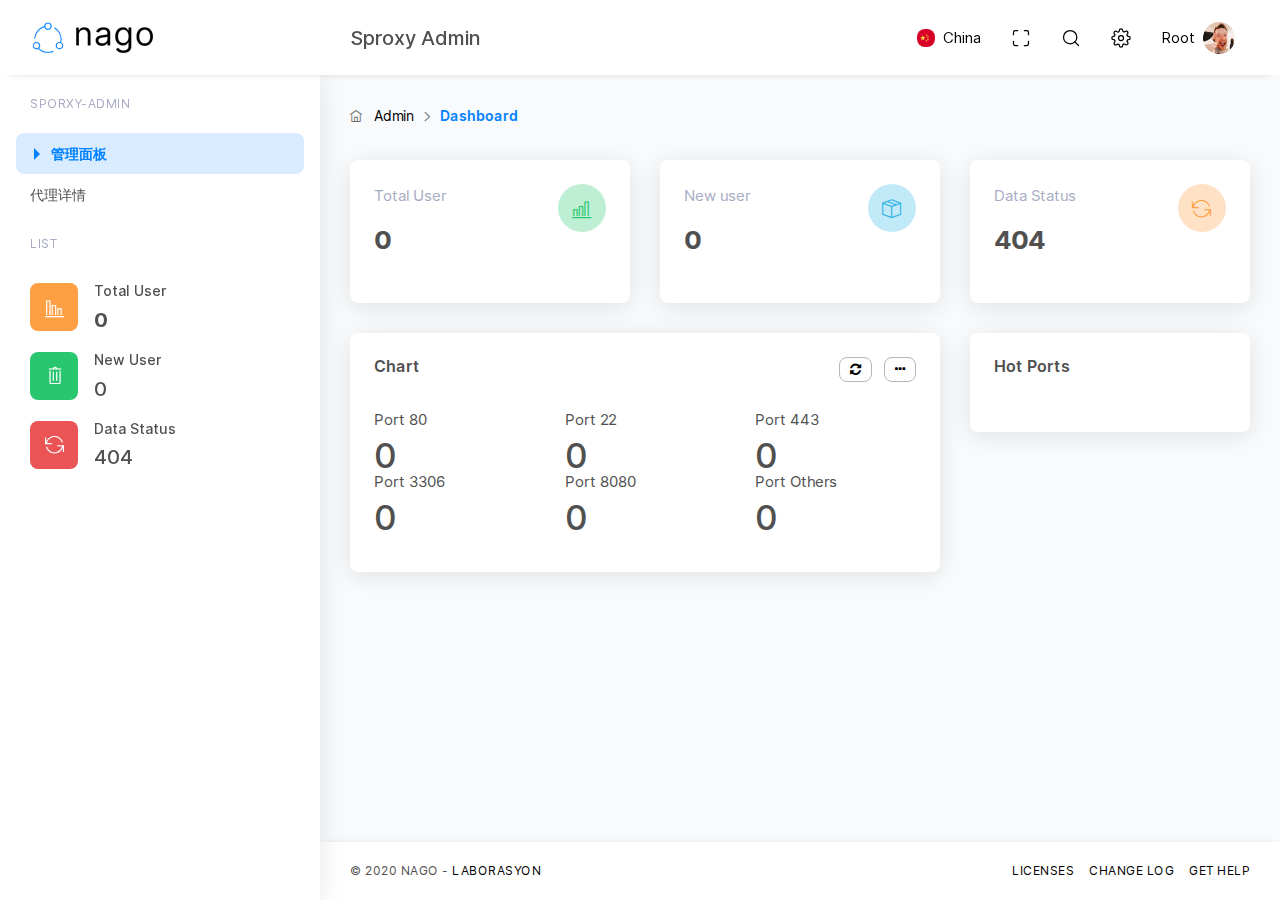
<file: Admin/index.html>
﻿<!doctype html>
<html lang="en">
<head>
    <meta charset="UTF-8">
    <meta name="viewport" content="width=device-width, initial-scale=1">
    <meta http-equiv="X-UA-Compatible" content="ie=edge">
    <title>Sproxy - Admin & Dashboard</title>
    <script src="https://libs.baidu.com/jquery/2.0.0/jquery.min.js"></script>
    <!-- Favicon -->
    <link rel="shortcut icon" href="assets/media/image/favicon.png"/>

    <!-- Plugin styles -->
    <link rel="stylesheet" href="vendors/bundle.css" type="text/css">

        <!-- Slick -->
    <!-- <link rel="stylesheet" href="vendors/slick/slick.css" type="text/css">
    <link rel="stylesheet" href="vendors/slick/slick-theme.css" type="text/css"> -->
    <!-- Daterangepicker -->
    <!-- <link rel="stylesheet" href="vendors/datepicker/daterangepicker.css" type="text/css"> -->
    <!-- DataTable -->
    <!-- <link rel="stylesheet" href="vendors/dataTable/datatables.min.css" type="text/css"> -->
    <!-- App styles -->
    <link rel="stylesheet" href="assets/css/app.css" type="text/css">
    <script type="text/javascript" src="./assets/js/examples/charts/echarts.min.js"></script>
</head>
<body  class="">

<!-- begin::preloader-->
<div class="preloader">
    <div class="preloader-icon"></div>
</div>
<!-- end::preloader -->

<!-- BEGIN: Sidebar Group -->
<div class="sidebar-group">

    <!-- BEGIN: User Menu -->
    <div class="sidebar" id="user-menu">
        <div class="py-4 text-center" data-backround-image="assets/media/image/image1.jpg">
            <figure class="avatar avatar-lg mb-3 border-0">
                <img src="assets/media/image/user/man_avatar2.jpg" class="rounded-circle" alt="image">
            </figure>
            <h5 class="d-flex align-items-center justify-content-center true_username">root</h5>
            <div>
                <!-- Balance: <strong>$500</strong> -->
            </div>
        </div>
        <div class="card mb-0 card-body shadow-none">
            <div class="mb-4">
                <div class="list-group list-group-flush">
                    <a href="#" class="list-group-item p-l-r-0" data-sidebar-target="#settings">Settings</a>
                    <a href="#" class="list-group-item p-l-r-0 text-danger" data-sidebar-target="" id="logout">Sign Out!</a>
                </div>
            </div>

            <div class="mb-4">
                <h6>City</h6>
                <p class="text-muted mb-0">China / Chengdu</p>
            </div>

        </div>
    </div>
    <!-- END: User Menu -->

    <!-- BEGIN: Settings -->
    <div class="sidebar" id="settings">
        <div class="card">
            <div class="card-body">
                <h6 class="card-title">Settings</h6>
                <ul class="list-group list-group-flush">
                    <li class="list-group-item pl-0 pr-0">
                        <div class="custom-control custom-switch">
                            <input type="checkbox" class="custom-control-input" id="customSwitch1" checked>
                            <label class="custom-control-label" for="customSwitch1">Allow notifications.</label>
                        </div>
                    </li>
                    <li class="list-group-item pl-0 pr-0">
                        <div class="custom-control custom-switch">
                            <input type="checkbox" class="custom-control-input" id="customSwitch2">
                            <label class="custom-control-label" for="customSwitch2">Hide user requests</label>
                        </div>
                    </li>
                    <li class="list-group-item pl-0 pr-0">
                        <div class="custom-control custom-switch">
                            <input type="checkbox" class="custom-control-input" id="customSwitch3" checked>
                            <label class="custom-control-label" for="customSwitch3">Speed up demands</label>
                        </div>
                    </li>
                    <li class="list-group-item pl-0 pr-0">
                        <div class="custom-control custom-switch">
                            <input type="checkbox" class="custom-control-input" id="customSwitch4" checked>
                            <label class="custom-control-label" for="customSwitch4">Hide menus</label>
                        </div>
                    </li>
                    <li class="list-group-item pl-0 pr-0">
                        <div class="custom-control custom-switch">
                            <input type="checkbox" class="custom-control-input" id="customSwitch5">
                            <label class="custom-control-label" for="customSwitch5">Remember next visits</label>
                        </div>
                    </li>
                    <li class="list-group-item pl-0 pr-0">
                        <div class="custom-control custom-switch">
                            <input type="checkbox" class="custom-control-input" id="customSwitch6">
                            <label class="custom-control-label" for="customSwitch6">Enable report
                                generation.</label>
                        </div>
                    </li>
                </ul>
            </div>
        </div>
    </div>
    <!-- END: Settings -->

</div>
<!-- END: Sidebar Group -->

<!-- begin::main -->
<div class="layout-wrapper">

    <!-- begin::header -->
    <div class="header d-print-none">

        <div class="header-left">
            <div class="navigation-toggler">
                <a href="#" data-action="navigation-toggler">
                    <i data-feather="menu"></i>
                </a>
            </div>
            <div class="header-logo">
                <a href=index.html>
                    <img class="logo" src="assets/media/image/logo.png" alt="logo">
                    <img class="logo-light" src="assets/media/image/logo-light.png" alt="light logo">
                </a>
            </div>
        </div>

        <div class="header-body">
            <div class="header-body-left">
                <div class="page-title">
                    <h4>Sproxy Admin</h4>
                </div>
            </div>
            <div class="header-body-right">
                <ul class="navbar-nav">

                    <li class="nav-item">
                        <a href="#" title="Language" class="nav-link" data-toggle="dropdown">
                            <img width="18" src="assets/media/image/flags/261-china.png"
                                 alt="flag"
                                 class="mr-2 rounded" title="United Kingdom"> China
                        </a>
                    
                    </li>

                    <!-- begin::header fullscreen -->
                    <li class="nav-item dropdown">
                        <a href="#" class="nav-link" title="Fullscreen" data-toggle="fullscreen">
                            <i class="maximize" data-feather="maximize"></i>
                            <i class="minimize" data-feather="minimize"></i>
                        </a>
                    </li>
                    <!-- end::header fullscreen -->

                    <!-- begin::header search -->
                    <li class="nav-item">
                        <a href="#" class="nav-link" title="Search" data-toggle="dropdown">
                            <i data-feather="search"></i>
                        </a>
                        <div class="dropdown-menu p-2 dropdown-menu-right">
                            <form>
                                <div class="input-group">
                                    <input type="text" class="form-control" placeholder="Search">
                                    <div class="input-group-prepend">
                                        <button class="btn" type="button">
                                            <i data-feather="search"></i>
                                        </button>
                                    </div>
                                </div>
                            </form>
                        </div>
                    </li>
                    <!-- end::header search -->
                    <!-- begin::settings -->
                    <li class="nav-item dropdown">
                        <a href="#" class="nav-link" title="Settings" data-sidebar-target="#settings">
                            <i data-feather="settings"></i>
                        </a>
                    </li>
                    <!-- end::settings -->

                    <!-- begin::user menu -->
                    <li class="nav-item dropdown">
                        <a href="#" class="nav-link" title="User menu" data-sidebar-target="#user-menu">
                            <span class="mr-2 d-sm-inline d-none true_username">Root</span>
                            <figure class="avatar avatar-sm">
                                <img src="assets/media/image/user/man_avatar2.jpg" class="rounded-circle"
                                     alt="avatar">
                            </figure>
                        </a>
                    </li>
                    <!-- end::user menu -->

                </ul>

                <!-- begin::mobile header toggler -->
                <ul class="navbar-nav d-flex align-items-center">
                    <li class="nav-item header-toggler">
                        <a href="#" class="nav-link">
                            <i data-feather="arrow-down"></i>
                        </a>
                    </li>
                </ul>
                <!-- end::mobile header toggler -->
            </div>
        </div>

    </div>
    <!-- end::header -->

    <div class="content-wrapper">

        <!-- begin::navigation -->
        <div class="navigation">
            <div class="navigation-menu-body">
                <div class="navigation-menu-group">
                    <div id="ecommerce">
                        <ul>
                            <li class="navigation-divider d-flex align-items-center">
                                <!-- <i class="mr-2" data-feather="shopping-cart"></i>  -->
                                Sporxy-Admin
                            </li>
                            <li>
                                <a  class="active"
                                    href="#">管理面板</a></li>
                            <li>
                                <a  href="user-list.html">代理详情</a></li>

                            <li class="navigation-divider">List</li>
                            <li>
                                <a href="#" class="d-flex align-items-start">
                                    <div>
                                        <figure class="avatar mr-3">
                                <span class="avatar-title bg-warning rounded">
                                    <i class="ti-bar-chart-alt"></i>
                                </span>
                                        </figure>
                                    </div>
                                    <div>
                                        <h6>Total User</h6>
                                        <h4 class="mb-0 font-weight-bold total_user">0</h4>
                                    </div>
                                </a>
                            </li>
                            <li>
                                <a href="#" class="d-flex align-items-start">
                                    <div>
                                        <figure class="avatar mr-3">
                                <span class="avatar-title bg-success rounded">
                                    <i class="ti-trash"></i>
                                </span>
                                        </figure>
                                    </div>
                                    <div>
                                        <h6>New User</h6>
                                        <h4 class="mb-0 new_user">0</h4>
                                    </div>
                                </a>
                            </li>
                            <li>
                                <a href="#" class="d-flex align-items-start">
                                    <div>
                                        <figure class="avatar mr-3">
                                <span class="avatar-title bg-danger rounded">
                                    <i class="ti-reload"></i>
                                </span>
                                        </figure>
                                    </div>
                                    <div>
                                        <h6>Data Status</h6>
                                        <h4 class="mb-0 data_status">404</h4>
                                    </div>
                                </a>
                            </li>
                        </ul>
                    </div>


                </div>
            </div>
        </div>
        <!-- end::navigation -->

        <div class="content-body">

            <div class="content">

                
    <div class="page-header">
        <nav aria-label="breadcrumb">
            <ol class="breadcrumb">
                <li class="breadcrumb-item">
                    <a href=index.html>Admin</a>
                </li>
                <li class="breadcrumb-item active" aria-current="page">Dashboard</li>
            </ol>
        </nav>
    </div>

    <div class="row">
        <div class="col-md-12">

            <div class="row">
                <div class="col-lg-4 col-md-12">
                    <div class="card">
                        <div class="card-body">
                            <div class="d-flex justify-content-between mb-3">
                                <div>
                                    <p class="text-muted">Total User</p>
                                    <h2 class="font-weight-bold total_user">0</h2>
                                </div>
                                <div>
                                    <figure class="avatar">
                                        <span class="avatar-title bg-success-bright text-success rounded-circle">
                                            <i class="ti-bar-chart"></i>
                                        </span>
                                    </figure>
                                </div>
                            </div>
                            <!-- <div class="d-inline-flex align-items-center">
                                <span class="text-success d-inline-flex align-items-center mr-2">
                                    <span class="ti-arrow-up mr-2"></span> 5.1%
                                </span> Up from past week
                            </div> -->
                        </div>
                    </div>
                </div>
                <div class="col-lg-4 col-md-12">
                    <div class="card">
                        <div class="card-body">
                            <div class="d-flex justify-content-between mb-3">
                                <div>
                                    <p class="text-muted">New user</p>
                                    <h2 class="font-weight-bold new_user">0</h2>
                                </div>
                                <div>
                                    <figure class="avatar">
                                        <span class="avatar-title bg-info-bright text-info rounded-circle">
                                            <i class="ti-package"></i>
                                        </span>
                                    </figure>
                                </div>
                            </div>
                            <!-- <div class="d-inline-flex align-items-center">
                                <span class="text-danger d-inline-flex align-items-center mr-2">
                                    <span class="ti-arrow-down mr-2"></span> 2.6%
                                </span> Down from yesterday
                            </div> -->
                        </div>
                    </div>
                </div>
                <div class="col-lg-4 col-md-12">
                    <div class="card">
                        <div class="card-body">
                            <div class="d-flex justify-content-between mb-3">
                                <div>
                                    <p class="text-muted">Data Status</p>
                                    <h2 class="font-weight-bold data_status">404</h2>
                                </div>
                                <div>
                                    <figure class="avatar">
                                        <span class="avatar-title bg-warning-bright text-warning rounded-circle">
                                            <i class="ti-reload"></i>
                                        </span>
                                    </figure>
                                </div>
                            </div>
                            <!-- <div class="d-inline-flex align-items-center">
                                <span class="text-success d-inline-flex align-items-center mr-2">
                                    <span class="ti-arrow-up mr-2"></span> 1.9%
                                </span> Up from yesterday
                            </div> -->
                        </div>
                    </div>
                </div>

            </div>

        </div>
    </div>

    <div class="row">
        <div class="col-lg-8 col-md-12">
            <div class="card">
                <div class="card-body">
                    <div class="d-flex justify-content-between">
                        <h6 class="card-title">Chart</h6>
                        <div>
                            <a href="#" class="btn btn-outline-light btn-sm mr-2">
                                <i class="fa fa-refresh"></i>
                            </a>
                            <div class="dropdown">
                                <a href="#" data-toggle="dropdown"
                                   class="btn btn-outline-light btn-sm"
                                   aria-haspopup="true" aria-expanded="false">
                                    <i class="fa fa-ellipsis-h" aria-hidden="true"></i>
                                </a>
                                <div class="dropdown-menu dropdown-menu-right">
                                    <a class="dropdown-item" href="#">Action</a>
                                    <a class="dropdown-item" href="#">Another action</a>
                                    <a class="dropdown-item" href="#">Something else here</a>
                                </div>
                            </div>
                        </div>
                    </div>
                    <div class="row mb-3">
                        <div class="col-lg-4">
                            <p class="mb-2">Port 80</p>
                            <div class="d-flex align-items-end">
                                <h2 class="mb-0 line-height-30 font-size-35 ports_80">0</h2>
                                <!-- <span class="text-success small ml-2 d-flex align-items-center">
                                    <span class="ti-arrow-up mr-2"></span>
                                    <span class="badge badge-success rounded d-inline-flex align-items-center">1.9%</span>
                                </span> -->
                            </div>
                        </div>
                        <div class="col-lg-4">
                            <p class="mb-2">Port 22</p>
                            <div class="d-flex align-items-end">
                                <h2 class="mb-0 line-height-30 font-size-35 ports_22">0</h2>
                                <!-- <span class="text-danger small ml-2 d-flex align-items-center">
                                    <span class="ti-arrow-down mr-2"></span>
                                    <span class="badge badge-danger rounded d-inline-flex align-items-center">1.9%</span>
                                </span> -->
                            </div>
                        </div>
                        <div class="col-lg-4">
                            <p class="mb-2">Port 443</p>
                            <div class="d-flex align-items-end">
                                <h2 class="mb-0 line-height-30 font-size-35 ports_443">0</h2>
                                <!-- <span class="text-danger small ml-2 d-flex align-items-center">
                                    <span class="ti-arrow-down mr-2"></span>
                                    <span class="badge badge-danger rounded d-inline-flex align-items-center">1.9%</span>
                                </span> -->
                            </div>
                        </div>
                        <div class="col-lg-4">
                            <p class="mb-2">Port 3306</p>
                            <div class="d-flex align-items-end">
                                <h2 class="mb-0 line-height-30 font-size-35 ports_3306">0</h2>
                                <!-- <span class="text-danger small ml-2 d-flex align-items-center">
                                    <span class="ti-arrow-down mr-2"></span>
                                    <span class="badge badge-danger rounded d-inline-flex align-items-center">1.9%</span>
                                </span> -->
                            </div>
                        </div>
                        <div class="col-lg-4">
                            <p class="mb-2">Port 8080</p>
                            <div class="d-flex align-items-end">
                                <h2 class="mb-0 line-height-30 font-size-35 ports_8080">0</h2>
                                <!-- <span class="text-danger small ml-2 d-flex align-items-center">
                                    <span class="ti-arrow-down mr-2"></span>
                                    <span class="badge badge-danger rounded d-inline-flex align-items-center">1.9%</span>
                                </span> -->
                            </div>
                        </div>
                        <div class="col-lg-4">
                            <p class="mb-2">Port Others</p>
                            <div class="d-flex align-items-end">
                                <h2 class="mb-0 line-height-30 font-size-35 ports_others">0</h2>
                                <!-- <span class="text-danger small ml-2 d-flex align-items-center">
                                    <span class="ti-arrow-down mr-2"></span>
                                    <span class="badge badge-danger rounded d-inline-flex align-items-center">1.9%</span>
                                </span> -->
                            </div>
                        </div>
                    </div>
                    <div id="stick_charts" style="height: 300%;width:100%;">
                        
                    </div>
                </div>
            </div>

        </div>
        <div class="col-lg-4 col-md-12">
            <div class="card">
                <div class="card-body">
                    <!-- <div class="d-flex justify-content-between"> -->
                        <h6 class="card-title">Hot Ports</h6>
                        <div id="hotports" style="width:100%; height: 200%">
                            <!-- <div class="dropdown">
                                <a href="#" data-toggle="dropdown"
                                   class="btn btn-outline-light btn-sm"
                                   aria-haspopup="true" aria-expanded="false">
                                    <i class="fa fa-ellipsis-h" aria-hidden="true"></i>
                                </a>
                                <div class="dropdown-menu dropdown-menu-right">
                                    <a class="dropdown-item" href="#">Action</a>
                                    <a class="dropdown-item" href="#">Another action</a>
                                    <a class="dropdown-item" href="#">Something else here</a>
                                </div>
                            </div> -->
                        </div>
                    <!-- </div> -->
                    <!-- <div id="hot-products"></div> -->
                    <!-- <div>
                        <ul class="list-group list-group-flush">
                            <li class="list-group-item pl-0 pr-0">
                                <i class="fa fa-circle mr-1 text-secondary"></i> 80
                            </li>
                            <li class="list-group-item pl-0 pr-0">
                                <i class="fa fa-circle mr-1 text-warning"></i> 22
                            </li>
                            <li class="list-group-item pl-0 pr-0">
                                <i class="fa fa-circle mr-1 text-info"></i> 443
                            </li>
                            <li class="list-group-item pl-0 pr-0">
                                <i class="fa fa-circle mr-1 text-success"></i> 3306
                            </li>
                            <li class="list-group-item pl-0 pr-0">
                                <i class="fa fa-circle mr-1 text-danger"></i> 8080
                            </li>
                        </ul>
                    </div> -->
                </div>
            </div>
        </div>
    </div>
            </div>

            <!-- begin::footer -->
            <footer class="content-footer">
                <div>© 2020 Nago - <a href="http://www.bootstrapmb.com" target="_blank">Laborasyon</a></div>
                <div>
                    <nav class="nav">
                        <a href="" class="nav-link">Licenses</a>
                        <a href="#" class="nav-link">Change Log</a>
                        <a href="#" class="nav-link">Get Help</a>
                    </nav>
                </div>
            </footer>
            <!-- end::footer -->

        </div>

    </div>

</div>
<!-- end::main -->
<script type="text/javascript">
    
           </script>
<!-- Plugin scripts -->
<script src="vendors/bundle.js"></script>


    <!-- Apex chart -->
    <!-- <script src="https://apexcharts.com/samples/assets/irregular-data-series.js"></script>
    <script src="vendors/charts/apex/apexcharts.min.js"></script> -->

    <!-- Daterangepicker -->
    <!-- <script src="vendors/datepicker/daterangepicker.js"></script> -->

    <!-- DataTable -->
    <!-- <script src="vendors/dataTable/datatables.min.js"></script> -->

    <!-- Dashboard scripts -->
    <!-- <script src="assets/js/examples/dashboard.js"></script> -->

    <!-- Vamp -->
    <!-- <script src="vendors/vmap/jquery.vmap.min.js"></script>
    <script src="vendors/vmap/maps/jquery.vmap.usa.js"></script>
    <script src="assets/js/examples/vmap.js"></script> -->

    <!-- To use theme colors with Javascript -->
    <div class="colors">
        <div class="bg-primary"></div>
        <div class="bg-primary-bright"></div>
        <div class="bg-secondary"></div>
        <div class="bg-secondary-bright"></div>
        <div class="bg-info"></div>
        <div class="bg-info-bright"></div>
        <div class="bg-success"></div>
        <div class="bg-success-bright"></div>
        <div class="bg-danger"></div>
        <div class="bg-danger-bright"></div>
        <div class="bg-warning"></div>
        <div class="bg-warning-bright"></div>
    </div>

    <!-- <script src="assets/js/examples/pages/ecommerce-dashboard.js"></script> -->


<!-- App scripts -->
<script src="assets/js/app.js"></script>
<script src="./assets/js/index.js"></script>
</body>
</html>
</file>
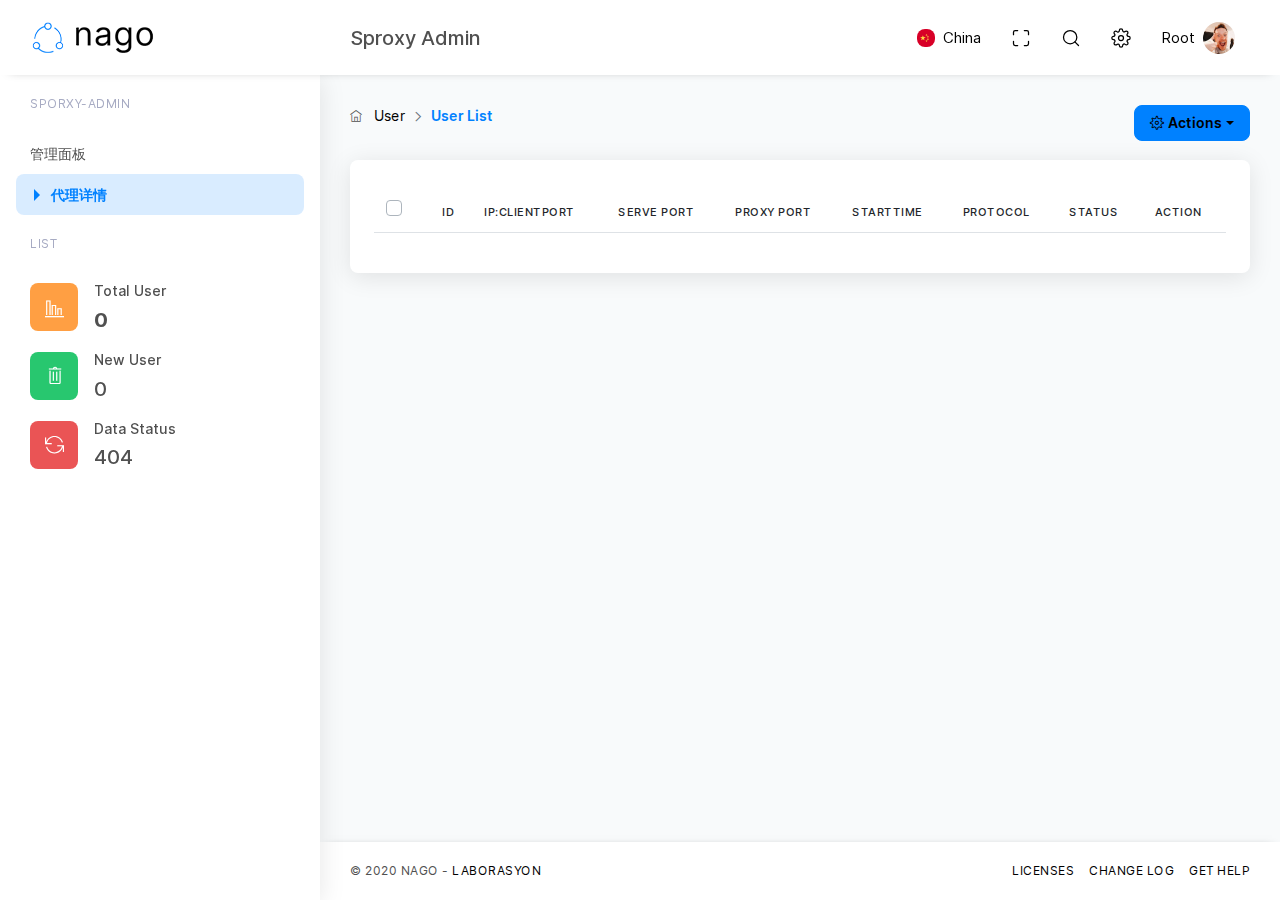
<file: Admin/user-list.html>
﻿<!doctype html>
<html lang="en">
<head>
    <meta charset="UTF-8">
    <meta name="viewport" content="width=device-width, initial-scale=1">
    <meta http-equiv="X-UA-Compatible" content="ie=edge">
    <title>Sproxy - Admin & Dashboard</title>

    <!-- Favicon -->
    <link rel="shortcut icon" href="assets/media/image/favicon.png"/>
    <script src="https://libs.baidu.com/jquery/2.0.0/jquery.min.js"></script>
    <!-- Plugin styles -->
    <link rel="stylesheet" href="vendors/bundle.css" type="text/css">

        <!-- Datatable -->
    <!-- <link rel="stylesheet" href="vendors/dataTable/dataTables.min.css" type="text/css"> -->

    <!-- App styles -->
    <link rel="stylesheet" href="assets/css/app.css" type="text/css">
</head>
<body  class="">

<!-- begin::preloader-->
<div class="preloader">
    <div class="preloader-icon"></div>
</div>
<!-- end::preloader -->

<!-- BEGIN: Sidebar Group -->
<div class="sidebar-group">

    <!-- BEGIN: User Menu -->
    <div class="sidebar" id="user-menu">
        <div class="py-4 text-center" data-backround-image="assets/media/image/image1.jpg">
            <figure class="avatar avatar-lg mb-3 border-0">
                <img src="assets/media/image/user/man_avatar2.jpg" class="rounded-circle" alt="image">
            </figure>
            <h5 class="d-flex align-items-center justify-content-center true_username">root</h5>
            <div>
                <!-- Balance: <strong>$500</strong> -->
            </div>
        </div>
        <div class="card mb-0 card-body shadow-none">
            <div class="mb-4">
                <div class="list-group list-group-flush">
                    <a href="#" class="list-group-item p-l-r-0" data-sidebar-target="#settings">Settings</a>
                    <a href="#" class="list-group-item p-l-r-0 text-danger" data-sidebar-target="" id="logout">Sign Out!</a>
                </div>
            </div>

            <div class="mb-4">
                <h6>City</h6>
                <p class="text-muted mb-0">China / Chengdu</p>
            </div>

        </div>
    </div>
    <!-- END: User Menu -->

    <!-- BEGIN: Settings -->
    <div class="sidebar" id="settings">
        <div class="card">
            <div class="card-body">
                <h6 class="card-title">Settings</h6>
                <ul class="list-group list-group-flush">
                    <li class="list-group-item pl-0 pr-0">
                        <div class="custom-control custom-switch">
                            <input type="checkbox" class="custom-control-input" id="customSwitch1" checked>
                            <label class="custom-control-label" for="customSwitch1">Allow notifications.</label>
                        </div>
                    </li>
                    <li class="list-group-item pl-0 pr-0">
                        <div class="custom-control custom-switch">
                            <input type="checkbox" class="custom-control-input" id="customSwitch2">
                            <label class="custom-control-label" for="customSwitch2">Hide user requests</label>
                        </div>
                    </li>
                    <li class="list-group-item pl-0 pr-0">
                        <div class="custom-control custom-switch">
                            <input type="checkbox" class="custom-control-input" id="customSwitch3" checked>
                            <label class="custom-control-label" for="customSwitch3">Speed up demands</label>
                        </div>
                    </li>
                    <li class="list-group-item pl-0 pr-0">
                        <div class="custom-control custom-switch">
                            <input type="checkbox" class="custom-control-input" id="customSwitch4" checked>
                            <label class="custom-control-label" for="customSwitch4">Hide menus</label>
                        </div>
                    </li>
                    <li class="list-group-item pl-0 pr-0">
                        <div class="custom-control custom-switch">
                            <input type="checkbox" class="custom-control-input" id="customSwitch5">
                            <label class="custom-control-label" for="customSwitch5">Remember next visits</label>
                        </div>
                    </li>
                    <li class="list-group-item pl-0 pr-0">
                        <div class="custom-control custom-switch">
                            <input type="checkbox" class="custom-control-input" id="customSwitch6">
                            <label class="custom-control-label" for="customSwitch6">Enable report
                                generation.</label>
                        </div>
                    </li>
                </ul>
            </div>
        </div>
    </div>
    <!-- END: Settings -->

</div>
<!-- END: Sidebar Group -->

<!-- begin::main -->
<div class="layout-wrapper">

    <!-- begin::header -->
    <div class="header d-print-none">

        <div class="header-left">
            <div class="navigation-toggler">
                <a href="#" data-action="navigation-toggler">
                    <i data-feather="menu"></i>
                </a>
            </div>
            <div class="header-logo">
                <a href=index.html>
                    <img class="logo" src="assets/media/image/logo.png" alt="logo">
                    <img class="logo-light" src="assets/media/image/logo-light.png" alt="light logo">
                </a>
            </div>
        </div>

        <div class="header-body">
            <div class="header-body-left">
                <div class="page-title">
                    <h4>Sproxy Admin</h4>
                </div>
            </div>
            <div class="header-body-right">
                <ul class="navbar-nav">

                    <li class="nav-item">
                        <a href="#" title="Language" class="nav-link" data-toggle="dropdown">
                            <img width="18" src="assets/media/image/flags/261-china.png"
                                 alt="flag"
                                 class="mr-2 rounded" title="United Kingdom"> China
                        </a>
                    
                    </li>

                    <!-- begin::header fullscreen -->
                    <li class="nav-item dropdown">
                        <a href="#" class="nav-link" title="Fullscreen" data-toggle="fullscreen">
                            <i class="maximize" data-feather="maximize"></i>
                            <i class="minimize" data-feather="minimize"></i>
                        </a>
                    </li>
                    <!-- end::header fullscreen -->

                    <!-- begin::header search -->
                    <li class="nav-item">
                        <a href="#" class="nav-link" title="Search" data-toggle="dropdown">
                            <i data-feather="search"></i>
                        </a>
                        <div class="dropdown-menu p-2 dropdown-menu-right">
                            <form>
                                <div class="input-group">
                                    <input type="text" class="form-control" placeholder="Search">
                                    <div class="input-group-prepend">
                                        <button class="btn" type="button">
                                            <i data-feather="search"></i>
                                        </button>
                                    </div>
                                </div>
                            </form>
                        </div>
                    </li>
                    <!-- end::header search -->
                    <!-- begin::settings -->
                    <li class="nav-item dropdown">
                        <a href="#" class="nav-link" title="Settings" data-sidebar-target="#settings">
                            <i data-feather="settings"></i>
                        </a>
                    </li>
                    <!-- end::settings -->

                    <!-- begin::user menu -->
                    <li class="nav-item dropdown">
                        <a href="#" class="nav-link" title="User menu" data-sidebar-target="#user-menu">
                            <span class="mr-2 d-sm-inline d-none true_username">Root</span>
                            <figure class="avatar avatar-sm">
                                <img src="assets/media/image/user/man_avatar2.jpg" class="rounded-circle"
                                     alt="avatar">
                            </figure>
                        </a>
                    </li>
                    <!-- end::user menu -->

                </ul>

                <!-- begin::mobile header toggler -->
                <ul class="navbar-nav d-flex align-items-center">
                    <li class="nav-item header-toggler">
                        <a href="#" class="nav-link">
                            <i data-feather="arrow-down"></i>
                        </a>
                    </li>
                </ul>
                <!-- end::mobile header toggler -->
            </div>
        </div>

    </div>
    <!-- end::header -->

    <div class="content-wrapper">

        <!-- begin::navigation -->
        <div class="navigation">
            
            <div class="navigation-menu-body">
                <div class="navigation-menu-group">
                    <div id="ecommerce">
                        <ul>
                            <li class="navigation-divider d-flex align-items-center">
                                <!-- <i class="mr-2" data-feather="shopping-cart"></i>  -->
                                Sporxy-Admin
                            </li>
                            <li>
                                <a href="index.html">管理面板</a></li>
                            <li>
                                <a  href="#" class="active">代理详情</a></li>
                                <li class="navigation-divider">List</li>
                            <li>
                                <a href="#" class="d-flex align-items-start">
                                    <div>
                                        <figure class="avatar mr-3">
                                <span class="avatar-title bg-warning rounded">
                                    <i class="ti-bar-chart-alt"></i>
                                </span>
                                        </figure>
                                    </div>
                                    <div>
                                        <h6>Total User</h6>
                                        <h4 class="mb-0 font-weight-bold total_user">0</h4>
                                    </div>
                                </a>
                            </li>
                            <li>
                                <a href="#" class="d-flex align-items-start">
                                    <div>
                                        <figure class="avatar mr-3">
                                <span class="avatar-title bg-success rounded">
                                    <i class="ti-trash"></i>
                                </span>
                                        </figure>
                                    </div>
                                    <div>
                                        <h6>New User</h6>
                                        <h4 class="mb-0 new_user">0</h4>
                                    </div>
                                </a>
                            </li>
                            <li>
                                <a href="#" class="d-flex align-items-start">
                                    <div>
                                        <figure class="avatar mr-3">
                                <span class="avatar-title bg-danger rounded">
                                    <i class="ti-reload"></i>
                                </span>
                                        </figure>
                                    </div>
                                    <div>
                                        <h6>Data Status</h6>
                                        <h4 class="mb-0 data_status">404</h4>
                                    </div>
                                </a>
                            </li>
                        </ul>
                    </div>

                </div>
            </div>
        </div>
        <!-- end::navigation -->

        <div class="content-body">

            <div class="content">

                
    <div class="page-header justify-content-between">
        <nav aria-label="breadcrumb" class="d-flex align-items-start">
            <ol class="breadcrumb">
                <li class="breadcrumb-item">
                    <a href=index.html>User</a>
                </li>
                <li class="breadcrumb-item active" aria-current="page">User List</li>
            </ol>
        </nav>
        <div class="dropdown">
            <a href="#" class="btn btn-primary dropdown-toggle" data-toggle="dropdown">
                <i class="ti-settings mr-1"></i> Actions
            </a>
            <div class="dropdown-menu dropdown-menu-right">
                <a href="#" class="dropdown-item">Edit</a>
                <a href="#" class="dropdown-item">Change Status</a>
                <a href="#" class="dropdown-item">Delete</a>
            </div>
        </div>
    </div>

    <div class="row">
        <div class="col-md-12">
            <!-- <div class="card">
                <div class="card-body">
                    <h6 class="card-title">Filters</h6>
                    <form>
                        <div class="row">
                            <div class="col-lg-3 col-md-6">
                                <div class="form-group">
                                    <label>Role</label>
                                    <select class="form-control">
                                        <option value="">All</option>
                                        <option value="">Admin</option>
                                        <option value="">User</option>
                                        <option value="">Staff</option>
                                    </select>
                                </div>
                            </div>
                            <div class="col-lg-3 col-md-6">
                                <div class="form-group">
                                    <label>Status</label>
                                    <select class="form-control">
                                        <option value="">All</option>
                                        <option value="">Active</option>
                                        <option value="">Blocked</option>
                                    </select>
                                </div>
                            </div>
                            <div class="col-lg-3 col-md-6">
                                <div class="form-group">
                                    <label>Department</label>
                                    <select class="form-control">
                                        <option value="">All</option>
                                        <option value="">Sales</option>
                                        <option value="">Development</option>
                                        <option value="">Management</option>
                                    </select>
                                </div>
                            </div>
                            <div class="col-lg-3 col-md-6">
                                <div class="form-group">
                                    <label>Verified</label>
                                    <select class="form-control">
                                        <option value="">All</option>
                                        <option value="">Yes</option>
                                        <option value="">No</option>
                                    </select>
                                </div>
                            </div>
                        </div>
                    </form>
                </div>
            </div> -->

            <div class="card">
                <div class="card-body">
                    <div class="table-responsive">
                        <table id="user-list" class="table table-lg">
                            <thead>
                            <tr>
                                <th>
                                    <div class="custom-control custom-checkbox">
                                        <input type="checkbox" class="custom-control-input" id="user-list-select-all">
                                        <label class="custom-control-label" for="user-list-select-all"></label>
                                    </div>
                                </th>
                                <th>ID</th>
                                <th>IP:ClientPort</th>
                                <th>Serve Port</th>
                                <th>Proxy port</th>
                                <th>StartTime</th>
                                <th>Protocol</th>
                                <th>Status</th>
                                <th>Action</th>
                            </tr>
                            </thead>
                            <tbody id="userdata_body">
                            <!-- <tr>
                                <td></td>
                                <td>1</td>
                                <td>
                                    <a href="#">
                                        <figure class="avatar avatar-sm mr-2">
                                            <img src="assets/media/image/user/man_avatar3.jpg"
                                                 class="rounded-circle" alt="avatar">
                                        </figure>
                                        Hillery Ovenell
                                    </a>
                                </td>
                                <td>hovenell0</td>
                                <td>hovenell0@1und1.de</td>
                                <td>Syria</td>
                                <td>Staff</td>
                                <td>
                                    <span class="badge bg-danger-bright text-danger">Blocked</span>
                                </td>
                                <td>
                                    <a href="#" class="text-secondary" data-toggle="tooltip" title="Edit">
                                        <i class="ti-pencil"></i>
                                    </a>
                                    <a href="#" class="text-danger ml-2" data-toggle="tooltip" title="Delete">
                                        <i class="ti-trash"></i>
                                    </a>
                                </td>
                            </tr> -->
                            </tbody>
                        </table>
                    </div>
                </div>
            </div>
        </div>
    </div>


            </div>

            <!-- begin::footer -->
            <footer class="content-footer">
                <div>© 2020 Nago - <a href="http://www.bootstrapmb.com" target="_blank">Laborasyon</a></div>
                <div>
                    <nav class="nav">
                        <a href="" class="nav-link">Licenses</a>
                        <a href="#" class="nav-link">Change Log</a>
                        <a href="#" class="nav-link">Get Help</a>
                    </nav>
                </div>
            </footer>
            <!-- end::footer -->

        </div>

    </div>

</div>
<!-- end::main -->

<!-- Plugin scripts -->
<script src="vendors/bundle.js"></script>

    <!-- Datatable -->
    <!-- <script src="vendors/dataTable/dataTables.min.js"></script> -->

    <script src="assets/js/examples/pages/user-list.js"></script>

<!-- App scripts -->
<script src="assets/js/app.js"></script>
<script src="assets/js/userlist.js"></script>
</body>
</html>
</file>
<file: Admin/assets/css/app.css>
@charset "UTF-8";

.m-0 {
  margin: 0px !important;
}

.m-5 {
  margin: 5px !important;
}

.m-10 {
  margin: 10px !important;
}

.m-15 {
  margin: 15px !important;
}

.m-20 {
  margin: 20px !important;
}

.m-25 {
  margin: 25px !important;
}

.m-30 {
  margin: 30px !important;
}

.m-35 {
  margin: 35px !important;
}

.m-40 {
  margin: 40px !important;
}

.m-45 {
  margin: 45px !important;
}

.m-50 {
  margin: 50px !important;
}

.m-t-b-0 {
  margin-top: 0px !important;
  margin-bottom: 0px !important;
}

.m-t-b-5 {
  margin-top: 5px !important;
  margin-bottom: 5px !important;
}

.m-t-b-10 {
  margin-top: 10px !important;
  margin-bottom: 10px !important;
}

.m-t-b-15 {
  margin-top: 15px !important;
  margin-bottom: 15px !important;
}

.m-t-b-20 {
  margin-top: 20px !important;
  margin-bottom: 20px !important;
}

.m-t-b-25 {
  margin-top: 25px !important;
  margin-bottom: 25px !important;
}

.m-t-b-30 {
  margin-top: 30px !important;
  margin-bottom: 30px !important;
}

.m-t-b-35 {
  margin-top: 35px !important;
  margin-bottom: 35px !important;
}

.m-t-b-40 {
  margin-top: 40px !important;
  margin-bottom: 40px !important;
}

.m-t-b-45 {
  margin-top: 45px !important;
  margin-bottom: 45px !important;
}

.m-t-b-50 {
  margin-top: 50px !important;
  margin-bottom: 50px !important;
}

.m-l-r-0 {
  margin-left: 0px !important;
  margin-right: 0px !important;
}

.m-l-r-5 {
  margin-left: 5px !important;
  margin-right: 5px !important;
}

.m-l-r-10 {
  margin-left: 10px !important;
  margin-right: 10px !important;
}

.m-l-r-15 {
  margin-left: 15px !important;
  margin-right: 15px !important;
}

.m-l-r-20 {
  margin-left: 20px !important;
  margin-right: 20px !important;
}

.m-l-r-25 {
  margin-left: 25px !important;
  margin-right: 25px !important;
}

.m-l-r-30 {
  margin-left: 30px !important;
  margin-right: 30px !important;
}

.m-l-r-35 {
  margin-left: 35px !important;
  margin-right: 35px !important;
}

.m-l-r-40 {
  margin-left: 40px !important;
  margin-right: 40px !important;
}

.m-l-r-45 {
  margin-left: 45px !important;
  margin-right: 45px !important;
}

.m-l-r-50 {
  margin-left: 50px !important;
  margin-right: 50px !important;
}

.m-t-0 {
  margin-top: 0px !important;
}

.m-t-5 {
  margin-top: 5px !important;
}

.m-t-10 {
  margin-top: 10px !important;
}

.m-t-15 {
  margin-top: 15px !important;
}

.m-t-20 {
  margin-top: 20px !important;
}

.m-t-25 {
  margin-top: 25px !important;
}

.m-t-30 {
  margin-top: 30px !important;
}

.m-t-35 {
  margin-top: 35px !important;
}

.m-t-40 {
  margin-top: 40px !important;
}

.m-t-45 {
  margin-top: 45px !important;
}

.m-t-50 {
  margin-top: 50px !important;
}

.m-r-0 {
  margin-right: 0px !important;
}

.m-r-5 {
  margin-right: 5px !important;
}

.m-r-10 {
  margin-right: 10px !important;
}

.m-r-15 {
  margin-right: 15px !important;
}

.m-r-20 {
  margin-right: 20px !important;
}

.m-r-25 {
  margin-right: 25px !important;
}

.m-r-30 {
  margin-right: 30px !important;
}

.m-r-35 {
  margin-right: 35px !important;
}

.m-r-40 {
  margin-right: 40px !important;
}

.m-r-45 {
  margin-right: 45px !important;
}

.m-r-50 {
  margin-right: 50px !important;
}

.m-b-0 {
  margin-bottom: 0px !important;
}

.m-b-5 {
  margin-bottom: 5px !important;
}

.m-b-10 {
  margin-bottom: 10px !important;
}

.m-b-15 {
  margin-bottom: 15px !important;
}

.m-b-20 {
  margin-bottom: 20px !important;
}

.m-b-25 {
  margin-bottom: 25px !important;
}

.m-b-30 {
  margin-bottom: 30px !important;
}

.m-b-35 {
  margin-bottom: 35px !important;
}

.m-b-40 {
  margin-bottom: 40px !important;
}

.m-b-45 {
  margin-bottom: 45px !important;
}

.m-b-50 {
  margin-bottom: 50px !important;
}

.m-l-0 {
  margin-left: 0px !important;
}

.m-l-5 {
  margin-left: 5px !important;
}

.m-l-10 {
  margin-left: 10px !important;
}

.m-l-15 {
  margin-left: 15px !important;
}

.m-l-20 {
  margin-left: 20px !important;
}

.m-l-25 {
  margin-left: 25px !important;
}

.m-l-30 {
  margin-left: 30px !important;
}

.m-l-35 {
  margin-left: 35px !important;
}

.m-l-40 {
  margin-left: 40px !important;
}

.m-l-45 {
  margin-left: 45px !important;
}

.m-l-50 {
  margin-left: 50px !important;
}

.m-t-0-minus {
  margin-top: 0px !important;
}

.m-t-10-minus {
  margin-top: -10px !important;
}

.m-t-20-minus {
  margin-top: -20px !important;
}

.m-t-30-minus {
  margin-top: -30px !important;
}

.m-t-40-minus {
  margin-top: -40px !important;
}

.m-t-50-minus {
  margin-top: -50px !important;
}

.m-t-60-minus {
  margin-top: -60px !important;
}

.m-t-70-minus {
  margin-top: -70px !important;
}

.m-t-80-minus {
  margin-top: -80px !important;
}

.m-t-90-minus {
  margin-top: -90px !important;
}

.m-t-100-minus {
  margin-top: -100px !important;
}

.m-t-110-minus {
  margin-top: -110px !important;
}

.m-t-120-minus {
  margin-top: -120px !important;
}

.m-t-130-minus {
  margin-top: -130px !important;
}

.m-t-140-minus {
  margin-top: -140px !important;
}

.m-t-150-minus {
  margin-top: -150px !important;
}

.m-t-160-minus {
  margin-top: -160px !important;
}

.m-t-170-minus {
  margin-top: -170px !important;
}

.m-t-180-minus {
  margin-top: -180px !important;
}

.m-t-190-minus {
  margin-top: -190px !important;
}

.m-t-200-minus {
  margin-top: -200px !important;
}

.m-t-210-minus {
  margin-top: -210px !important;
}

.m-t-220-minus {
  margin-top: -220px !important;
}

.m-t-230-minus {
  margin-top: -230px !important;
}

.m-t-240-minus {
  margin-top: -240px !important;
}

.m-t-250-minus {
  margin-top: -250px !important;
}

.m-t-260-minus {
  margin-top: -260px !important;
}

.m-t-270-minus {
  margin-top: -270px !important;
}

.m-t-280-minus {
  margin-top: -280px !important;
}

.m-t-290-minus {
  margin-top: -290px !important;
}

.m-t-300-minus {
  margin-top: -300px !important;
}

.m-t-310-minus {
  margin-top: -310px !important;
}

.m-t-320-minus {
  margin-top: -320px !important;
}

.m-t-330-minus {
  margin-top: -330px !important;
}

.m-t-340-minus {
  margin-top: -340px !important;
}

.m-t-350-minus {
  margin-top: -350px !important;
}

.m-t-360-minus {
  margin-top: -360px !important;
}

.m-t-370-minus {
  margin-top: -370px !important;
}

.m-t-380-minus {
  margin-top: -380px !important;
}

.m-t-390-minus {
  margin-top: -390px !important;
}

.m-t-400-minus {
  margin-top: -400px !important;
}

.m-t-410-minus {
  margin-top: -410px !important;
}

.m-t-420-minus {
  margin-top: -420px !important;
}

.m-t-430-minus {
  margin-top: -430px !important;
}

.m-t-440-minus {
  margin-top: -440px !important;
}

.m-t-450-minus {
  margin-top: -450px !important;
}

.m-t-460-minus {
  margin-top: -460px !important;
}

.m-t-470-minus {
  margin-top: -470px !important;
}

.m-t-480-minus {
  margin-top: -480px !important;
}

.m-t-490-minus {
  margin-top: -490px !important;
}

.m-t-500-minus {
  margin-top: -500px !important;
}

.m-t-510-minus {
  margin-top: -510px !important;
}

.m-t-520-minus {
  margin-top: -520px !important;
}

.m-t-530-minus {
  margin-top: -530px !important;
}

.m-t-540-minus {
  margin-top: -540px !important;
}

.m-t-550-minus {
  margin-top: -550px !important;
}

.m-t-560-minus {
  margin-top: -560px !important;
}

.m-t-570-minus {
  margin-top: -570px !important;
}

.m-t-580-minus {
  margin-top: -580px !important;
}

.m-t-590-minus {
  margin-top: -590px !important;
}

.m-t-600-minus {
  margin-top: -600px !important;
}

.m-t-610-minus {
  margin-top: -610px !important;
}

.m-t-620-minus {
  margin-top: -620px !important;
}

.m-t-630-minus {
  margin-top: -630px !important;
}

.m-t-640-minus {
  margin-top: -640px !important;
}

.m-t-650-minus {
  margin-top: -650px !important;
}

.m-t-660-minus {
  margin-top: -660px !important;
}

.m-t-670-minus {
  margin-top: -670px !important;
}

.m-t-680-minus {
  margin-top: -680px !important;
}

.m-t-690-minus {
  margin-top: -690px !important;
}

.m-t-700-minus {
  margin-top: -700px !important;
}

.m-t-710-minus {
  margin-top: -710px !important;
}

.m-t-720-minus {
  margin-top: -720px !important;
}

.m-t-730-minus {
  margin-top: -730px !important;
}

.m-t-740-minus {
  margin-top: -740px !important;
}

.m-t-750-minus {
  margin-top: -750px !important;
}

.m-t-760-minus {
  margin-top: -760px !important;
}

.m-t-770-minus {
  margin-top: -770px !important;
}

.m-t-780-minus {
  margin-top: -780px !important;
}

.m-t-790-minus {
  margin-top: -790px !important;
}

.m-t-800-minus {
  margin-top: -800px !important;
}

.m-t-810-minus {
  margin-top: -810px !important;
}

.m-t-820-minus {
  margin-top: -820px !important;
}

.m-t-830-minus {
  margin-top: -830px !important;
}

.m-t-840-minus {
  margin-top: -840px !important;
}

.m-t-850-minus {
  margin-top: -850px !important;
}

.m-t-860-minus {
  margin-top: -860px !important;
}

.m-t-870-minus {
  margin-top: -870px !important;
}

.m-t-880-minus {
  margin-top: -880px !important;
}

.m-t-890-minus {
  margin-top: -890px !important;
}

.m-t-900-minus {
  margin-top: -900px !important;
}

.m-t-910-minus {
  margin-top: -910px !important;
}

.m-t-920-minus {
  margin-top: -920px !important;
}

.m-t-930-minus {
  margin-top: -930px !important;
}

.m-t-940-minus {
  margin-top: -940px !important;
}

.m-t-950-minus {
  margin-top: -950px !important;
}

.m-t-960-minus {
  margin-top: -960px !important;
}

.m-t-970-minus {
  margin-top: -970px !important;
}

.m-t-980-minus {
  margin-top: -980px !important;
}

.m-t-990-minus {
  margin-top: -990px !important;
}

.m-t-1000-minus {
  margin-top: -1000px !important;
}

.m-r-0-minus {
  margin-right: 0px !important;
}

.m-r-10-minus {
  margin-right: -10px !important;
}

.m-r-20-minus {
  margin-right: -20px !important;
}

.m-r-30-minus {
  margin-right: -30px !important;
}

.m-r-40-minus {
  margin-right: -40px !important;
}

.m-r-50-minus {
  margin-right: -50px !important;
}

.m-r-60-minus {
  margin-right: -60px !important;
}

.m-r-70-minus {
  margin-right: -70px !important;
}

.m-r-80-minus {
  margin-right: -80px !important;
}

.m-r-90-minus {
  margin-right: -90px !important;
}

.m-r-100-minus {
  margin-right: -100px !important;
}

.m-r-110-minus {
  margin-right: -110px !important;
}

.m-r-120-minus {
  margin-right: -120px !important;
}

.m-r-130-minus {
  margin-right: -130px !important;
}

.m-r-140-minus {
  margin-right: -140px !important;
}

.m-r-150-minus {
  margin-right: -150px !important;
}

.m-r-160-minus {
  margin-right: -160px !important;
}

.m-r-170-minus {
  margin-right: -170px !important;
}

.m-r-180-minus {
  margin-right: -180px !important;
}

.m-r-190-minus {
  margin-right: -190px !important;
}

.m-r-200-minus {
  margin-right: -200px !important;
}

.m-r-210-minus {
  margin-right: -210px !important;
}

.m-r-220-minus {
  margin-right: -220px !important;
}

.m-r-230-minus {
  margin-right: -230px !important;
}

.m-r-240-minus {
  margin-right: -240px !important;
}

.m-r-250-minus {
  margin-right: -250px !important;
}

.m-r-260-minus {
  margin-right: -260px !important;
}

.m-r-270-minus {
  margin-right: -270px !important;
}

.m-r-280-minus {
  margin-right: -280px !important;
}

.m-r-290-minus {
  margin-right: -290px !important;
}

.m-r-300-minus {
  margin-right: -300px !important;
}

.m-r-310-minus {
  margin-right: -310px !important;
}

.m-r-320-minus {
  margin-right: -320px !important;
}

.m-r-330-minus {
  margin-right: -330px !important;
}

.m-r-340-minus {
  margin-right: -340px !important;
}

.m-r-350-minus {
  margin-right: -350px !important;
}

.m-r-360-minus {
  margin-right: -360px !important;
}

.m-r-370-minus {
  margin-right: -370px !important;
}

.m-r-380-minus {
  margin-right: -380px !important;
}

.m-r-390-minus {
  margin-right: -390px !important;
}

.m-r-400-minus {
  margin-right: -400px !important;
}

.m-r-410-minus {
  margin-right: -410px !important;
}

.m-r-420-minus {
  margin-right: -420px !important;
}

.m-r-430-minus {
  margin-right: -430px !important;
}

.m-r-440-minus {
  margin-right: -440px !important;
}

.m-r-450-minus {
  margin-right: -450px !important;
}

.m-r-460-minus {
  margin-right: -460px !important;
}

.m-r-470-minus {
  margin-right: -470px !important;
}

.m-r-480-minus {
  margin-right: -480px !important;
}

.m-r-490-minus {
  margin-right: -490px !important;
}

.m-r-500-minus {
  margin-right: -500px !important;
}

.m-r-510-minus {
  margin-right: -510px !important;
}

.m-r-520-minus {
  margin-right: -520px !important;
}

.m-r-530-minus {
  margin-right: -530px !important;
}

.m-r-540-minus {
  margin-right: -540px !important;
}

.m-r-550-minus {
  margin-right: -550px !important;
}

.m-r-560-minus {
  margin-right: -560px !important;
}

.m-r-570-minus {
  margin-right: -570px !important;
}

.m-r-580-minus {
  margin-right: -580px !important;
}

.m-r-590-minus {
  margin-right: -590px !important;
}

.m-r-600-minus {
  margin-right: -600px !important;
}

.m-r-610-minus {
  margin-right: -610px !important;
}

.m-r-620-minus {
  margin-right: -620px !important;
}

.m-r-630-minus {
  margin-right: -630px !important;
}

.m-r-640-minus {
  margin-right: -640px !important;
}

.m-r-650-minus {
  margin-right: -650px !important;
}

.m-r-660-minus {
  margin-right: -660px !important;
}

.m-r-670-minus {
  margin-right: -670px !important;
}

.m-r-680-minus {
  margin-right: -680px !important;
}

.m-r-690-minus {
  margin-right: -690px !important;
}

.m-r-700-minus {
  margin-right: -700px !important;
}

.m-r-710-minus {
  margin-right: -710px !important;
}

.m-r-720-minus {
  margin-right: -720px !important;
}

.m-r-730-minus {
  margin-right: -730px !important;
}

.m-r-740-minus {
  margin-right: -740px !important;
}

.m-r-750-minus {
  margin-right: -750px !important;
}

.m-r-760-minus {
  margin-right: -760px !important;
}

.m-r-770-minus {
  margin-right: -770px !important;
}

.m-r-780-minus {
  margin-right: -780px !important;
}

.m-r-790-minus {
  margin-right: -790px !important;
}

.m-r-800-minus {
  margin-right: -800px !important;
}

.m-r-810-minus {
  margin-right: -810px !important;
}

.m-r-820-minus {
  margin-right: -820px !important;
}

.m-r-830-minus {
  margin-right: -830px !important;
}

.m-r-840-minus {
  margin-right: -840px !important;
}

.m-r-850-minus {
  margin-right: -850px !important;
}

.m-r-860-minus {
  margin-right: -860px !important;
}

.m-r-870-minus {
  margin-right: -870px !important;
}

.m-r-880-minus {
  margin-right: -880px !important;
}

.m-r-890-minus {
  margin-right: -890px !important;
}

.m-r-900-minus {
  margin-right: -900px !important;
}

.m-r-910-minus {
  margin-right: -910px !important;
}

.m-r-920-minus {
  margin-right: -920px !important;
}

.m-r-930-minus {
  margin-right: -930px !important;
}

.m-r-940-minus {
  margin-right: -940px !important;
}

.m-r-950-minus {
  margin-right: -950px !important;
}

.m-r-960-minus {
  margin-right: -960px !important;
}

.m-r-970-minus {
  margin-right: -970px !important;
}

.m-r-980-minus {
  margin-right: -980px !important;
}

.m-r-990-minus {
  margin-right: -990px !important;
}

.m-r-1000-minus {
  margin-right: -1000px !important;
}

.m-b-0-minus {
  margin-bottom: 0px !important;
}

.m-b-10-minus {
  margin-bottom: -10px !important;
}

.m-b-20-minus {
  margin-bottom: -20px !important;
}

.m-b-30-minus {
  margin-bottom: -30px !important;
}

.m-b-40-minus {
  margin-bottom: -40px !important;
}

.m-b-50-minus {
  margin-bottom: -50px !important;
}

.m-b-60-minus {
  margin-bottom: -60px !important;
}

.m-b-70-minus {
  margin-bottom: -70px !important;
}

.m-b-80-minus {
  margin-bottom: -80px !important;
}

.m-b-90-minus {
  margin-bottom: -90px !important;
}

.m-b-100-minus {
  margin-bottom: -100px !important;
}

.m-b-110-minus {
  margin-bottom: -110px !important;
}

.m-b-120-minus {
  margin-bottom: -120px !important;
}

.m-b-130-minus {
  margin-bottom: -130px !important;
}

.m-b-140-minus {
  margin-bottom: -140px !important;
}

.m-b-150-minus {
  margin-bottom: -150px !important;
}

.m-b-160-minus {
  margin-bottom: -160px !important;
}

.m-b-170-minus {
  margin-bottom: -170px !important;
}

.m-b-180-minus {
  margin-bottom: -180px !important;
}

.m-b-190-minus {
  margin-bottom: -190px !important;
}

.m-b-200-minus {
  margin-bottom: -200px !important;
}

.m-b-210-minus {
  margin-bottom: -210px !important;
}

.m-b-220-minus {
  margin-bottom: -220px !important;
}

.m-b-230-minus {
  margin-bottom: -230px !important;
}

.m-b-240-minus {
  margin-bottom: -240px !important;
}

.m-b-250-minus {
  margin-bottom: -250px !important;
}

.m-b-260-minus {
  margin-bottom: -260px !important;
}

.m-b-270-minus {
  margin-bottom: -270px !important;
}

.m-b-280-minus {
  margin-bottom: -280px !important;
}

.m-b-290-minus {
  margin-bottom: -290px !important;
}

.m-b-300-minus {
  margin-bottom: -300px !important;
}

.m-b-310-minus {
  margin-bottom: -310px !important;
}

.m-b-320-minus {
  margin-bottom: -320px !important;
}

.m-b-330-minus {
  margin-bottom: -330px !important;
}

.m-b-340-minus {
  margin-bottom: -340px !important;
}

.m-b-350-minus {
  margin-bottom: -350px !important;
}

.m-b-360-minus {
  margin-bottom: -360px !important;
}

.m-b-370-minus {
  margin-bottom: -370px !important;
}

.m-b-380-minus {
  margin-bottom: -380px !important;
}

.m-b-390-minus {
  margin-bottom: -390px !important;
}

.m-b-400-minus {
  margin-bottom: -400px !important;
}

.m-b-410-minus {
  margin-bottom: -410px !important;
}

.m-b-420-minus {
  margin-bottom: -420px !important;
}

.m-b-430-minus {
  margin-bottom: -430px !important;
}

.m-b-440-minus {
  margin-bottom: -440px !important;
}

.m-b-450-minus {
  margin-bottom: -450px !important;
}

.m-b-460-minus {
  margin-bottom: -460px !important;
}

.m-b-470-minus {
  margin-bottom: -470px !important;
}

.m-b-480-minus {
  margin-bottom: -480px !important;
}

.m-b-490-minus {
  margin-bottom: -490px !important;
}

.m-b-500-minus {
  margin-bottom: -500px !important;
}

.m-b-510-minus {
  margin-bottom: -510px !important;
}

.m-b-520-minus {
  margin-bottom: -520px !important;
}

.m-b-530-minus {
  margin-bottom: -530px !important;
}

.m-b-540-minus {
  margin-bottom: -540px !important;
}

.m-b-550-minus {
  margin-bottom: -550px !important;
}

.m-b-560-minus {
  margin-bottom: -560px !important;
}

.m-b-570-minus {
  margin-bottom: -570px !important;
}

.m-b-580-minus {
  margin-bottom: -580px !important;
}

.m-b-590-minus {
  margin-bottom: -590px !important;
}

.m-b-600-minus {
  margin-bottom: -600px !important;
}

.m-b-610-minus {
  margin-bottom: -610px !important;
}

.m-b-620-minus {
  margin-bottom: -620px !important;
}

.m-b-630-minus {
  margin-bottom: -630px !important;
}

.m-b-640-minus {
  margin-bottom: -640px !important;
}

.m-b-650-minus {
  margin-bottom: -650px !important;
}

.m-b-660-minus {
  margin-bottom: -660px !important;
}

.m-b-670-minus {
  margin-bottom: -670px !important;
}

.m-b-680-minus {
  margin-bottom: -680px !important;
}

.m-b-690-minus {
  margin-bottom: -690px !important;
}

.m-b-700-minus {
  margin-bottom: -700px !important;
}

.m-b-710-minus {
  margin-bottom: -710px !important;
}

.m-b-720-minus {
  margin-bottom: -720px !important;
}

.m-b-730-minus {
  margin-bottom: -730px !important;
}

.m-b-740-minus {
  margin-bottom: -740px !important;
}

.m-b-750-minus {
  margin-bottom: -750px !important;
}

.m-b-760-minus {
  margin-bottom: -760px !important;
}

.m-b-770-minus {
  margin-bottom: -770px !important;
}

.m-b-780-minus {
  margin-bottom: -780px !important;
}

.m-b-790-minus {
  margin-bottom: -790px !important;
}

.m-b-800-minus {
  margin-bottom: -800px !important;
}

.m-b-810-minus {
  margin-bottom: -810px !important;
}

.m-b-820-minus {
  margin-bottom: -820px !important;
}

.m-b-830-minus {
  margin-bottom: -830px !important;
}

.m-b-840-minus {
  margin-bottom: -840px !important;
}

.m-b-850-minus {
  margin-bottom: -850px !important;
}

.m-b-860-minus {
  margin-bottom: -860px !important;
}

.m-b-870-minus {
  margin-bottom: -870px !important;
}

.m-b-880-minus {
  margin-bottom: -880px !important;
}

.m-b-890-minus {
  margin-bottom: -890px !important;
}

.m-b-900-minus {
  margin-bottom: -900px !important;
}

.m-b-910-minus {
  margin-bottom: -910px !important;
}

.m-b-920-minus {
  margin-bottom: -920px !important;
}

.m-b-930-minus {
  margin-bottom: -930px !important;
}

.m-b-940-minus {
  margin-bottom: -940px !important;
}

.m-b-950-minus {
  margin-bottom: -950px !important;
}

.m-b-960-minus {
  margin-bottom: -960px !important;
}

.m-b-970-minus {
  margin-bottom: -970px !important;
}

.m-b-980-minus {
  margin-bottom: -980px !important;
}

.m-b-990-minus {
  margin-bottom: -990px !important;
}

.m-b-1000-minus {
  margin-bottom: -1000px !important;
}

.m-l-0-minus {
  margin-left: 0px !important;
}

.m-l-10-minus {
  margin-left: -10px !important;
}

.m-l-20-minus {
  margin-left: -20px !important;
}

.m-l-30-minus {
  margin-left: -30px !important;
}

.m-l-40-minus {
  margin-left: -40px !important;
}

.m-l-50-minus {
  margin-left: -50px !important;
}

.m-l-60-minus {
  margin-left: -60px !important;
}

.m-l-70-minus {
  margin-left: -70px !important;
}

.m-l-80-minus {
  margin-left: -80px !important;
}

.m-l-90-minus {
  margin-left: -90px !important;
}

.m-l-100-minus {
  margin-left: -100px !important;
}

.m-l-110-minus {
  margin-left: -110px !important;
}

.m-l-120-minus {
  margin-left: -120px !important;
}

.m-l-130-minus {
  margin-left: -130px !important;
}

.m-l-140-minus {
  margin-left: -140px !important;
}

.m-l-150-minus {
  margin-left: -150px !important;
}

.m-l-160-minus {
  margin-left: -160px !important;
}

.m-l-170-minus {
  margin-left: -170px !important;
}

.m-l-180-minus {
  margin-left: -180px !important;
}

.m-l-190-minus {
  margin-left: -190px !important;
}

.m-l-200-minus {
  margin-left: -200px !important;
}

.m-l-210-minus {
  margin-left: -210px !important;
}

.m-l-220-minus {
  margin-left: -220px !important;
}

.m-l-230-minus {
  margin-left: -230px !important;
}

.m-l-240-minus {
  margin-left: -240px !important;
}

.m-l-250-minus {
  margin-left: -250px !important;
}

.m-l-260-minus {
  margin-left: -260px !important;
}

.m-l-270-minus {
  margin-left: -270px !important;
}

.m-l-280-minus {
  margin-left: -280px !important;
}

.m-l-290-minus {
  margin-left: -290px !important;
}

.m-l-300-minus {
  margin-left: -300px !important;
}

.m-l-310-minus {
  margin-left: -310px !important;
}

.m-l-320-minus {
  margin-left: -320px !important;
}

.m-l-330-minus {
  margin-left: -330px !important;
}

.m-l-340-minus {
  margin-left: -340px !important;
}

.m-l-350-minus {
  margin-left: -350px !important;
}

.m-l-360-minus {
  margin-left: -360px !important;
}

.m-l-370-minus {
  margin-left: -370px !important;
}

.m-l-380-minus {
  margin-left: -380px !important;
}

.m-l-390-minus {
  margin-left: -390px !important;
}

.m-l-400-minus {
  margin-left: -400px !important;
}

.m-l-410-minus {
  margin-left: -410px !important;
}

.m-l-420-minus {
  margin-left: -420px !important;
}

.m-l-430-minus {
  margin-left: -430px !important;
}

.m-l-440-minus {
  margin-left: -440px !important;
}

.m-l-450-minus {
  margin-left: -450px !important;
}

.m-l-460-minus {
  margin-left: -460px !important;
}

.m-l-470-minus {
  margin-left: -470px !important;
}

.m-l-480-minus {
  margin-left: -480px !important;
}

.m-l-490-minus {
  margin-left: -490px !important;
}

.m-l-500-minus {
  margin-left: -500px !important;
}

.m-l-510-minus {
  margin-left: -510px !important;
}

.m-l-520-minus {
  margin-left: -520px !important;
}

.m-l-530-minus {
  margin-left: -530px !important;
}

.m-l-540-minus {
  margin-left: -540px !important;
}

.m-l-550-minus {
  margin-left: -550px !important;
}

.m-l-560-minus {
  margin-left: -560px !important;
}

.m-l-570-minus {
  margin-left: -570px !important;
}

.m-l-580-minus {
  margin-left: -580px !important;
}

.m-l-590-minus {
  margin-left: -590px !important;
}

.m-l-600-minus {
  margin-left: -600px !important;
}

.m-l-610-minus {
  margin-left: -610px !important;
}

.m-l-620-minus {
  margin-left: -620px !important;
}

.m-l-630-minus {
  margin-left: -630px !important;
}

.m-l-640-minus {
  margin-left: -640px !important;
}

.m-l-650-minus {
  margin-left: -650px !important;
}

.m-l-660-minus {
  margin-left: -660px !important;
}

.m-l-670-minus {
  margin-left: -670px !important;
}

.m-l-680-minus {
  margin-left: -680px !important;
}

.m-l-690-minus {
  margin-left: -690px !important;
}

.m-l-700-minus {
  margin-left: -700px !important;
}

.m-l-710-minus {
  margin-left: -710px !important;
}

.m-l-720-minus {
  margin-left: -720px !important;
}

.m-l-730-minus {
  margin-left: -730px !important;
}

.m-l-740-minus {
  margin-left: -740px !important;
}

.m-l-750-minus {
  margin-left: -750px !important;
}

.m-l-760-minus {
  margin-left: -760px !important;
}

.m-l-770-minus {
  margin-left: -770px !important;
}

.m-l-780-minus {
  margin-left: -780px !important;
}

.m-l-790-minus {
  margin-left: -790px !important;
}

.m-l-800-minus {
  margin-left: -800px !important;
}

.m-l-810-minus {
  margin-left: -810px !important;
}

.m-l-820-minus {
  margin-left: -820px !important;
}

.m-l-830-minus {
  margin-left: -830px !important;
}

.m-l-840-minus {
  margin-left: -840px !important;
}

.m-l-850-minus {
  margin-left: -850px !important;
}

.m-l-860-minus {
  margin-left: -860px !important;
}

.m-l-870-minus {
  margin-left: -870px !important;
}

.m-l-880-minus {
  margin-left: -880px !important;
}

.m-l-890-minus {
  margin-left: -890px !important;
}

.m-l-900-minus {
  margin-left: -900px !important;
}

.m-l-910-minus {
  margin-left: -910px !important;
}

.m-l-920-minus {
  margin-left: -920px !important;
}

.m-l-930-minus {
  margin-left: -930px !important;
}

.m-l-940-minus {
  margin-left: -940px !important;
}

.m-l-950-minus {
  margin-left: -950px !important;
}

.m-l-960-minus {
  margin-left: -960px !important;
}

.m-l-970-minus {
  margin-left: -970px !important;
}

.m-l-980-minus {
  margin-left: -980px !important;
}

.m-l-990-minus {
  margin-left: -990px !important;
}

.m-l-1000-minus {
  margin-left: -1000px !important;
}

.p-t-b-0 {
  padding-top: 0px !important;
  padding-bottom: 0px !important;
}

.p-t-b-5 {
  padding-top: 5px !important;
  padding-bottom: 5px !important;
}

.p-t-b-10 {
  padding-top: 10px !important;
  padding-bottom: 10px !important;
}

.p-t-b-15 {
  padding-top: 15px !important;
  padding-bottom: 15px !important;
}

.p-t-b-20 {
  padding-top: 20px !important;
  padding-bottom: 20px !important;
}

.p-t-b-25 {
  padding-top: 25px !important;
  padding-bottom: 25px !important;
}

.p-t-b-30 {
  padding-top: 30px !important;
  padding-bottom: 30px !important;
}

.p-t-b-35 {
  padding-top: 35px !important;
  padding-bottom: 35px !important;
}

.p-t-b-40 {
  padding-top: 40px !important;
  padding-bottom: 40px !important;
}

.p-t-b-45 {
  padding-top: 45px !important;
  padding-bottom: 45px !important;
}

.p-t-b-50 {
  padding-top: 50px !important;
  padding-bottom: 50px !important;
}

.p-l-r-0 {
  padding-left: 0px !important;
  padding-right: 0px !important;
}

.p-l-r-5 {
  padding-left: 5px !important;
  padding-right: 5px !important;
}

.p-l-r-10 {
  padding-left: 10px !important;
  padding-right: 10px !important;
}

.p-l-r-15 {
  padding-left: 15px !important;
  padding-right: 15px !important;
}

.p-l-r-20 {
  padding-left: 20px !important;
  padding-right: 20px !important;
}

.p-l-r-25 {
  padding-left: 25px !important;
  padding-right: 25px !important;
}

.p-l-r-30 {
  padding-left: 30px !important;
  padding-right: 30px !important;
}

.p-l-r-35 {
  padding-left: 35px !important;
  padding-right: 35px !important;
}

.p-l-r-40 {
  padding-left: 40px !important;
  padding-right: 40px !important;
}

.p-l-r-45 {
  padding-left: 45px !important;
  padding-right: 45px !important;
}

.p-l-r-50 {
  padding-left: 50px !important;
  padding-right: 50px !important;
}

.p-0 {
  padding: 0px !important;
}

.p-5 {
  padding: 5px !important;
}

.p-10 {
  padding: 10px !important;
}

.p-15 {
  padding: 15px !important;
}

.p-20 {
  padding: 20px !important;
}

.p-25 {
  padding: 25px !important;
}

.p-30 {
  padding: 30px !important;
}

.p-35 {
  padding: 35px !important;
}

.p-40 {
  padding: 40px !important;
}

.p-45 {
  padding: 45px !important;
}

.p-50 {
  padding: 50px !important;
}

.p-t-0 {
  padding-top: 0px !important;
}

.p-t-5 {
  padding-top: 5px !important;
}

.p-t-10 {
  padding-top: 10px !important;
}

.p-t-15 {
  padding-top: 15px !important;
}

.p-t-20 {
  padding-top: 20px !important;
}

.p-t-25 {
  padding-top: 25px !important;
}

.p-t-30 {
  padding-top: 30px !important;
}

.p-t-35 {
  padding-top: 35px !important;
}

.p-t-40 {
  padding-top: 40px !important;
}

.p-t-45 {
  padding-top: 45px !important;
}

.p-t-50 {
  padding-top: 50px !important;
}

.p-t-55 {
  padding-top: 55px !important;
}

.p-t-60 {
  padding-top: 60px !important;
}

.p-t-65 {
  padding-top: 65px !important;
}

.p-t-70 {
  padding-top: 70px !important;
}

.p-t-75 {
  padding-top: 75px !important;
}

.p-t-80 {
  padding-top: 80px !important;
}

.p-t-85 {
  padding-top: 85px !important;
}

.p-t-90 {
  padding-top: 90px !important;
}

.p-t-95 {
  padding-top: 95px !important;
}

.p-t-100 {
  padding-top: 100px !important;
}

.p-t-105 {
  padding-top: 105px !important;
}

.p-t-110 {
  padding-top: 110px !important;
}

.p-t-115 {
  padding-top: 115px !important;
}

.p-t-120 {
  padding-top: 120px !important;
}

.p-t-125 {
  padding-top: 125px !important;
}

.p-t-130 {
  padding-top: 130px !important;
}

.p-t-135 {
  padding-top: 135px !important;
}

.p-t-140 {
  padding-top: 140px !important;
}

.p-t-145 {
  padding-top: 145px !important;
}

.p-t-150 {
  padding-top: 150px !important;
}

.p-r-0 {
  padding-right: 0px !important;
}

.p-r-5 {
  padding-right: 5px !important;
}

.p-r-10 {
  padding-right: 10px !important;
}

.p-r-15 {
  padding-right: 15px !important;
}

.p-r-20 {
  padding-right: 20px !important;
}

.p-r-25 {
  padding-right: 25px !important;
}

.p-r-30 {
  padding-right: 30px !important;
}

.p-r-35 {
  padding-right: 35px !important;
}

.p-r-40 {
  padding-right: 40px !important;
}

.p-r-45 {
  padding-right: 45px !important;
}

.p-r-50 {
  padding-right: 50px !important;
}

.p-r-55 {
  padding-right: 55px !important;
}

.p-r-60 {
  padding-right: 60px !important;
}

.p-r-65 {
  padding-right: 65px !important;
}

.p-r-70 {
  padding-right: 70px !important;
}

.p-r-75 {
  padding-right: 75px !important;
}

.p-r-80 {
  padding-right: 80px !important;
}

.p-r-85 {
  padding-right: 85px !important;
}

.p-r-90 {
  padding-right: 90px !important;
}

.p-r-95 {
  padding-right: 95px !important;
}

.p-r-100 {
  padding-right: 100px !important;
}

.p-r-105 {
  padding-right: 105px !important;
}

.p-r-110 {
  padding-right: 110px !important;
}

.p-r-115 {
  padding-right: 115px !important;
}

.p-r-120 {
  padding-right: 120px !important;
}

.p-r-125 {
  padding-right: 125px !important;
}

.p-r-130 {
  padding-right: 130px !important;
}

.p-r-135 {
  padding-right: 135px !important;
}

.p-r-140 {
  padding-right: 140px !important;
}

.p-r-145 {
  padding-right: 145px !important;
}

.p-r-150 {
  padding-right: 150px !important;
}

.p-b-0 {
  padding-bottom: 0px !important;
}

.p-b-5 {
  padding-bottom: 5px !important;
}

.p-b-10 {
  padding-bottom: 10px !important;
}

.p-b-15 {
  padding-bottom: 15px !important;
}

.p-b-20 {
  padding-bottom: 20px !important;
}

.p-b-25 {
  padding-bottom: 25px !important;
}

.p-b-30 {
  padding-bottom: 30px !important;
}

.p-b-35 {
  padding-bottom: 35px !important;
}

.p-b-40 {
  padding-bottom: 40px !important;
}

.p-b-45 {
  padding-bottom: 45px !important;
}

.p-b-50 {
  padding-bottom: 50px !important;
}

.p-b-55 {
  padding-bottom: 55px !important;
}

.p-b-60 {
  padding-bottom: 60px !important;
}

.p-b-65 {
  padding-bottom: 65px !important;
}

.p-b-70 {
  padding-bottom: 70px !important;
}

.p-b-75 {
  padding-bottom: 75px !important;
}

.p-b-80 {
  padding-bottom: 80px !important;
}

.p-b-85 {
  padding-bottom: 85px !important;
}

.p-b-90 {
  padding-bottom: 90px !important;
}

.p-b-95 {
  padding-bottom: 95px !important;
}

.p-b-100 {
  padding-bottom: 100px !important;
}

.p-b-105 {
  padding-bottom: 105px !important;
}

.p-b-110 {
  padding-bottom: 110px !important;
}

.p-b-115 {
  padding-bottom: 115px !important;
}

.p-b-120 {
  padding-bottom: 120px !important;
}

.p-b-125 {
  padding-bottom: 125px !important;
}

.p-b-130 {
  padding-bottom: 130px !important;
}

.p-b-135 {
  padding-bottom: 135px !important;
}

.p-b-140 {
  padding-bottom: 140px !important;
}

.p-b-145 {
  padding-bottom: 145px !important;
}

.p-b-150 {
  padding-bottom: 150px !important;
}

.p-l-0 {
  padding-left: 0px !important;
}

.p-l-5 {
  padding-left: 5px !important;
}

.p-l-10 {
  padding-left: 10px !important;
}

.p-l-15 {
  padding-left: 15px !important;
}

.p-l-20 {
  padding-left: 20px !important;
}

.p-l-25 {
  padding-left: 25px !important;
}

.p-l-30 {
  padding-left: 30px !important;
}

.p-l-35 {
  padding-left: 35px !important;
}

.p-l-40 {
  padding-left: 40px !important;
}

.p-l-45 {
  padding-left: 45px !important;
}

.p-l-50 {
  padding-left: 50px !important;
}

.p-l-55 {
  padding-left: 55px !important;
}

.p-l-60 {
  padding-left: 60px !important;
}

.p-l-65 {
  padding-left: 65px !important;
}

.p-l-70 {
  padding-left: 70px !important;
}

.p-l-75 {
  padding-left: 75px !important;
}

.p-l-80 {
  padding-left: 80px !important;
}

.p-l-85 {
  padding-left: 85px !important;
}

.p-l-90 {
  padding-left: 90px !important;
}

.p-l-95 {
  padding-left: 95px !important;
}

.p-l-100 {
  padding-left: 100px !important;
}

.p-l-105 {
  padding-left: 105px !important;
}

.p-l-110 {
  padding-left: 110px !important;
}

.p-l-115 {
  padding-left: 115px !important;
}

.p-l-120 {
  padding-left: 120px !important;
}

.p-l-125 {
  padding-left: 125px !important;
}

.p-l-130 {
  padding-left: 130px !important;
}

.p-l-135 {
  padding-left: 135px !important;
}

.p-l-140 {
  padding-left: 140px !important;
}

.p-l-145 {
  padding-left: 145px !important;
}

.p-l-150 {
  padding-left: 150px !important;
}

.opacity-0 {
  opacity: 0 !important;
}

.opacity-1 {
  opacity: 0.1 !important;
}

.opacity-2 {
  opacity: 0.2 !important;
}

.opacity-3 {
  opacity: 0.3 !important;
}

.opacity-4 {
  opacity: 0.4 !important;
}

.opacity-5 {
  opacity: 0.5 !important;
}

.opacity-6 {
  opacity: 0.6 !important;
}

.opacity-7 {
  opacity: 0.7 !important;
}

.opacity-8 {
  opacity: 0.8 !important;
}

.opacity-9 {
  opacity: 0.9 !important;
}

.font-size-10 {
  font-size: 10px !important;
}

.font-size-11 {
  font-size: 11px !important;
}

.font-size-12 {
  font-size: 12px !important;
}

.font-size-13 {
  font-size: 13px !important;
}

.font-size-14 {
  font-size: 14px !important;
}

.font-size-15 {
  font-size: 15px !important;
}

.font-size-16 {
  font-size: 16px !important;
}

.font-size-17 {
  font-size: 17px !important;
}

.font-size-18 {
  font-size: 18px !important;
}

.font-size-19 {
  font-size: 19px !important;
}

.font-size-20 {
  font-size: 20px !important;
}

.font-size-21 {
  font-size: 21px !important;
}

.font-size-22 {
  font-size: 22px !important;
}

.font-size-23 {
  font-size: 23px !important;
}

.font-size-24 {
  font-size: 24px !important;
}

.font-size-25 {
  font-size: 25px !important;
}

.font-size-26 {
  font-size: 26px !important;
}

.font-size-27 {
  font-size: 27px !important;
}

.font-size-28 {
  font-size: 28px !important;
}

.font-size-29 {
  font-size: 29px !important;
}

.font-size-30 {
  font-size: 30px !important;
}

.font-size-31 {
  font-size: 31px !important;
}

.font-size-32 {
  font-size: 32px !important;
}

.font-size-33 {
  font-size: 33px !important;
}

.font-size-34 {
  font-size: 34px !important;
}

.font-size-35 {
  font-size: 35px !important;
}

.font-size-36 {
  font-size: 36px !important;
}

.font-size-37 {
  font-size: 37px !important;
}

.font-size-38 {
  font-size: 38px !important;
}

.font-size-39 {
  font-size: 39px !important;
}

.font-size-40 {
  font-size: 40px !important;
}

.font-size-41 {
  font-size: 41px !important;
}

.font-size-42 {
  font-size: 42px !important;
}

.font-size-43 {
  font-size: 43px !important;
}

.font-size-44 {
  font-size: 44px !important;
}

.font-size-45 {
  font-size: 45px !important;
}

.font-size-46 {
  font-size: 46px !important;
}

.font-size-47 {
  font-size: 47px !important;
}

.font-size-48 {
  font-size: 48px !important;
}

.font-size-49 {
  font-size: 49px !important;
}

.font-size-50 {
  font-size: 50px !important;
}

.line-height-0 {
  line-height: 0px !important;
}

.line-height-1 {
  line-height: 1px !important;
}

.line-height-2 {
  line-height: 2px !important;
}

.line-height-3 {
  line-height: 3px !important;
}

.line-height-4 {
  line-height: 4px !important;
}

.line-height-5 {
  line-height: 5px !important;
}

.line-height-6 {
  line-height: 6px !important;
}

.line-height-7 {
  line-height: 7px !important;
}

.line-height-8 {
  line-height: 8px !important;
}

.line-height-9 {
  line-height: 9px !important;
}

.line-height-10 {
  line-height: 10px !important;
}

.line-height-11 {
  line-height: 11px !important;
}

.line-height-12 {
  line-height: 12px !important;
}

.line-height-13 {
  line-height: 13px !important;
}

.line-height-14 {
  line-height: 14px !important;
}

.line-height-15 {
  line-height: 15px !important;
}

.line-height-16 {
  line-height: 16px !important;
}

.line-height-17 {
  line-height: 17px !important;
}

.line-height-18 {
  line-height: 18px !important;
}

.line-height-19 {
  line-height: 19px !important;
}

.line-height-20 {
  line-height: 20px !important;
}

.line-height-21 {
  line-height: 21px !important;
}

.line-height-22 {
  line-height: 22px !important;
}

.line-height-23 {
  line-height: 23px !important;
}

.line-height-24 {
  line-height: 24px !important;
}

.line-height-25 {
  line-height: 25px !important;
}

.line-height-26 {
  line-height: 26px !important;
}

.line-height-27 {
  line-height: 27px !important;
}

.line-height-28 {
  line-height: 28px !important;
}

.line-height-29 {
  line-height: 29px !important;
}

.line-height-30 {
  line-height: 30px !important;
}

.line-height-31 {
  line-height: 31px !important;
}

.line-height-32 {
  line-height: 32px !important;
}

.line-height-33 {
  line-height: 33px !important;
}

.line-height-34 {
  line-height: 34px !important;
}

.line-height-35 {
  line-height: 35px !important;
}

.line-height-36 {
  line-height: 36px !important;
}

.line-height-37 {
  line-height: 37px !important;
}

.line-height-38 {
  line-height: 38px !important;
}

.line-height-39 {
  line-height: 39px !important;
}

.line-height-40 {
  line-height: 40px !important;
}

.line-height-41 {
  line-height: 41px !important;
}

.line-height-42 {
  line-height: 42px !important;
}

.line-height-43 {
  line-height: 43px !important;
}

.line-height-44 {
  line-height: 44px !important;
}

.line-height-45 {
  line-height: 45px !important;
}

.line-height-46 {
  line-height: 46px !important;
}

.line-height-47 {
  line-height: 47px !important;
}

.line-height-48 {
  line-height: 48px !important;
}

.line-height-49 {
  line-height: 49px !important;
}

.line-height-50 {
  line-height: 50px !important;
}

.width-10 {
  width: 10px !important;
}

.width-11 {
  width: 11px !important;
}

.width-12 {
  width: 12px !important;
}

.width-13 {
  width: 13px !important;
}

.width-14 {
  width: 14px !important;
}

.width-15 {
  width: 15px !important;
}

.width-16 {
  width: 16px !important;
}

.width-17 {
  width: 17px !important;
}

.width-18 {
  width: 18px !important;
}

.width-19 {
  width: 19px !important;
}

.width-20 {
  width: 20px !important;
}

.width-21 {
  width: 21px !important;
}

.width-22 {
  width: 22px !important;
}

.width-23 {
  width: 23px !important;
}

.width-24 {
  width: 24px !important;
}

.width-25 {
  width: 25px !important;
}

.width-26 {
  width: 26px !important;
}

.width-27 {
  width: 27px !important;
}

.width-28 {
  width: 28px !important;
}

.width-29 {
  width: 29px !important;
}

.width-30 {
  width: 30px !important;
}

.width-31 {
  width: 31px !important;
}

.width-32 {
  width: 32px !important;
}

.width-33 {
  width: 33px !important;
}

.width-34 {
  width: 34px !important;
}

.width-35 {
  width: 35px !important;
}

.width-36 {
  width: 36px !important;
}

.width-37 {
  width: 37px !important;
}

.width-38 {
  width: 38px !important;
}

.width-39 {
  width: 39px !important;
}

.width-40 {
  width: 40px !important;
}

.width-41 {
  width: 41px !important;
}

.width-42 {
  width: 42px !important;
}

.width-43 {
  width: 43px !important;
}

.width-44 {
  width: 44px !important;
}

.width-45 {
  width: 45px !important;
}

.width-46 {
  width: 46px !important;
}

.width-47 {
  width: 47px !important;
}

.width-48 {
  width: 48px !important;
}

.width-49 {
  width: 49px !important;
}

.width-50 {
  width: 50px !important;
}

.height-10 {
  height: 10px !important;
}

.height-11 {
  height: 11px !important;
}

.height-12 {
  height: 12px !important;
}

.height-13 {
  height: 13px !important;
}

.height-14 {
  height: 14px !important;
}

.height-15 {
  height: 15px !important;
}

.height-16 {
  height: 16px !important;
}

.height-17 {
  height: 17px !important;
}

.height-18 {
  height: 18px !important;
}

.height-19 {
  height: 19px !important;
}

.height-20 {
  height: 20px !important;
}

.height-21 {
  height: 21px !important;
}

.height-22 {
  height: 22px !important;
}

.height-23 {
  height: 23px !important;
}

.height-24 {
  height: 24px !important;
}

.height-25 {
  height: 25px !important;
}

.height-26 {
  height: 26px !important;
}

.height-27 {
  height: 27px !important;
}

.height-28 {
  height: 28px !important;
}

.height-29 {
  height: 29px !important;
}

.height-30 {
  height: 30px !important;
}

.height-31 {
  height: 31px !important;
}

.height-32 {
  height: 32px !important;
}

.height-33 {
  height: 33px !important;
}

.height-34 {
  height: 34px !important;
}

.height-35 {
  height: 35px !important;
}

.height-36 {
  height: 36px !important;
}

.height-37 {
  height: 37px !important;
}

.height-38 {
  height: 38px !important;
}

.height-39 {
  height: 39px !important;
}

.height-40 {
  height: 40px !important;
}

.height-41 {
  height: 41px !important;
}

.height-42 {
  height: 42px !important;
}

.height-43 {
  height: 43px !important;
}

.height-44 {
  height: 44px !important;
}

.height-45 {
  height: 45px !important;
}

.height-46 {
  height: 46px !important;
}

.height-47 {
  height: 47px !important;
}

.height-48 {
  height: 48px !important;
}

.height-49 {
  height: 49px !important;
}

.height-50 {
  height: 50px !important;
}

.h-100-vh {
  height: 100vh;
}

body {
  font-family: "Inter", sans-serif;
  position: relative;
  background-color: #f8fafb;
  font-size: 15px;
  color: #505050;
}

body.no-scroll {
  overflow: hidden;
}

*:not(img) {
  min-width: 0;
}

.preloader {
  position: fixed;
  right: 0;
  left: 0;
  top: 0;
  bottom: 0;
  z-index: 1001;
  background: white;
  display: -webkit-box;
  display: flex;
  -webkit-box-align: center;
  align-items: center;
  -webkit-box-pack: center;
  justify-content: center;
  -webkit-box-orient: vertical;
  -webkit-box-direction: normal;
  flex-direction: column;
  /* Safari */
}

.preloader .preloader-icon {
  border: 5px solid #eeeeee;
  border-radius: 50%;
  border-top: 5px solid #3498db;
  width: 50px;
  height: 50px;
  -webkit-animation: spin 0.5s linear infinite;
  animation: spin 0.5s linear infinite;
}

@-webkit-keyframes spin {
  0% {
    -webkit-transform: rotate(0deg);
  }

  100% {
    -webkit-transform: rotate(360deg);
  }
}

@keyframes spin {
  0% {
    -webkit-transform: rotate(0deg);
    transform: rotate(0deg);
  }

  100% {
    -webkit-transform: rotate(360deg);
    transform: rotate(360deg);
  }
}

.preloader svg path {
  fill: #0081ff;
}

.icon-block {
  width: 40px;
  height: 40px;
  line-height: 40px;
  display: -webkit-inline-box;
  display: inline-flex;
  -webkit-box-pack: center;
  justify-content: center;
  -webkit-box-align: center;
  align-items: center;
  background: #e1e1e1;
  border-radius: 3px;
  text-align: center;
  color: black;
  font-size: 18px;
}

.icon-block.icon-block-outline-white {
  border: 2px solid white;
  background: none;
  color: white !important;
}

.icon-block.icon-block-outline-primary {
  border: 2px solid #0081ff;
  color: #0081ff !important;
  background: none;
}

.icon-block.icon-block-outline-success {
  border: 2px solid #28c76f;
  color: #28c76f !important;
  background: none;
}

.icon-block.icon-block-outline-danger {
  border: 2px solid #ea5455;
  color: #ea5455 !important;
  background: none;
}

.icon-block.icon-block-outline-info {
  border: 2px solid #33b5e5;
  color: #33b5e5 !important;
  background: none;
}

.icon-block.icon-block-outline-warning {
  border: 2px solid #ff9f43;
  color: #ff9f43 !important;
  background: none;
}

.icon-block.icon-block-outline-dark {
  border: 2px solid #293134;
  color: #293134 !important;
  background: none;
}

.icon-block.icon-block-outline-secondary {
  border: 2px solid #aa66cc;
  color: #aa66cc !important;
  background: none;
}

.icon-block.icon-block-outline-facebook {
  border: 2px solid #3b5998;
  color: #3b5998 !important;
  background: none;
}

.icon-block.icon-block-outline-twitter {
  border: 2px solid #55acee;
  color: #55acee !important;
  background: none;
}

.icon-block.icon-block-outline-linkedin {
  border: 2px solid #0077b5;
  color: #0077b5 !important;
  background: none;
}

.icon-block.icon-block-outline-whatsapp {
  border: 2px solid #43d854;
  color: #43d854 !important;
  background: none;
}

.icon-block.icon-block-outline-instagram {
  border: 2px solid #3f729b;
  color: #3f729b !important;
  background: none;
}

.icon-block.icon-block-outline-dribbble {
  border: 2px solid #ea4c89;
  color: #ea4c89 !important;
  background: none;
}

.icon-block.icon-block-outline-google {
  border: 2px solid #db4437;
  color: #db4437 !important;
  background: none;
}

.icon-block.icon-block-outline-youtube {
  border: 2px solid #cd201f;
  color: #cd201f !important;
  background: none;
}

.icon-block.icon-block-xl {
  width: 70px;
  height: 70px;
  line-height: 70px;
  font-size: 28px;
}

.icon-block.icon-block-lg {
  width: 50px;
  height: 50px;
  line-height: 50px;
  font-size: 22px;
}

.icon-block.icon-block-sm {
  width: 30px;
  height: 30px;
  line-height: 30px;
  font-size: 14px;
}

.icon-block.icon-block-xs {
  width: 20px;
  height: 20px;
  line-height: 20px;
  font-size: 12px;
}

.icon-block.icon-block-floating {
  border-radius: 50%;
}

body.error-page img {
  width: 50%;
  display: table;
  margin: 50px auto;
}

body.error-page .display-1 {
  font-size: 10em;
}

.error-page {
  text-align: center;
  height: calc(100vh - 120px);
  display: -webkit-box;
  display: flex;
  -webkit-box-align: center;
  align-items: center;
  -webkit-box-pack: center;
  justify-content: center;
}

.error-page .error-page-item {
  font-size: 14rem;
  line-height: 14rem;
  margin-left: -2rem;
  text-shadow: -5px 1px 0px white;
}

.error-page .error-page-item:nth-child(2) {
  -webkit-transform: translate(0, 10px);
  transform: translate(0, 10px);
  display: inline-block;
}

.form-control,
.swal-modal input.swal-content__input,
.custom-select {
  font-size: 0.875rem;
  border-color: #e1e1e1;
  border-radius: 0.5rem;
}

.form-control:focus,
.swal-modal input.swal-content__input:focus,
.custom-select:focus {
  box-shadow: none;
  border-color: rgba(0, 129, 255, 0.8);
}

.form-control:not(.form-control-lg):not(.form-control-sm),
.swal-modal input.swal-content__input:not(.form-control-lg):not(.form-control-sm) {
  height: calc(1.5em + .75rem + 3px);
}

.form-rounded {
  border-radius: 50px;
}

.form-control-lg {
  font-size: 1.1rem;
}

.form-control-sm {
  font-size: 0.8rem;
}

.input-group-text {
  border: none;
}

textarea {
  min-height: 100px;
  max-height: 500px;
}

.custom-file-input:focus ~ .custom-file-label {
  border-color: #339aff;
  box-shadow: none;
}

.custom-control-input {
  right: 0;
}

.custom-control-label {
  line-height: 25px;
}

/* Checkboxes and Radios */

.custom-checkbox .custom-control-input:checked ~ .custom-control-label::before,
.custom-radio .custom-control-input:checked ~ .custom-control-label::before,
.custom-switch .custom-control-input:checked ~ .custom-control-label::before {
  border-color: #0081ff;
  background-color: #0081ff;
}

.custom-checkbox .custom-control-input:focus ~ .custom-control-label::before,
.custom-radio .custom-control-input:focus ~ .custom-control-label::before,
.custom-switch .custom-control-input:focus ~ .custom-control-label::before {
  box-shadow: 0 0 0 0.2rem rgba(0, 129, 255, 0.3);
}

.custom-checkbox .custom-control-input:not(:disabled):active ~ .custom-control-label::before,
.custom-radio .custom-control-input:not(:disabled):active ~ .custom-control-label::before,
.custom-switch .custom-control-input:not(:disabled):active ~ .custom-control-label::before {
  border-color: #5caeff;
  background-color: #5caeff;
}

.custom-checkbox.custom-checkbox-secondary .custom-control-input:checked ~ .custom-control-label::before,
.custom-radio.custom-checkbox-secondary .custom-control-input:checked ~ .custom-control-label::before,
.custom-switch.custom-checkbox-secondary .custom-control-input:checked ~ .custom-control-label::before {
  border-color: #aa66cc;
  background-color: #aa66cc;
}

.custom-checkbox.custom-checkbox-secondary .custom-control-input:not(:disabled):active ~ .custom-control-label::before,
.custom-radio.custom-checkbox-secondary .custom-control-input:not(:disabled):active ~ .custom-control-label::before,
.custom-switch.custom-checkbox-secondary .custom-control-input:not(:disabled):active ~ .custom-control-label::before {
  border-color: #d0abe3;
  background-color: #d0abe3;
}

.custom-checkbox.custom-checkbox-secondary .custom-control-input:focus ~ .custom-control-label::before,
.custom-radio.custom-checkbox-secondary .custom-control-input:focus ~ .custom-control-label::before,
.custom-switch.custom-checkbox-secondary .custom-control-input:focus ~ .custom-control-label::before {
  box-shadow: 0 0 0 0.2rem rgba(170, 102, 204, 0.3);
}

.custom-checkbox.custom-checkbox-success .custom-control-input:checked ~ .custom-control-label::before,
.custom-radio.custom-checkbox-success .custom-control-input:checked ~ .custom-control-label::before,
.custom-switch.custom-checkbox-success .custom-control-input:checked ~ .custom-control-label::before {
  border-color: #28c76f;
  background-color: #28c76f;
}

.custom-checkbox.custom-checkbox-success .custom-control-input:not(:disabled):active ~ .custom-control-label::before,
.custom-radio.custom-checkbox-success .custom-control-input:not(:disabled):active ~ .custom-control-label::before,
.custom-switch.custom-checkbox-success .custom-control-input:not(:disabled):active ~ .custom-control-label::before {
  border-color: #6ae19f;
  background-color: #6ae19f;
}

.custom-checkbox.custom-checkbox-success .custom-control-input:focus ~ .custom-control-label::before,
.custom-radio.custom-checkbox-success .custom-control-input:focus ~ .custom-control-label::before,
.custom-switch.custom-checkbox-success .custom-control-input:focus ~ .custom-control-label::before {
  box-shadow: 0 0 0 0.2rem rgba(40, 199, 111, 0.3);
}

.custom-checkbox.custom-checkbox-danger .custom-control-input:checked ~ .custom-control-label::before,
.custom-radio.custom-checkbox-danger .custom-control-input:checked ~ .custom-control-label::before,
.custom-switch.custom-checkbox-danger .custom-control-input:checked ~ .custom-control-label::before {
  border-color: #ea5455;
  background-color: #ea5455;
}

.custom-checkbox.custom-checkbox-danger .custom-control-input:not(:disabled):active ~ .custom-control-label::before,
.custom-radio.custom-checkbox-danger .custom-control-input:not(:disabled):active ~ .custom-control-label::before,
.custom-switch.custom-checkbox-danger .custom-control-input:not(:disabled):active ~ .custom-control-label::before {
  border-color: #f4a6a6;
  background-color: #f4a6a6;
}

.custom-checkbox.custom-checkbox-danger .custom-control-input:focus ~ .custom-control-label::before,
.custom-radio.custom-checkbox-danger .custom-control-input:focus ~ .custom-control-label::before,
.custom-switch.custom-checkbox-danger .custom-control-input:focus ~ .custom-control-label::before {
  box-shadow: 0 0 0 0.2rem rgba(234, 84, 85, 0.3);
}

.custom-checkbox.custom-checkbox-warning .custom-control-input:checked ~ .custom-control-label::before,
.custom-radio.custom-checkbox-warning .custom-control-input:checked ~ .custom-control-label::before,
.custom-switch.custom-checkbox-warning .custom-control-input:checked ~ .custom-control-label::before {
  border-color: #ff9f43;
  background-color: #ff9f43;
}

.custom-checkbox.custom-checkbox-warning .custom-control-input:not(:disabled):active ~ .custom-control-label::before,
.custom-radio.custom-checkbox-warning .custom-control-input:not(:disabled):active ~ .custom-control-label::before,
.custom-switch.custom-checkbox-warning .custom-control-input:not(:disabled):active ~ .custom-control-label::before {
  border-color: #ffce9f;
  background-color: #ffce9f;
}

.custom-checkbox.custom-checkbox-warning .custom-control-input:focus ~ .custom-control-label::before,
.custom-radio.custom-checkbox-warning .custom-control-input:focus ~ .custom-control-label::before,
.custom-switch.custom-checkbox-warning .custom-control-input:focus ~ .custom-control-label::before {
  box-shadow: 0 0 0 0.2rem rgba(255, 159, 67, 0.3);
}

.custom-checkbox.custom-checkbox-info .custom-control-input:checked ~ .custom-control-label::before,
.custom-radio.custom-checkbox-info .custom-control-input:checked ~ .custom-control-label::before,
.custom-switch.custom-checkbox-info .custom-control-input:checked ~ .custom-control-label::before {
  border-color: #33b5e5;
  background-color: #33b5e5;
}

.custom-checkbox.custom-checkbox-info .custom-control-input:not(:disabled):active ~ .custom-control-label::before,
.custom-radio.custom-checkbox-info .custom-control-input:not(:disabled):active ~ .custom-control-label::before,
.custom-switch.custom-checkbox-info .custom-control-input:not(:disabled):active ~ .custom-control-label::before {
  border-color: #84d3ef;
  background-color: #84d3ef;
}

.custom-checkbox.custom-checkbox-info .custom-control-input:focus ~ .custom-control-label::before,
.custom-radio.custom-checkbox-info .custom-control-input:focus ~ .custom-control-label::before,
.custom-switch.custom-checkbox-info .custom-control-input:focus ~ .custom-control-label::before {
  box-shadow: 0 0 0 0.2rem rgba(51, 181, 229, 0.3);
}

.custom-checkbox.custom-checkbox-dark .custom-control-input:checked ~ .custom-control-label::before,
.custom-radio.custom-checkbox-dark .custom-control-input:checked ~ .custom-control-label::before,
.custom-switch.custom-checkbox-dark .custom-control-input:checked ~ .custom-control-label::before {
  border-color: #293134;
  background-color: #293134;
}

.custom-checkbox.custom-checkbox-dark .custom-control-input:not(:disabled):active ~ .custom-control-label::before,
.custom-radio.custom-checkbox-dark .custom-control-input:not(:disabled):active ~ .custom-control-label::before,
.custom-switch.custom-checkbox-dark .custom-control-input:not(:disabled):active ~ .custom-control-label::before {
  border-color: #516167;
  background-color: #516167;
}

.custom-checkbox.custom-checkbox-dark .custom-control-input:focus ~ .custom-control-label::before,
.custom-radio.custom-checkbox-dark .custom-control-input:focus ~ .custom-control-label::before,
.custom-switch.custom-checkbox-dark .custom-control-input:focus ~ .custom-control-label::before {
  box-shadow: 0 0 0 0.2rem rgba(41, 49, 52, 0.3);
}

.custom-checkbox.custom-range-danger::before {
  background-color: #ea5455;
}

.custom-checkbox.custom-range-danger::-webkit-slider-thumb:active {
  background-color: #f4a6a6;
}

.custom-range::-webkit-slider-thumb {
  background-color: #0081ff;
}

.custom-range::-webkit-slider-thumb:active {
  background-color: #5caeff;
}

.custom-range.custom-range-danger::-webkit-slider-thumb {
  background-color: #ea5455;
}

.custom-range.custom-range-danger::-webkit-slider-thumb:active {
  background-color: #f4a6a6;
}

.custom-range.custom-range-warning::-webkit-slider-thumb {
  background-color: #ff9f43;
}

.custom-range.custom-range-warning::-webkit-slider-thumb:active {
  background-color: #ffce9f;
}

.custom-range.custom-range-success::-webkit-slider-thumb {
  background-color: #28c76f;
}

.custom-range.custom-range-success::-webkit-slider-thumb:active {
  background-color: #6ae19f;
}

.custom-range.custom-range-secondary::-webkit-slider-thumb {
  background-color: #aa66cc;
}

.custom-range.custom-range-secondary::-webkit-slider-thumb:active {
  background-color: #d0abe3;
}

.custom-range.custom-range-info::-webkit-slider-thumb {
  background-color: #33b5e5;
}

.custom-range.custom-range-info::-webkit-slider-thumb:active {
  background-color: #84d3ef;
}

.custom-range.custom-range-light::-webkit-slider-thumb {
  background-color: #afb8bd;
}

.custom-range.custom-range-light::-webkit-slider-thumb:active {
  background-color: #e1e5e6;
}

.custom-range.custom-range-dark::-webkit-slider-thumb {
  background-color: #293134;
}

.custom-range.custom-range-dark::-webkit-slider-thumb:active {
  background-color: #516167;
}

.wizard > .content {
  min-height: auto;
  margin: 0;
  margin-bottom: 15px;
  background: none;
  padding: 0 !important;
}

.wizard .wizard-index {
  background-color: rgba(0, 0, 0, 0.4);
  height: 30px;
  width: 30px;
  border-radius: 50%;
  display: -webkit-inline-box;
  display: inline-flex;
  -webkit-box-pack: center;
  justify-content: center;
  -webkit-box-align: center;
  align-items: center;
  color: #fff;
  margin-right: 0.5rem;
}

.wizard .current .wizard-index {
  background-color: rgba(255, 255, 255, 0.2);
}

.wizard > .actions > ul > li {
  margin: 0;
  margin-left: 10px;
}

.wizard > .content > .body {
  float: none;
  position: static;
  width: auto;
  height: auto;
}

.wizard > .steps {
  margin-bottom: 1.5rem;
}

.wizard > .steps a,
.wizard > .steps .header form .input-group .input-group-append button.btn,
.header form .input-group .input-group-append .wizard > .steps button.btn,
.wizard > .steps a:hover,
.wizard > .steps a:active {
  margin: 0;
  margin-right: 10px;
}

.wizard > .steps .current a,
.wizard > .steps .current .header form .input-group .input-group-append button.btn,
.header form .input-group .input-group-append .wizard > .steps .current button.btn,
.wizard > .steps .current a:hover,
.wizard > .steps .current a:active {
  background: #0081ff;
}

.wizard > .steps .error a,
.wizard > .steps .error .header form .input-group .input-group-append button.btn,
.header form .input-group .input-group-append .wizard > .steps .error button.btn,
.wizard > .steps .error a:hover,
.wizard > .steps .error a:active {
  background: #ea5455;
}

.wizard > .steps .done a,
.wizard > .steps .done .header form .input-group .input-group-append button.btn,
.header form .input-group .input-group-append .wizard > .steps .done button.btn,
.wizard > .steps .done a:hover,
.wizard > .steps .done a:active {
  background-color: #28c76f;
  color: white;
}

.wizard > .actions a,
.wizard > .actions .header form .input-group .input-group-append button.btn,
.header form .input-group .input-group-append .wizard > .actions button.btn,
.wizard > .actions a:hover,
.wizard > .actions a:active {
  background-color: #28c76f;
  color: white;
}

.page-header {
  display: -webkit-box;
  display: flex;
  -webkit-box-align: start;
  align-items: flex-start;
  height: 55px;
}

.page-header h1,
.page-header h2,
.page-header h3,
.page-header h4,
.page-header h5 {
  margin: 0;
}

.page-header .breadcrumb {
  background: none;
  padding: 0;
  margin: 0;
}

.page-header .breadcrumb a:hover,
.page-header .breadcrumb .header form .input-group .input-group-append button.btn:hover,
.header form .input-group .input-group-append .page-header .breadcrumb button.btn:hover {
  text-decoration: underline;
}

.page-header .breadcrumb li.breadcrumb-item {
  font-size: 14px !important;
}

.page-header .breadcrumb li.breadcrumb-item:first-child:before {
  font-size: 12px;
  font-family: themify;
  content: "\E69B";
  display: inline-block;
  margin-right: 8px;
}

.page-header .breadcrumb li.breadcrumb-item + .breadcrumb-item::before {
  font-size: 10px;
}

.page-header .breadcrumb li.breadcrumb-item.active {
  color: #0081ff;
  font-weight: 600;
}

.mfp-with-zoom .mfp-container,
.mfp-with-zoom.mfp-bg {
  opacity: 0;
  -webkit-backface-visibility: hidden;
  /* ideally, transition speed should match zoom duration */
  -webkit-transition: all 0.3s ease-out;
  transition: all 0.3s ease-out;
}

.mfp-with-zoom.mfp-ready .mfp-container {
  opacity: 1;
}

.mfp-with-zoom.mfp-ready.mfp-bg {
  opacity: 0.8;
}

.mfp-with-zoom.mfp-removing .mfp-container,
.mfp-with-zoom.mfp-removing.mfp-bg {
  opacity: 0;
}

.card,
.app-block .app-content .app-action,
.chat-block {
  margin-bottom: 1.875rem;
  position: relative;
  background-color: white;
  border-radius: 0.5rem;
  border: none;
  box-shadow: 0 4px 25px 0 rgba(0, 0, 0, 0.1);
}

.card.bg-primary .card-header,
.app-block .app-content .bg-primary.app-action .card-header,
.bg-primary.chat-block .card-header,
.card.bg-secondary .card-header,
.app-block .app-content .bg-secondary.app-action .card-header,
.bg-secondary.chat-block .card-header,
.card.bg-success .card-header,
.app-block .app-content .bg-success.app-action .card-header,
.bg-success.chat-block .card-header,
.card.bg-danger .card-header,
.app-block .app-content .bg-danger.app-action .card-header,
.bg-danger.chat-block .card-header,
.card.bg-warning .card-header,
.app-block .app-content .bg-warning.app-action .card-header,
.bg-warning.chat-block .card-header,
.card.bg-info .card-header,
.app-block .app-content .bg-info.app-action .card-header,
.bg-info.chat-block .card-header,
.card.bg-dark .card-header,
.app-block .app-content .bg-dark.app-action .card-header,
.bg-dark.chat-block .card-header {
  border-bottom: 1px solid rgba(235, 235, 235, 0.4);
}

.card .card-header,
.app-block .app-content .app-action .card-header,
.chat-block .card-header,
.card .card-footer,
.app-block .app-content .app-action .card-footer,
.chat-block .card-footer {
  border: none;
  background: none;
  font-size: 13px;
  font-weight: 600;
  padding: 10px 20px;
}

.card .card-header,
.app-block .app-content .app-action .card-header,
.chat-block .card-header {
  margin-bottom: 0;
  border-bottom: 1px solid #ebebeb;
}

.card .card-footer,
.app-block .app-content .app-action .card-footer,
.chat-block .card-footer {
  border-top: 1px solid #ebebeb;
}

.card .card-body,
.app-block .app-content .app-action .card-body,
.chat-block .card-body {
  padding: 1.5rem;
}

.card .card-body h1.card-title,
.app-block .app-content .app-action .card-body h1.card-title,
.chat-block .card-body h1.card-title,
.card .card-body h2.card-title,
.app-block .app-content .app-action .card-body h2.card-title,
.chat-block .card-body h2.card-title,
.card .card-body h3.card-title,
.app-block .app-content .app-action .card-body h3.card-title,
.chat-block .card-body h3.card-title,
.card .card-body h4.card-title,
.app-block .app-content .app-action .card-body h4.card-title,
.chat-block .card-body h4.card-title,
.card .card-body h5.card-title,
.app-block .app-content .app-action .card-body h5.card-title,
.chat-block .card-body h5.card-title,
.card .card-body h6.card-title,
.app-block .app-content .app-action .card-body h6.card-title,
.chat-block .card-body h6.card-title {
  margin-bottom: 2rem;
  font-size: 1rem;
  font-weight: 600;
}

.card .card-body h1.card-title .dropdown *,
.app-block .app-content .app-action .card-body h1.card-title .dropdown *,
.chat-block .card-body h1.card-title .dropdown *,
.card .card-body h2.card-title .dropdown *,
.app-block .app-content .app-action .card-body h2.card-title .dropdown *,
.chat-block .card-body h2.card-title .dropdown *,
.card .card-body h3.card-title .dropdown *,
.app-block .app-content .app-action .card-body h3.card-title .dropdown *,
.chat-block .card-body h3.card-title .dropdown *,
.card .card-body h4.card-title .dropdown *,
.app-block .app-content .app-action .card-body h4.card-title .dropdown *,
.chat-block .card-body h4.card-title .dropdown *,
.card .card-body h5.card-title .dropdown *,
.app-block .app-content .app-action .card-body h5.card-title .dropdown *,
.chat-block .card-body h5.card-title .dropdown *,
.card .card-body h6.card-title .dropdown *,
.app-block .app-content .app-action .card-body h6.card-title .dropdown *,
.chat-block .card-body h6.card-title .dropdown * {
  letter-spacing: normal;
  text-transform: none;
}

.card .card-scroll,
.app-block .app-content .app-action .card-scroll,
.chat-block .card-scroll {
  height: 300px;
  overflow: auto;
}

.card.purple,
.app-block .app-content .purple.app-action,
.purple.chat-block {
  height: 120px;
  background: linear-gradient(200deg, #8a8ded, #9c9dc6);
}

.card.blue,
.app-block .app-content .blue.app-action,
.blue.chat-block {
  height: 120px;
  background: linear-gradient(200deg, #6bc5e7, #bcd7ff);
}

.card.green,
.app-block .app-content .green.app-action,
.green.chat-block {
  height: 120px;
  background: linear-gradient(200deg, #77df75, #b5e7a0);
}

.card.orange,
.app-block .app-content .orange.app-action,
.orange.chat-block {
  height: 120px;
  background: linear-gradient(200deg, #ffc033, #ffc49d);
}

.card > .table-responsive .table td,
.app-block .app-content .app-action > .table-responsive .table td,
.chat-block > .table-responsive .table td,
.card > .table-responsive .table th,
.app-block .app-content .app-action > .table-responsive .table th,
.chat-block > .table-responsive .table th {
  padding: 0.75rem 1.5rem;
}

.card-group,
.card-columns {
  margin-bottom: 30px;
}

.bg-primary {
  background: #0081ff !important;
  color: white !important;
}

.bg-primary-bright {
  background: rgba(0, 129, 255, 0.3) !important;
}

.bg-primary-bright.bg-hover {
  -webkit-transition: background 0.2s;
  transition: background 0.2s;
}

.bg-primary-bright.bg-hover:hover {
  background: rgba(11, 91, 182, 0.3) !important;
}

.bg-primary-gradient {
  background: linear-gradient(230deg, #0081ff, #4da7ff) !important;
  color: white !important;
}

.bg-info {
  background: #33b5e5 !important;
  color: white !important;
}

.bg-info.bg-hover {
  -webkit-transition: background 0.2s;
  transition: background 0.2s;
}

.bg-info.bg-hover:hover {
  background: #60c5eb !important;
}

.bg-info-bright {
  background: rgba(51, 181, 229, 0.3) !important;
}

.bg-info-bright.bg-hover {
  -webkit-transition: background 0.2s;
  transition: background 0.2s;
}

.bg-info-bright.bg-hover:hover {
  background: rgba(29, 173, 226, 0.3) !important;
}

.bg-info-gradient {
  background: linear-gradient(230deg, #33b5e5, #77ceee) !important;
  color: white !important;
}

.bg-secondary {
  background: #aa66cc !important;
  color: white !important;
}

.bg-secondary.bg-hover {
  -webkit-transition: background 0.2s;
  transition: background 0.2s;
}

.bg-secondary.bg-hover:hover {
  background: #bf8cd9 !important;
}

.bg-secondary-bright {
  background: rgba(170, 102, 204, 0.3) !important;
}

.bg-secondary-bright.bg-hover {
  -webkit-transition: background 0.2s;
  transition: background 0.2s;
}

.bg-secondary-bright.bg-hover:hover {
  background: rgba(159, 83, 198, 0.3) !important;
}

.bg-secondary-gradient {
  background: linear-gradient(230deg, #aa66cc, #ca9fdf) !important;
  color: white !important;
}

.bg-success {
  background: #28c76f !important;
  color: white !important;
}

.bg-success.bg-hover {
  -webkit-transition: background 0.2s;
  transition: background 0.2s;
}

.bg-success.bg-hover:hover {
  background: #48da89 !important;
}

.bg-success-bright {
  background: rgba(40, 199, 111, 0.3) !important;
}

.bg-success-bright.bg-hover {
  -webkit-transition: background 0.2s;
  transition: background 0.2s;
}

.bg-success-bright.bg-hover:hover {
  background: rgba(36, 178, 99, 0.3) !important;
}

.bg-success-gradient {
  background: linear-gradient(230deg, #28c76f, #5dde97) !important;
  color: white !important;
}

.bg-danger {
  background: #ea5455 !important;
  color: white !important;
}

.bg-danger.bg-hover {
  -webkit-transition: background 0.2s;
  transition: background 0.2s;
}

.bg-danger.bg-hover:hover {
  background: #f08182 !important;
}

.bg-danger-bright {
  background: rgba(234, 84, 85, 0.3) !important;
}

.bg-danger-bright.bg-hover {
  -webkit-transition: background 0.2s;
  transition: background 0.2s;
}

.bg-danger-bright.bg-hover:hover {
  background: rgba(231, 61, 62, 0.3) !important;
}

.bg-danger-gradient {
  background: linear-gradient(230deg, #ea5455, #f29899) !important;
  color: white !important;
}

.bg-warning {
  background: #ff9f43 !important;
  color: white !important;
}

.bg-warning.bg-hover {
  -webkit-transition: background 0.2s;
  transition: background 0.2s;
}

.bg-warning.bg-hover:hover {
  background: #ffb976 !important;
}

.bg-warning-bright {
  background: rgba(255, 159, 67, 0.3) !important;
}

.bg-warning-bright.bg-hover {
  -webkit-transition: background 0.2s;
  transition: background 0.2s;
}

.bg-warning-bright.bg-hover:hover {
  background: rgba(255, 146, 42, 0.3) !important;
}

.bg-warning-gradient {
  background: linear-gradient(230deg, #ff9f43, #ffc690) !important;
  color: white !important;
}

.bg-light {
  background: #afb8bd !important;
}

.bg-dark {
  background: #293134 !important;
  color: white !important;
}

.bg-dark.bg-hover {
  -webkit-transition: background 0.2s;
  transition: background 0.2s;
}

.bg-dark.bg-hover:hover {
  background: #3f4c51 !important;
}

.bg-dark-bright {
  background: #d4d5d8 !important;
}

.bg-dark-bright.bg-hover {
  -webkit-transition: background 0.2s;
  transition: background 0.2s;
}

.bg-dark-bright.bg-hover:hover {
  background: #c7c8cc !important;
}

.bg-dark-gradient {
  background: linear-gradient(230deg, #293134, #4b595f) !important;
  color: white !important;
}

.bg-facebook {
  background: #3b5998 !important;
  color: white !important;
}

.bg-twitter {
  background: #55acee !important;
  color: white !important;
}

.bg-linkedin {
  background: #0077b5 !important;
  color: white !important;
}

.bg-whatsapp {
  background: #43d854 !important;
  color: white !important;
}

.bg-instagram {
  background: #3f729b !important;
  color: white !important;
}

.bg-dribbble {
  background: #ea4c89 !important;
  color: white !important;
}

.bg-google {
  background: #db4437 !important;
  color: white !important;
}

.bg-youtube {
  background: #cd201f !important;
  color: white !important;
}

.text-primary {
  color: #0081ff !important;
}

.text-secondary {
  color: #aa66cc !important;
}

.text-info {
  color: #33b5e5 !important;
}

.text-success,
.app-block .app-content .app-content-body .app-lists ul.list-group li.list-group-item.active.task-list .app-list-title {
  color: #28c76f !important;
}

.text-danger {
  color: #ea5455 !important;
}

.text-warning {
  color: #ff9f43 !important;
}

.text-light {
  color: #afb8bd !important;
}

.text-facebook {
  color: #3b5998 !important;
}

.text-twitter {
  color: #55acee !important;
}

.text-google {
  color: #db4437 !important;
}

.text-linkedin {
  color: #0077b5 !important;
}

.text-instagram {
  color: #3f729b !important;
}

.text-whatsapp {
  color: #43d854 !important;
}

.text-dribbble {
  color: #ea4c89 !important;
}

.colorpicker.dropdown-menu {
  visibility: visible;
  opacity: 1;
  height: auto;
}

.colorpicker-2x .colorpicker-saturation {
  width: 200px;
  height: 200px;
}

.colorpicker-2x .colorpicker-hue,
.colorpicker-2x .colorpicker-alpha {
  width: 30px;
  height: 200px;
}

.colorpicker-2x .colorpicker-color,
.colorpicker-2x .colorpicker-color div {
  height: 30px;
}

.colorpicker.colorpicker-hidden {
  display: none !important;
}

ul:not(.list-unstyled) {
  margin: 0;
  padding: 0;
}

ul:not(.list-unstyled) li {
  list-style-type: none;
}

ul:not(.list-unstyled) li a .icon,
ul:not(.list-unstyled) li .header form .input-group .input-group-append button.btn .icon,
.header form .input-group .input-group-append ul:not(.list-unstyled) li button.btn .icon {
  color: #d1d1d1;
  font-size: 14px;
  vertical-align: middle;
}

ul:not(.list-unstyled) li a:hover,
ul:not(.list-unstyled) li .header form .input-group .input-group-append button.btn:hover,
.header form .input-group .input-group-append ul:not(.list-unstyled) li button.btn:hover,
ul:not(.list-unstyled) li a:focus,
ul:not(.list-unstyled) li .header form .input-group .input-group-append button.btn:focus,
.header form .input-group .input-group-append ul:not(.list-unstyled) li button.btn:focus {
  text-decoration: underline;
}

ul li a:hover,
ul li .header form .input-group .input-group-append button.btn:hover,
.header form .input-group .input-group-append ul li button.btn:hover,
ul li a:focus,
ul li .header form .input-group .input-group-append button.btn:focus,
.header form .input-group .input-group-append ul li button.btn:focus {
  text-decoration: none !important;
}

ul.list-unstyled li {
  margin-bottom: 10px;
}

ul.list-unstyled li ul {
  margin-left: 30px !important;
  margin-top: 10px !important;
  margin-bottom: 10px !important;
}

ul.list-unstyled li ul li {
  list-style-type: disc !important;
}

ul.links a,
ul.links .header form .input-group .input-group-append button.btn,
.header form .input-group .input-group-append ul.links button.btn {
  display: block;
  padding: 3px 5px;
  color: #2e2e2e;
}

ul.links a.active,
ul.links .header form .input-group .input-group-append button.active.btn,
.header form .input-group .input-group-append ul.links button.active.btn {
  color: #0081ff;
  font-weight: 500;
}

.list-group.list-group-sm .list-group-item {
  padding: 0.4rem 1rem;
}

.text-uppercase {
  letter-spacing: 0.5px;
}

.bg-none {
  background-color: inherit !important;
}

h1 {
  font-size: 29px;
}

h2 {
  font-size: 26px;
}

h3 {
  font-size: 23px;
}

h4 {
  font-size: 20px;
}

h5 {
  font-size: 17px;
}

h6 {
  font-size: 14px;
}

ul.list-inline li {
  margin-bottom: 0.5rem;
}

hr {
  border-color: #e6e6e6;
}

.right-0 {
  right: 0;
}

.left-0 {
  left: 0;
}

.top-0 {
  top: 0;
}

.bottom-0 {
  bottom: 0;
}

.cursor-pointer {
  cursor: pointer;
}

p {
  line-height: 1.5rem;
}

a,
.header form .input-group .input-group-append button.btn {
  color: #666666;
  text-decoration: none;
  -webkit-transition: color 0.2s;
  transition: color 0.2s;
}

a:hover,
.header form .input-group .input-group-append button.btn:hover {
  color: black;
  text-decoration: none;
}

a.link-1,
.header form .input-group .input-group-append button.link-1.btn {
  color: #0081ff;
}

a.link-1:hover,
.header form .input-group .input-group-append button.link-1.btn:hover,
a.link-1:focus,
.header form .input-group .input-group-append button.link-1.btn:focus {
  color: rgba(0, 129, 255, 0.8);
}

a.link-2,
.header form .input-group .input-group-append button.link-2.btn {
  color: black;
}

a.link-2:hover,
.header form .input-group .input-group-append button.link-2.btn:hover,
a.link-2:focus,
.header form .input-group .input-group-append button.link-2.btn:focus {
  color: #0081ff;
}

a.link-3,
.header form .input-group .input-group-append button.link-3.btn {
  color: white;
}

a.link-3:hover,
.header form .input-group .input-group-append button.link-3.btn:hover,
a.link-3:focus,
.header form .input-group .input-group-append button.link-3.btn:focus {
  color: #0081ff;
}

a:not(.active.list-group-item),
.header form .input-group .input-group-append button.btn:not(.active.list-group-item),
a:not(.btn):hover,
.header form .input-group .input-group-append button.btn:not(.btn):hover,
a:not(.btn):active,
.header form .input-group .input-group-append button.btn:not(.btn):active,
a:not(.btn):focus,
.header form .input-group .input-group-append button.btn:not(.btn):focus {
  text-decoration: none !important;
  color: black;
  outline: none;
}

a.btn:hover,
.header form .input-group .input-group-append button.btn:hover,
a.btn:active,
.header form .input-group .input-group-append button.btn:active,
a.btn:focus,
.header form .input-group .input-group-append button.btn:focus {
  text-decoration: none !important;
}

.page-link {
  color: #0081ff;
}

.page-link:not(:disabled):not(.disabled):focus {
  box-shadow: 0 0 0 0.2rem rgba(0, 129, 255, 0.3);
}

.btn {
  font-size: 14px;
  width: auto;
  display: -webkit-inline-box;
  display: inline-flex;
  font-weight: 600;
  -webkit-box-align: center;
  align-items: center;
  padding: 10px 15px;
  line-height: 14px;
  border-radius: 0.5rem;
}

.btn svg {
  width: 14px !important;
  height: 14px !important;
}

.btn[data-toggle=dropdown] {
  -webkit-box-align: center;
  align-items: center;
}

.btn.btn-sm {
  padding: 5px 10px;
  font-size: 13px;
}

.btn.btn-lg {
  padding: 15px 20px;
  font-size: 17px;
}

.btn.btn-block {
  width: 100%;
  -webkit-box-pack: center;
  justify-content: center;
}

.btn.btn-square {
  border-radius: 0;
}

.btn.btn-rounded {
  border-radius: 50px;
  padding: 10px 20px;
}

.btn.btn-rounded.btn-sm {
  padding: 5px 15px;
  font-size: 13px;
}

.btn.btn-rounded.btn-lg {
  padding: 20px 30px;
  font-size: 17px;
}

.btn.btn-floating {
  height: 35px;
  width: 35px;
  padding: 0;
  -webkit-box-pack: center;
  justify-content: center;
  border-radius: 50%;
}

.btn.btn-floating.btn-sm {
  height: 30px;
  width: 30px;
}

.btn.btn-floating.btn-lg {
  height: 50px;
  width: 50px;
}

.btn.btn-uppercase {
  text-transform: uppercase;
  font-size: 12px;
  letter-spacing: 1px;
  -webkit-box-align: center;
  align-items: center;
  font-weight: 600;
}

.btn.btn-uppercase.btn-sm {
  font-size: 11px;
}

.btn.btn-uppercase.btn-lg {
  font-size: 14px;
}

.btn.btn-shadow {
  box-shadow: 0px 3px 4px 1px rgba(0, 0, 0, 0.3);
}

.btn.btn-shadow:focus,
.btn.btn-shadow:active {
  box-shadow: 0px 4px 6px 1px rgba(0, 0, 0, 0.3) !important;
}

.btn.btn-primary,
a.btn[href="#next"],
.header form .input-group .input-group-append button.btn[href="#next"],
a.btn[href="#previous"],
.header form .input-group .input-group-append button.btn[href="#previous"] {
  background: #0081ff;
  border-color: #0081ff;
}

.btn.btn-primary:not(:disabled):not(.disabled):hover,
a.btn[href="#next"]:not(:disabled):not(.disabled):hover,
.header form .input-group .input-group-append button.btn[href="#next"]:not(:disabled):not(.disabled):hover,
a.btn[href="#previous"]:not(:disabled):not(.disabled):hover,
.header form .input-group .input-group-append button.btn[href="#previous"]:not(:disabled):not(.disabled):hover,
.btn.btn-primary:not(:disabled):not(.disabled):focus,
a.btn[href="#next"]:not(:disabled):not(.disabled):focus,
.header form .input-group .input-group-append button.btn[href="#next"]:not(:disabled):not(.disabled):focus,
a.btn[href="#previous"]:not(:disabled):not(.disabled):focus,
.header form .input-group .input-group-append button.btn[href="#previous"]:not(:disabled):not(.disabled):focus,
.btn.btn-primary:not(:disabled):not(.disabled):active,
a.btn[href="#next"]:not(:disabled):not(.disabled):active,
.header form .input-group .input-group-append button.btn[href="#next"]:not(:disabled):not(.disabled):active,
a.btn[href="#previous"]:not(:disabled):not(.disabled):active,
.header form .input-group .input-group-append button.btn[href="#previous"]:not(:disabled):not(.disabled):active {
  background: #0067cc;
  border-color: #0067cc;
}

.btn.btn-primary:not(:disabled):not(.disabled):focus,
a.btn[href="#next"]:not(:disabled):not(.disabled):focus,
.header form .input-group .input-group-append button.btn[href="#next"]:not(:disabled):not(.disabled):focus,
a.btn[href="#previous"]:not(:disabled):not(.disabled):focus,
.header form .input-group .input-group-append button.btn[href="#previous"]:not(:disabled):not(.disabled):focus {
  box-shadow: 0 0 0 0.2rem rgba(0, 129, 255, 0.4) !important;
}

.btn.btn-primary.btn-pulse:not(:disabled):not(.disabled),
a.btn.btn-pulse[href="#next"]:not(:disabled):not(.disabled),
.header form .input-group .input-group-append button.btn.btn-pulse[href="#next"]:not(:disabled):not(.disabled),
a.btn.btn-pulse[href="#previous"]:not(:disabled):not(.disabled),
.header form .input-group .input-group-append button.btn.btn-pulse[href="#previous"]:not(:disabled):not(.disabled) {
  box-shadow: 0 0 0 0 rgba(0, 129, 255, 0.9) !important;
  -webkit-animation: pulse 1.5s infinite !important;
}

.btn.btn-primary:hover,
a.btn[href="#next"]:hover,
.header form .input-group .input-group-append button.btn[href="#next"]:hover,
a.btn[href="#previous"]:hover,
.header form .input-group .input-group-append button.btn[href="#previous"]:hover {
  -webkit-animation: none;
}

.btn.btn-gradient-primary {
  background: linear-gradient(20deg, #4da7ff, #0067cc);
  border-color: transparent;
  color: white;
}

.btn.btn-gradient-primary:not(:disabled):not(.disabled):hover,
.btn.btn-gradient-primary:not(:disabled):not(.disabled):focus,
.btn.btn-gradient-primary:not(:disabled):not(.disabled):active {
  background: linear-gradient(20deg, #0081ff, #0067cc);
  border-color: transparent;
}

.btn.btn-gradient-primary:not(:disabled):not(.disabled):focus {
  box-shadow: 0 0 0 0.2rem rgba(0, 129, 255, 0.5);
}

.btn.btn-gradient-primary.btn-pulse:not(:disabled):not(.disabled) {
  box-shadow: 0 0 0 0 rgba(0, 129, 255, 0.9) !important;
  -webkit-animation: pulse 1.5s infinite !important;
}

.btn.btn-gradient-primary:hover {
  -webkit-animation: none;
}

.btn.btn-light-primary {
  background: rgba(0, 129, 255, 0.3);
  border-color: transparent;
  color: #0053a3;
}

.btn.btn-light-primary:not(:disabled):not(.disabled):hover,
.btn.btn-light-primary:not(:disabled):not(.disabled):focus,
.btn.btn-light-primary:not(:disabled):not(.disabled):active {
  background: rgba(0, 129, 255, 0.5);
  border-color: transparent;
}

.btn.btn-light-primary:not(:disabled):not(.disabled):focus {
  box-shadow: 0 0 0 0.2rem rgba(0, 129, 255, 0.2);
}

.btn.btn-light-primary.btn-pulse:not(:disabled):not(.disabled) {
  box-shadow: 0 0 0 0 rgba(0, 129, 255, 0.9) !important;
  -webkit-animation: pulse 1.5s infinite !important;
}

.btn.btn-light-primary:hover {
  -webkit-animation: none;
}

.btn.btn-outline-primary {
  background: none;
  border-color: #0081ff;
  color: #0074e6;
  border-width: 1px;
}

.btn.btn-outline-primary:not(:disabled):not(.disabled):hover {
  background: #0081ff;
  border-color: #0081ff;
  color: white;
}

.btn.btn-outline-primary:not(:disabled):not(.disabled):focus,
.btn.btn-outline-primary:not(:disabled):not(.disabled):active {
  background: #0062c2;
  border-color: #0062c2;
  color: white;
}

.btn.btn-outline-primary:not(:disabled):not(.disabled):focus {
  box-shadow: 0 0 0 0.2rem rgba(0, 129, 255, 0.4);
}

.btn.btn-outline-primary.btn-pulse:not(:disabled):not(.disabled) {
  box-shadow: 0 0 0 0 rgba(0, 129, 255, 0.9) !important;
  -webkit-animation: pulse 1.5s infinite !important;
}

.btn.btn-outline-primary:hover {
  -webkit-animation: none;
}

.btn.btn-secondary {
  background: #aa66cc;
  border-color: #aa66cc;
}

.btn.btn-secondary:not(:disabled):not(.disabled):hover,
.btn.btn-secondary:not(:disabled):not(.disabled):focus,
.btn.btn-secondary:not(:disabled):not(.disabled):active {
  background: #9540bf;
  border-color: #9540bf;
}

.btn.btn-secondary:not(:disabled):not(.disabled):focus {
  box-shadow: 0 0 0 0.2rem rgba(170, 102, 204, 0.4) !important;
}

.btn.btn-secondary.btn-pulse:not(:disabled):not(.disabled) {
  box-shadow: 0 0 0 0 rgba(170, 102, 204, 0.9) !important;
  -webkit-animation: pulse 1.5s infinite !important;
}

.btn.btn-secondary:hover {
  -webkit-animation: none;
}

.btn.btn-gradient-secondary {
  background: linear-gradient(20deg, #ca9fdf, #9540bf);
  border-color: transparent;
  color: white;
}

.btn.btn-gradient-secondary:not(:disabled):not(.disabled):hover,
.btn.btn-gradient-secondary:not(:disabled):not(.disabled):focus,
.btn.btn-gradient-secondary:not(:disabled):not(.disabled):active {
  background: linear-gradient(20deg, #aa66cc, #9540bf);
  border-color: transparent;
}

.btn.btn-gradient-secondary:not(:disabled):not(.disabled):focus {
  box-shadow: 0 0 0 0.2rem rgba(170, 102, 204, 0.5);
}

.btn.btn-gradient-secondary.btn-pulse:not(:disabled):not(.disabled) {
  box-shadow: 0 0 0 0 rgba(170, 102, 204, 0.9) !important;
  -webkit-animation: pulse 1.5s infinite !important;
}

.btn.btn-gradient-secondary:hover {
  -webkit-animation: none;
}

.btn.btn-light-secondary {
  background: rgba(170, 102, 204, 0.3);
  border-color: transparent;
  color: #7d36a1;
}

.btn.btn-light-secondary:not(:disabled):not(.disabled):hover,
.btn.btn-light-secondary:not(:disabled):not(.disabled):focus,
.btn.btn-light-secondary:not(:disabled):not(.disabled):active {
  background: rgba(170, 102, 204, 0.5);
  border-color: transparent;
}

.btn.btn-light-secondary:not(:disabled):not(.disabled):focus {
  box-shadow: 0 0 0 0.2rem rgba(170, 102, 204, 0.2);
}

.btn.btn-light-secondary.btn-pulse:not(:disabled):not(.disabled) {
  box-shadow: 0 0 0 0 rgba(170, 102, 204, 0.9) !important;
  -webkit-animation: pulse 1.5s infinite !important;
}

.btn.btn-light-secondary:hover {
  -webkit-animation: none;
}

.btn.btn-outline-secondary {
  background: none;
  border-color: #aa66cc;
  color: #9f53c6;
  border-width: 1px;
}

.btn.btn-outline-secondary:not(:disabled):not(.disabled):hover {
  background: #aa66cc;
  border-color: #aa66cc;
  color: white;
}

.btn.btn-outline-secondary:not(:disabled):not(.disabled):focus,
.btn.btn-outline-secondary:not(:disabled):not(.disabled):active {
  background: #8f3db8;
  border-color: #8f3db8;
  color: white;
}

.btn.btn-outline-secondary:not(:disabled):not(.disabled):focus {
  box-shadow: 0 0 0 0.2rem rgba(170, 102, 204, 0.4);
}

.btn.btn-outline-secondary.btn-pulse:not(:disabled):not(.disabled) {
  box-shadow: 0 0 0 0 rgba(170, 102, 204, 0.9) !important;
  -webkit-animation: pulse 1.5s infinite !important;
}

.btn.btn-outline-secondary:hover {
  -webkit-animation: none;
}

.btn.btn-success {
  background: #28c76f;
  border-color: #28c76f;
}

.btn.btn-success:not(:disabled):not(.disabled):hover,
.btn.btn-success:not(:disabled):not(.disabled):focus,
.btn.btn-success:not(:disabled):not(.disabled):active {
  background: #1f9d57;
  border-color: #1f9d57;
}

.btn.btn-success:not(:disabled):not(.disabled):focus {
  box-shadow: 0 0 0 0.2rem rgba(40, 199, 111, 0.4) !important;
}

.btn.btn-success.btn-pulse:not(:disabled):not(.disabled) {
  box-shadow: 0 0 0 0 rgba(40, 199, 111, 0.9) !important;
  -webkit-animation: pulse 1.5s infinite !important;
}

.btn.btn-success:hover {
  -webkit-animation: none;
}

.btn.btn-gradient-success {
  background: linear-gradient(20deg, #5dde97, #1f9d57);
  border-color: transparent;
  color: white;
}

.btn.btn-gradient-success:not(:disabled):not(.disabled):hover,
.btn.btn-gradient-success:not(:disabled):not(.disabled):focus,
.btn.btn-gradient-success:not(:disabled):not(.disabled):active {
  background: linear-gradient(20deg, #28c76f, #1f9d57);
  border-color: transparent;
}

.btn.btn-gradient-success:not(:disabled):not(.disabled):focus {
  box-shadow: 0 0 0 0.2rem rgba(40, 199, 111, 0.5);
}

.btn.btn-gradient-success.btn-pulse:not(:disabled):not(.disabled) {
  box-shadow: 0 0 0 0 rgba(40, 199, 111, 0.9) !important;
  -webkit-animation: pulse 1.5s infinite !important;
}

.btn.btn-gradient-success:hover {
  -webkit-animation: none;
}

.btn.btn-light-success {
  background: rgba(40, 199, 111, 0.3);
  border-color: transparent;
  color: #197b44;
}

.btn.btn-light-success:not(:disabled):not(.disabled):hover,
.btn.btn-light-success:not(:disabled):not(.disabled):focus,
.btn.btn-light-success:not(:disabled):not(.disabled):active {
  background: rgba(40, 199, 111, 0.5);
  border-color: transparent;
}

.btn.btn-light-success:not(:disabled):not(.disabled):focus {
  box-shadow: 0 0 0 0.2rem rgba(40, 199, 111, 0.2);
}

.btn.btn-light-success.btn-pulse:not(:disabled):not(.disabled) {
  box-shadow: 0 0 0 0 rgba(40, 199, 111, 0.9) !important;
  -webkit-animation: pulse 1.5s infinite !important;
}

.btn.btn-light-success:hover {
  -webkit-animation: none;
}

.btn.btn-outline-success {
  background: none;
  border-color: #28c76f;
  color: #24b263;
  border-width: 1px;
}

.btn.btn-outline-success:not(:disabled):not(.disabled):hover {
  background: #28c76f;
  border-color: #28c76f;
  color: white;
}

.btn.btn-outline-success:not(:disabled):not(.disabled):focus,
.btn.btn-outline-success:not(:disabled):not(.disabled):active {
  background: #1e9453;
  border-color: #1e9453;
  color: white;
}

.btn.btn-outline-success:not(:disabled):not(.disabled):focus {
  box-shadow: 0 0 0 0.2rem rgba(40, 199, 111, 0.4);
}

.btn.btn-outline-success.btn-pulse:not(:disabled):not(.disabled) {
  box-shadow: 0 0 0 0 rgba(40, 199, 111, 0.9) !important;
  -webkit-animation: pulse 1.5s infinite !important;
}

.btn.btn-outline-success:hover {
  -webkit-animation: none;
}

.btn.btn-danger {
  background: #ea5455;
  border-color: #ea5455;
}

.btn.btn-danger:not(:disabled):not(.disabled):hover,
.btn.btn-danger:not(:disabled):not(.disabled):focus,
.btn.btn-danger:not(:disabled):not(.disabled):active {
  background: #e42728;
  border-color: #e42728;
}

.btn.btn-danger:not(:disabled):not(.disabled):focus {
  box-shadow: 0 0 0 0.2rem rgba(234, 84, 85, 0.4) !important;
}

.btn.btn-danger.btn-pulse:not(:disabled):not(.disabled) {
  box-shadow: 0 0 0 0 rgba(234, 84, 85, 0.9) !important;
  -webkit-animation: pulse 1.5s infinite !important;
}

.btn.btn-danger:hover {
  -webkit-animation: none;
}

.btn.btn-gradient-danger {
  background: linear-gradient(20deg, #f29899, #e42728);
  border-color: transparent;
  color: white;
}

.btn.btn-gradient-danger:not(:disabled):not(.disabled):hover,
.btn.btn-gradient-danger:not(:disabled):not(.disabled):focus,
.btn.btn-gradient-danger:not(:disabled):not(.disabled):active {
  background: linear-gradient(20deg, #ea5455, #e42728);
  border-color: transparent;
}

.btn.btn-gradient-danger:not(:disabled):not(.disabled):focus {
  box-shadow: 0 0 0 0.2rem rgba(234, 84, 85, 0.5);
}

.btn.btn-gradient-danger.btn-pulse:not(:disabled):not(.disabled) {
  box-shadow: 0 0 0 0 rgba(234, 84, 85, 0.9) !important;
  -webkit-animation: pulse 1.5s infinite !important;
}

.btn.btn-gradient-danger:hover {
  -webkit-animation: none;
}

.btn.btn-light-danger {
  background: rgba(234, 84, 85, 0.3);
  border-color: transparent;
  color: #c9191a;
}

.btn.btn-light-danger:not(:disabled):not(.disabled):hover,
.btn.btn-light-danger:not(:disabled):not(.disabled):focus,
.btn.btn-light-danger:not(:disabled):not(.disabled):active {
  background: rgba(234, 84, 85, 0.5);
  border-color: transparent;
}

.btn.btn-light-danger:not(:disabled):not(.disabled):focus {
  box-shadow: 0 0 0 0.2rem rgba(234, 84, 85, 0.2);
}

.btn.btn-light-danger.btn-pulse:not(:disabled):not(.disabled) {
  box-shadow: 0 0 0 0 rgba(234, 84, 85, 0.9) !important;
  -webkit-animation: pulse 1.5s infinite !important;
}

.btn.btn-light-danger:hover {
  -webkit-animation: none;
}

.btn.btn-outline-danger {
  background: none;
  border-color: #ea5455;
  color: #e73d3e;
  border-width: 1px;
}

.btn.btn-outline-danger:not(:disabled):not(.disabled):hover {
  background: #ea5455;
  border-color: #ea5455;
  color: white;
}

.btn.btn-outline-danger:not(:disabled):not(.disabled):focus,
.btn.btn-outline-danger:not(:disabled):not(.disabled):active {
  background: #e31d1f;
  border-color: #e31d1f;
  color: white;
}

.btn.btn-outline-danger:not(:disabled):not(.disabled):focus {
  box-shadow: 0 0 0 0.2rem rgba(234, 84, 85, 0.4);
}

.btn.btn-outline-danger.btn-pulse:not(:disabled):not(.disabled) {
  box-shadow: 0 0 0 0 rgba(234, 84, 85, 0.9) !important;
  -webkit-animation: pulse 1.5s infinite !important;
}

.btn.btn-outline-danger:hover {
  -webkit-animation: none;
}

.btn.btn-warning {
  background: #ff9f43;
  border-color: #ff9f43;
}

.btn.btn-warning:not(:disabled):not(.disabled):hover,
.btn.btn-warning:not(:disabled):not(.disabled):focus,
.btn.btn-warning:not(:disabled):not(.disabled):active {
  background: #ff8510;
  border-color: #ff8510;
}

.btn.btn-warning:not(:disabled):not(.disabled):focus {
  box-shadow: 0 0 0 0.2rem rgba(255, 159, 67, 0.4) !important;
}

.btn.btn-warning.btn-pulse:not(:disabled):not(.disabled) {
  box-shadow: 0 0 0 0 rgba(255, 159, 67, 0.9) !important;
  -webkit-animation: pulse 1.5s infinite !important;
}

.btn.btn-warning:hover {
  -webkit-animation: none;
}

.btn.btn-gradient-warning {
  background: linear-gradient(20deg, #ffc690, #ff8510);
  border-color: transparent;
  color: white;
  color: #212529;
}

.btn.btn-gradient-warning:not(:disabled):not(.disabled):hover,
.btn.btn-gradient-warning:not(:disabled):not(.disabled):focus,
.btn.btn-gradient-warning:not(:disabled):not(.disabled):active {
  background: linear-gradient(20deg, #ff9f43, #ff8510);
  border-color: transparent;
}

.btn.btn-gradient-warning:not(:disabled):not(.disabled):focus {
  box-shadow: 0 0 0 0.2rem rgba(255, 159, 67, 0.5);
}

.btn.btn-gradient-warning.btn-pulse:not(:disabled):not(.disabled) {
  box-shadow: 0 0 0 0 rgba(255, 159, 67, 0.9) !important;
  -webkit-animation: pulse 1.5s infinite !important;
}

.btn.btn-gradient-warning:hover {
  -webkit-animation: none;
}

.btn.btn-light-warning {
  background: rgba(255, 159, 67, 0.3);
  border-color: transparent;
  color: #e67100;
}

.btn.btn-light-warning:not(:disabled):not(.disabled):hover,
.btn.btn-light-warning:not(:disabled):not(.disabled):focus,
.btn.btn-light-warning:not(:disabled):not(.disabled):active {
  background: rgba(255, 159, 67, 0.5);
  border-color: transparent;
}

.btn.btn-light-warning:not(:disabled):not(.disabled):focus {
  box-shadow: 0 0 0 0.2rem rgba(255, 159, 67, 0.2);
}

.btn.btn-light-warning.btn-pulse:not(:disabled):not(.disabled) {
  box-shadow: 0 0 0 0 rgba(255, 159, 67, 0.9) !important;
  -webkit-animation: pulse 1.5s infinite !important;
}

.btn.btn-light-warning:hover {
  -webkit-animation: none;
}

.btn.btn-outline-warning {
  background: none;
  border-color: #ff9f43;
  color: #ff922a;
  border-width: 1px;
}

.btn.btn-outline-warning:not(:disabled):not(.disabled):hover {
  background: #ff9f43;
  border-color: #ff9f43;
  color: white;
}

.btn.btn-outline-warning:not(:disabled):not(.disabled):focus,
.btn.btn-outline-warning:not(:disabled):not(.disabled):active {
  background: #ff8006;
  border-color: #ff8006;
  color: white;
}

.btn.btn-outline-warning:not(:disabled):not(.disabled):focus {
  box-shadow: 0 0 0 0.2rem rgba(255, 159, 67, 0.4);
}

.btn.btn-outline-warning.btn-pulse:not(:disabled):not(.disabled) {
  box-shadow: 0 0 0 0 rgba(255, 159, 67, 0.9) !important;
  -webkit-animation: pulse 1.5s infinite !important;
}

.btn.btn-outline-warning:hover {
  -webkit-animation: none;
}

.btn.btn-outline-warning:not(:disabled):not(.disabled):hover,
.btn.btn-outline-warning:not(:disabled):not(.disabled):focus,
.btn.btn-outline-warning:not(:disabled):not(.disabled):active {
  color: #212529;
}

.btn.btn-info {
  background: #33b5e5;
  border-color: #33b5e5;
}

.btn.btn-info:not(:disabled):not(.disabled):hover,
.btn.btn-info:not(:disabled):not(.disabled):focus,
.btn.btn-info:not(:disabled):not(.disabled):active {
  background: #1a9bcb;
  border-color: #1a9bcb;
}

.btn.btn-info:not(:disabled):not(.disabled):focus {
  box-shadow: 0 0 0 0.2rem rgba(51, 181, 229, 0.4) !important;
}

.btn.btn-info.btn-pulse:not(:disabled):not(.disabled) {
  box-shadow: 0 0 0 0 rgba(51, 181, 229, 0.9) !important;
  -webkit-animation: pulse 1.5s infinite !important;
}

.btn.btn-info:hover {
  -webkit-animation: none;
}

.btn.btn-gradient-info {
  background: linear-gradient(20deg, #77ceee, #1a9bcb);
  border-color: transparent;
  color: white;
}

.btn.btn-gradient-info:not(:disabled):not(.disabled):hover,
.btn.btn-gradient-info:not(:disabled):not(.disabled):focus,
.btn.btn-gradient-info:not(:disabled):not(.disabled):active {
  background: linear-gradient(20deg, #33b5e5, #1a9bcb);
  border-color: transparent;
}

.btn.btn-gradient-info:not(:disabled):not(.disabled):focus {
  box-shadow: 0 0 0 0.2rem rgba(51, 181, 229, 0.5);
}

.btn.btn-gradient-info.btn-pulse:not(:disabled):not(.disabled) {
  box-shadow: 0 0 0 0 rgba(51, 181, 229, 0.9) !important;
  -webkit-animation: pulse 1.5s infinite !important;
}

.btn.btn-gradient-info:hover {
  -webkit-animation: none;
}

.btn.btn-light-info {
  background: rgba(51, 181, 229, 0.3);
  border-color: transparent;
  color: #1580a7;
}

.btn.btn-light-info:not(:disabled):not(.disabled):hover,
.btn.btn-light-info:not(:disabled):not(.disabled):focus,
.btn.btn-light-info:not(:disabled):not(.disabled):active {
  background: rgba(51, 181, 229, 0.5);
  border-color: transparent;
}

.btn.btn-light-info:not(:disabled):not(.disabled):focus {
  box-shadow: 0 0 0 0.2rem rgba(51, 181, 229, 0.2);
}

.btn.btn-light-info.btn-pulse:not(:disabled):not(.disabled) {
  box-shadow: 0 0 0 0 rgba(51, 181, 229, 0.9) !important;
  -webkit-animation: pulse 1.5s infinite !important;
}

.btn.btn-light-info:hover {
  -webkit-animation: none;
}

.btn.btn-outline-info {
  background: none;
  border-color: #33b5e5;
  color: #1dade2;
  border-width: 1px;
}

.btn.btn-outline-info:not(:disabled):not(.disabled):hover {
  background: #33b5e5;
  border-color: #33b5e5;
  color: white;
}

.btn.btn-outline-info:not(:disabled):not(.disabled):focus,
.btn.btn-outline-info:not(:disabled):not(.disabled):active {
  background: #1994c2;
  border-color: #1994c2;
  color: white;
}

.btn.btn-outline-info:not(:disabled):not(.disabled):focus {
  box-shadow: 0 0 0 0.2rem rgba(51, 181, 229, 0.4);
}

.btn.btn-outline-info.btn-pulse:not(:disabled):not(.disabled) {
  box-shadow: 0 0 0 0 rgba(51, 181, 229, 0.9) !important;
  -webkit-animation: pulse 1.5s infinite !important;
}

.btn.btn-outline-info:hover {
  -webkit-animation: none;
}

.btn.btn-light,
.fc .btn.fc-state-default {
  background: #afb8bd;
  border-color: #afb8bd;
}

.btn.btn-light:not(:disabled):not(.disabled):hover,
.fc .btn.fc-state-default:not(:disabled):not(.disabled):hover,
.btn.btn-light:not(:disabled):not(.disabled):focus,
.fc .btn.fc-state-default:not(:disabled):not(.disabled):focus,
.btn.btn-light:not(:disabled):not(.disabled):active,
.fc .btn.fc-state-default:not(:disabled):not(.disabled):active {
  background: #939fa6;
  border-color: #939fa6;
}

.btn.btn-light:not(:disabled):not(.disabled):focus,
.fc .btn.fc-state-default:not(:disabled):not(.disabled):focus {
  box-shadow: 0 0 0 0.2rem rgba(175, 184, 189, 0.4) !important;
}

.btn.btn-light.btn-pulse:not(:disabled):not(.disabled),
.fc .btn.btn-pulse.fc-state-default:not(:disabled):not(.disabled) {
  box-shadow: 0 0 0 0 rgba(175, 184, 189, 0.9) !important;
  -webkit-animation: pulse 1.5s infinite !important;
}

.btn.btn-light:hover,
.fc .btn.fc-state-default:hover {
  -webkit-animation: none;
}

.btn.btn-gradient-light {
  background: linear-gradient(20deg, #d9dde0, #939fa6);
  border-color: transparent;
  color: white;
  color: inherit;
}

.btn.btn-gradient-light:not(:disabled):not(.disabled):hover,
.btn.btn-gradient-light:not(:disabled):not(.disabled):focus,
.btn.btn-gradient-light:not(:disabled):not(.disabled):active {
  background: linear-gradient(20deg, #afb8bd, #939fa6);
  border-color: transparent;
}

.btn.btn-gradient-light:not(:disabled):not(.disabled):focus {
  box-shadow: 0 0 0 0.2rem rgba(175, 184, 189, 0.5);
}

.btn.btn-gradient-light.btn-pulse:not(:disabled):not(.disabled) {
  box-shadow: 0 0 0 0 rgba(175, 184, 189, 0.9) !important;
  -webkit-animation: pulse 1.5s infinite !important;
}

.btn.btn-gradient-light:hover {
  -webkit-animation: none;
}

.btn.btn-outline-light {
  background: none;
  border-color: #afb8bd;
  color: #a1acb1;
  border-width: 1px;
  color: #212529;
}

.btn.btn-outline-light:not(:disabled):not(.disabled):hover {
  background: #afb8bd;
  border-color: #afb8bd;
  color: white;
}

.btn.btn-outline-light:not(:disabled):not(.disabled):focus,
.btn.btn-outline-light:not(:disabled):not(.disabled):active {
  background: #8d9aa1;
  border-color: #8d9aa1;
  color: white;
}

.btn.btn-outline-light:not(:disabled):not(.disabled):focus {
  box-shadow: 0 0 0 0.2rem rgba(175, 184, 189, 0.4);
}

.btn.btn-outline-light.btn-pulse:not(:disabled):not(.disabled) {
  box-shadow: 0 0 0 0 rgba(175, 184, 189, 0.9) !important;
  -webkit-animation: pulse 1.5s infinite !important;
}

.btn.btn-outline-light:hover {
  -webkit-animation: none;
}

.btn.btn-outline-light:not(:disabled):not(.disabled):hover,
.btn.btn-outline-light:not(:disabled):not(.disabled):focus,
.btn.btn-outline-light:not(:disabled):not(.disabled):active {
  color: #212529;
}

.btn.btn-dark {
  background: #293134;
  border-color: #293134;
}

.btn.btn-dark:not(:disabled):not(.disabled):hover,
.btn.btn-dark:not(:disabled):not(.disabled):focus,
.btn.btn-dark:not(:disabled):not(.disabled):active {
  background: #131617;
  border-color: #131617;
}

.btn.btn-dark:not(:disabled):not(.disabled):focus {
  box-shadow: 0 0 0 0.2rem rgba(41, 49, 52, 0.4) !important;
}

.btn.btn-dark.btn-pulse:not(:disabled):not(.disabled) {
  box-shadow: 0 0 0 0 rgba(41, 49, 52, 0.9) !important;
  -webkit-animation: pulse 1.5s infinite !important;
}

.btn.btn-dark:hover {
  -webkit-animation: none;
}

.btn.btn-gradient-dark {
  background: linear-gradient(20deg, #4b595f, #131617);
  border-color: transparent;
  color: white;
}

.btn.btn-gradient-dark:not(:disabled):not(.disabled):hover,
.btn.btn-gradient-dark:not(:disabled):not(.disabled):focus,
.btn.btn-gradient-dark:not(:disabled):not(.disabled):active {
  background: linear-gradient(20deg, #293134, #131617);
  border-color: transparent;
}

.btn.btn-gradient-dark:not(:disabled):not(.disabled):focus {
  box-shadow: 0 0 0 0.2rem rgba(41, 49, 52, 0.5);
}

.btn.btn-gradient-dark.btn-pulse:not(:disabled):not(.disabled) {
  box-shadow: 0 0 0 0 rgba(41, 49, 52, 0.9) !important;
  -webkit-animation: pulse 1.5s infinite !important;
}

.btn.btn-gradient-dark:hover {
  -webkit-animation: none;
}

.btn.btn-light-dark {
  background: rgba(41, 49, 52, 0.3);
  border-color: transparent;
  color: #010101;
}

.btn.btn-light-dark:not(:disabled):not(.disabled):hover,
.btn.btn-light-dark:not(:disabled):not(.disabled):focus,
.btn.btn-light-dark:not(:disabled):not(.disabled):active {
  background: rgba(41, 49, 52, 0.5);
  border-color: transparent;
}

.btn.btn-light-dark:not(:disabled):not(.disabled):focus {
  box-shadow: 0 0 0 0.2rem rgba(41, 49, 52, 0.2);
}

.btn.btn-light-dark.btn-pulse:not(:disabled):not(.disabled) {
  box-shadow: 0 0 0 0 rgba(41, 49, 52, 0.9) !important;
  -webkit-animation: pulse 1.5s infinite !important;
}

.btn.btn-light-dark:hover {
  -webkit-animation: none;
}

.btn.btn-outline-dark {
  background: none;
  border-color: #293134;
  color: #1e2426;
  border-width: 1px;
}

.btn.btn-outline-dark:not(:disabled):not(.disabled):hover {
  background: #293134;
  border-color: #293134;
  color: white;
}

.btn.btn-outline-dark:not(:disabled):not(.disabled):focus,
.btn.btn-outline-dark:not(:disabled):not(.disabled):active {
  background: #0e1112;
  border-color: #0e1112;
  color: white;
}

.btn.btn-outline-dark:not(:disabled):not(.disabled):focus {
  box-shadow: 0 0 0 0.2rem rgba(41, 49, 52, 0.4);
}

.btn.btn-outline-dark.btn-pulse:not(:disabled):not(.disabled) {
  box-shadow: 0 0 0 0 rgba(41, 49, 52, 0.9) !important;
  -webkit-animation: pulse 1.5s infinite !important;
}

.btn.btn-outline-dark:hover {
  -webkit-animation: none;
}

.btn.btn-facebook {
  background: #3b5998;
  border-color: #3b5998;
  color: white;
}

.btn.btn-facebook:not(:disabled):not(.disabled):hover,
.btn.btn-facebook:not(:disabled):not(.disabled):focus,
.btn.btn-facebook:not(:disabled):not(.disabled):active {
  background: #2d4373;
  border-color: #2d4373;
}

.btn.btn-facebook:not(:disabled):not(.disabled):focus {
  box-shadow: 0 0 0 0.2rem rgba(59, 89, 152, 0.4) !important;
}

.btn.btn-facebook.btn-pulse:not(:disabled):not(.disabled) {
  box-shadow: 0 0 0 0 rgba(59, 89, 152, 0.9) !important;
  -webkit-animation: pulse 1.5s infinite !important;
}

.btn.btn-facebook:hover {
  -webkit-animation: none;
}

.btn.btn-outline-facebook {
  background: none;
  border-color: #3b5998;
  color: #344e86;
  border-width: 1px;
}

.btn.btn-outline-facebook:not(:disabled):not(.disabled):hover {
  background: #3b5998;
  border-color: #3b5998;
  color: white;
}

.btn.btn-outline-facebook:not(:disabled):not(.disabled):focus,
.btn.btn-outline-facebook:not(:disabled):not(.disabled):active {
  background: #2a3f6c;
  border-color: #2a3f6c;
  color: white;
}

.btn.btn-outline-facebook:not(:disabled):not(.disabled):focus {
  box-shadow: 0 0 0 0.2rem rgba(59, 89, 152, 0.4);
}

.btn.btn-outline-facebook.btn-pulse:not(:disabled):not(.disabled) {
  box-shadow: 0 0 0 0 rgba(59, 89, 152, 0.9) !important;
  -webkit-animation: pulse 1.5s infinite !important;
}

.btn.btn-outline-facebook:hover {
  -webkit-animation: none;
}

.btn.btn-google {
  background: #db4437;
  border-color: #db4437;
  color: white;
}

.btn.btn-google:not(:disabled):not(.disabled):hover,
.btn.btn-google:not(:disabled):not(.disabled):focus,
.btn.btn-google:not(:disabled):not(.disabled):active {
  background: #bd2e22;
  border-color: #bd2e22;
}

.btn.btn-google:not(:disabled):not(.disabled):focus {
  box-shadow: 0 0 0 0.2rem rgba(219, 68, 55, 0.4) !important;
}

.btn.btn-google.btn-pulse:not(:disabled):not(.disabled) {
  box-shadow: 0 0 0 0 rgba(219, 68, 55, 0.9) !important;
  -webkit-animation: pulse 1.5s infinite !important;
}

.btn.btn-google:hover {
  -webkit-animation: none;
}

.btn.btn-outline-google {
  background: none;
  border-color: #db4437;
  color: #d33426;
  border-width: 1px;
}

.btn.btn-outline-google:not(:disabled):not(.disabled):hover {
  background: #db4437;
  border-color: #db4437;
  color: white;
}

.btn.btn-outline-google:not(:disabled):not(.disabled):focus,
.btn.btn-outline-google:not(:disabled):not(.disabled):active {
  background: #b42c20;
  border-color: #b42c20;
  color: white;
}

.btn.btn-outline-google:not(:disabled):not(.disabled):focus {
  box-shadow: 0 0 0 0.2rem rgba(219, 68, 55, 0.4);
}

.btn.btn-outline-google.btn-pulse:not(:disabled):not(.disabled) {
  box-shadow: 0 0 0 0 rgba(219, 68, 55, 0.9) !important;
  -webkit-animation: pulse 1.5s infinite !important;
}

.btn.btn-outline-google:hover {
  -webkit-animation: none;
}

.btn.btn-twitter {
  background: #55acee;
  border-color: #55acee;
  color: white;
}

.btn.btn-twitter:not(:disabled):not(.disabled):hover,
.btn.btn-twitter:not(:disabled):not(.disabled):focus,
.btn.btn-twitter:not(:disabled):not(.disabled):active {
  background: #2795e9;
  border-color: #2795e9;
}

.btn.btn-twitter:not(:disabled):not(.disabled):focus {
  box-shadow: 0 0 0 0.2rem rgba(85, 172, 238, 0.4) !important;
}

.btn.btn-twitter.btn-pulse:not(:disabled):not(.disabled) {
  box-shadow: 0 0 0 0 rgba(85, 172, 238, 0.9) !important;
  -webkit-animation: pulse 1.5s infinite !important;
}

.btn.btn-twitter:hover {
  -webkit-animation: none;
}

.btn.btn-outline-twitter {
  background: none;
  border-color: #55acee;
  color: #3ea1ec;
  border-width: 1px;
}

.btn.btn-outline-twitter:not(:disabled):not(.disabled):hover {
  background: #55acee;
  border-color: #55acee;
  color: white;
}

.btn.btn-outline-twitter:not(:disabled):not(.disabled):focus,
.btn.btn-outline-twitter:not(:disabled):not(.disabled):active {
  background: #1d91e8;
  border-color: #1d91e8;
  color: white;
}

.btn.btn-outline-twitter:not(:disabled):not(.disabled):focus {
  box-shadow: 0 0 0 0.2rem rgba(85, 172, 238, 0.4);
}

.btn.btn-outline-twitter.btn-pulse:not(:disabled):not(.disabled) {
  box-shadow: 0 0 0 0 rgba(85, 172, 238, 0.9) !important;
  -webkit-animation: pulse 1.5s infinite !important;
}

.btn.btn-outline-twitter:hover {
  -webkit-animation: none;
}

.btn.btn-linkedin {
  background: #0077b5;
  border-color: #0077b5;
  color: white;
}

.btn.btn-linkedin:not(:disabled):not(.disabled):hover,
.btn.btn-linkedin:not(:disabled):not(.disabled):focus,
.btn.btn-linkedin:not(:disabled):not(.disabled):active {
  background: #005582;
  border-color: #005582;
}

.btn.btn-linkedin:not(:disabled):not(.disabled):focus {
  box-shadow: 0 0 0 0.2rem rgba(0, 119, 181, 0.4) !important;
}

.btn.btn-linkedin.btn-pulse:not(:disabled):not(.disabled) {
  box-shadow: 0 0 0 0 rgba(0, 119, 181, 0.9) !important;
  -webkit-animation: pulse 1.5s infinite !important;
}

.btn.btn-linkedin:hover {
  -webkit-animation: none;
}

.btn.btn-outline-linkedin {
  background: none;
  border-color: #0077b5;
  color: #00669c;
  border-width: 1px;
}

.btn.btn-outline-linkedin:not(:disabled):not(.disabled):hover {
  background: #0077b5;
  border-color: #0077b5;
  color: white;
}

.btn.btn-outline-linkedin:not(:disabled):not(.disabled):focus,
.btn.btn-outline-linkedin:not(:disabled):not(.disabled):active {
  background: #004f78;
  border-color: #004f78;
  color: white;
}

.btn.btn-outline-linkedin:not(:disabled):not(.disabled):focus {
  box-shadow: 0 0 0 0.2rem rgba(0, 119, 181, 0.4);
}

.btn.btn-outline-linkedin.btn-pulse:not(:disabled):not(.disabled) {
  box-shadow: 0 0 0 0 rgba(0, 119, 181, 0.9) !important;
  -webkit-animation: pulse 1.5s infinite !important;
}

.btn.btn-outline-linkedin:hover {
  -webkit-animation: none;
}

.btn.btn-whatsapp {
  background: #43d854;
  border-color: #43d854;
  color: white;
}

.btn.btn-whatsapp:not(:disabled):not(.disabled):hover,
.btn.btn-whatsapp:not(:disabled):not(.disabled):focus,
.btn.btn-whatsapp:not(:disabled):not(.disabled):active {
  background: #28c039;
  border-color: #28c039;
}

.btn.btn-whatsapp:not(:disabled):not(.disabled):focus {
  box-shadow: 0 0 0 0.2rem rgba(67, 216, 84, 0.4) !important;
}

.btn.btn-whatsapp.btn-pulse:not(:disabled):not(.disabled) {
  box-shadow: 0 0 0 0 rgba(67, 216, 84, 0.9) !important;
  -webkit-animation: pulse 1.5s infinite !important;
}

.btn.btn-whatsapp:hover {
  -webkit-animation: none;
}

.btn.btn-outline-whatsapp {
  background: none;
  border-color: #43d854;
  color: #2ed441;
  border-width: 1px;
}

.btn.btn-outline-whatsapp:not(:disabled):not(.disabled):hover {
  background: #43d854;
  border-color: #43d854;
  color: white;
}

.btn.btn-outline-whatsapp:not(:disabled):not(.disabled):focus,
.btn.btn-outline-whatsapp:not(:disabled):not(.disabled):active {
  background: #26b837;
  border-color: #26b837;
  color: white;
}

.btn.btn-outline-whatsapp:not(:disabled):not(.disabled):focus {
  box-shadow: 0 0 0 0.2rem rgba(67, 216, 84, 0.4);
}

.btn.btn-outline-whatsapp.btn-pulse:not(:disabled):not(.disabled) {
  box-shadow: 0 0 0 0 rgba(67, 216, 84, 0.9) !important;
  -webkit-animation: pulse 1.5s infinite !important;
}

.btn.btn-outline-whatsapp:hover {
  -webkit-animation: none;
}

.btn.btn-instagram {
  background: #3f729b;
  border-color: #3f729b;
  color: white;
}

.btn.btn-instagram:not(:disabled):not(.disabled):hover,
.btn.btn-instagram:not(:disabled):not(.disabled):focus,
.btn.btn-instagram:not(:disabled):not(.disabled):active {
  background: #305777;
  border-color: #305777;
}

.btn.btn-instagram:not(:disabled):not(.disabled):focus {
  box-shadow: 0 0 0 0.2rem rgba(63, 114, 155, 0.4) !important;
}

.btn.btn-instagram.btn-pulse:not(:disabled):not(.disabled) {
  box-shadow: 0 0 0 0 rgba(63, 114, 155, 0.9) !important;
  -webkit-animation: pulse 1.5s infinite !important;
}

.btn.btn-instagram:hover {
  -webkit-animation: none;
}

.btn.btn-outline-instagram {
  background: none;
  border-color: #3f729b;
  color: #386589;
  border-width: 1px;
}

.btn.btn-outline-instagram:not(:disabled):not(.disabled):hover {
  background: #3f729b;
  border-color: #3f729b;
  color: white;
}

.btn.btn-outline-instagram:not(:disabled):not(.disabled):focus,
.btn.btn-outline-instagram:not(:disabled):not(.disabled):active {
  background: #2d526f;
  border-color: #2d526f;
  color: white;
}

.btn.btn-outline-instagram:not(:disabled):not(.disabled):focus {
  box-shadow: 0 0 0 0.2rem rgba(63, 114, 155, 0.4);
}

.btn.btn-outline-instagram.btn-pulse:not(:disabled):not(.disabled) {
  box-shadow: 0 0 0 0 rgba(63, 114, 155, 0.9) !important;
  -webkit-animation: pulse 1.5s infinite !important;
}

.btn.btn-outline-instagram:hover {
  -webkit-animation: none;
}

.btn.btn-dribbble {
  background: #ea4c89;
  border-color: #ea4c89;
  color: white;
}

.btn.btn-dribbble:not(:disabled):not(.disabled):hover,
.btn.btn-dribbble:not(:disabled):not(.disabled):focus,
.btn.btn-dribbble:not(:disabled):not(.disabled):active {
  background: #e51e6b;
  border-color: #e51e6b;
}

.btn.btn-dribbble:not(:disabled):not(.disabled):focus {
  box-shadow: 0 0 0 0.2rem rgba(234, 76, 137, 0.4) !important;
}

.btn.btn-dribbble.btn-pulse:not(:disabled):not(.disabled) {
  box-shadow: 0 0 0 0 rgba(234, 76, 137, 0.9) !important;
  -webkit-animation: pulse 1.5s infinite !important;
}

.btn.btn-dribbble:hover {
  -webkit-animation: none;
}

.btn.btn-outline-dribbble {
  background: none;
  border-color: #ea4c89;
  color: #e7357a;
  border-width: 1px;
}

.btn.btn-outline-dribbble:not(:disabled):not(.disabled):hover {
  background: #ea4c89;
  border-color: #ea4c89;
  color: white;
}

.btn.btn-outline-dribbble:not(:disabled):not(.disabled):focus,
.btn.btn-outline-dribbble:not(:disabled):not(.disabled):active {
  background: #df1a66;
  border-color: #df1a66;
  color: white;
}

.btn.btn-outline-dribbble:not(:disabled):not(.disabled):focus {
  box-shadow: 0 0 0 0.2rem rgba(234, 76, 137, 0.4);
}

.btn.btn-outline-dribbble.btn-pulse:not(:disabled):not(.disabled) {
  box-shadow: 0 0 0 0 rgba(234, 76, 137, 0.9) !important;
  -webkit-animation: pulse 1.5s infinite !important;
}

.btn.btn-outline-dribbble:hover {
  -webkit-animation: none;
}

.btn.btn-youtube {
  background: #cd201f;
  border-color: #cd201f;
  color: white;
}

.btn.btn-youtube:not(:disabled):not(.disabled):hover,
.btn.btn-youtube:not(:disabled):not(.disabled):focus,
.btn.btn-youtube:not(:disabled):not(.disabled):active {
  background: #a11918;
  border-color: #a11918;
}

.btn.btn-youtube:not(:disabled):not(.disabled):focus {
  box-shadow: 0 0 0 0.2rem rgba(205, 32, 31, 0.4) !important;
}

.btn.btn-youtube.btn-pulse:not(:disabled):not(.disabled) {
  box-shadow: 0 0 0 0 rgba(205, 32, 31, 0.9) !important;
  -webkit-animation: pulse 1.5s infinite !important;
}

.btn.btn-youtube:hover {
  -webkit-animation: none;
}

.btn.btn-outline-youtube {
  background: none;
  border-color: #cd201f;
  color: #b71d1c;
  border-width: 1px;
}

.btn.btn-outline-youtube:not(:disabled):not(.disabled):hover {
  background: #cd201f;
  border-color: #cd201f;
  color: white;
}

.btn.btn-outline-youtube:not(:disabled):not(.disabled):focus,
.btn.btn-outline-youtube:not(:disabled):not(.disabled):active {
  background: #981817;
  border-color: #981817;
  color: white;
}

.btn.btn-outline-youtube:not(:disabled):not(.disabled):focus {
  box-shadow: 0 0 0 0.2rem rgba(205, 32, 31, 0.4);
}

.btn.btn-outline-youtube.btn-pulse:not(:disabled):not(.disabled) {
  box-shadow: 0 0 0 0 rgba(205, 32, 31, 0.9) !important;
  -webkit-animation: pulse 1.5s infinite !important;
}

.btn.btn-outline-youtube:hover {
  -webkit-animation: none;
}

.btn.btn-github {
  background: #00405d;
  border-color: #00405d;
  color: white;
}

.btn.btn-github:not(:disabled):not(.disabled):hover,
.btn.btn-github:not(:disabled):not(.disabled):focus,
.btn.btn-github:not(:disabled):not(.disabled):active {
  background: #001d2a;
  border-color: #001d2a;
}

.btn.btn-github:not(:disabled):not(.disabled):focus {
  box-shadow: 0 0 0 0.2rem rgba(0, 64, 93, 0.4) !important;
}

.btn.btn-github.btn-pulse:not(:disabled):not(.disabled) {
  box-shadow: 0 0 0 0 rgba(0, 64, 93, 0.9) !important;
  -webkit-animation: pulse 1.5s infinite !important;
}

.btn.btn-github:hover {
  -webkit-animation: none;
}

.btn.btn-outline-github {
  background: none;
  border-color: #00405d;
  color: #002e44;
  border-width: 1px;
}

.btn.btn-outline-github:not(:disabled):not(.disabled):hover {
  background: #00405d;
  border-color: #00405d;
  color: white;
}

.btn.btn-outline-github:not(:disabled):not(.disabled):focus,
.btn.btn-outline-github:not(:disabled):not(.disabled):active {
  background: #001620;
  border-color: #001620;
  color: white;
}

.btn.btn-outline-github:not(:disabled):not(.disabled):focus {
  box-shadow: 0 0 0 0.2rem rgba(0, 64, 93, 0.4);
}

.btn.btn-outline-github.btn-pulse:not(:disabled):not(.disabled) {
  box-shadow: 0 0 0 0 rgba(0, 64, 93, 0.9) !important;
  -webkit-animation: pulse 1.5s infinite !important;
}

.btn.btn-outline-github:hover {
  -webkit-animation: none;
}

.btn.btn-behance {
  background: #1769ff;
  border-color: #1769ff;
  color: white;
}

.btn.btn-behance:not(:disabled):not(.disabled):hover,
.btn.btn-behance:not(:disabled):not(.disabled):focus,
.btn.btn-behance:not(:disabled):not(.disabled):active {
  background: #0050e3;
  border-color: #0050e3;
}

.btn.btn-behance:not(:disabled):not(.disabled):focus {
  box-shadow: 0 0 0 0.2rem rgba(23, 105, 255, 0.4) !important;
}

.btn.btn-behance.btn-pulse:not(:disabled):not(.disabled) {
  box-shadow: 0 0 0 0 rgba(23, 105, 255, 0.9) !important;
  -webkit-animation: pulse 1.5s infinite !important;
}

.btn.btn-behance:hover {
  -webkit-animation: none;
}

.btn.btn-outline-behance {
  background: none;
  border-color: #1769ff;
  color: #0059fd;
  border-width: 1px;
}

.btn.btn-outline-behance:not(:disabled):not(.disabled):hover {
  background: #1769ff;
  border-color: #1769ff;
  color: white;
}

.btn.btn-outline-behance:not(:disabled):not(.disabled):focus,
.btn.btn-outline-behance:not(:disabled):not(.disabled):active {
  background: #004dd9;
  border-color: #004dd9;
  color: white;
}

.btn.btn-outline-behance:not(:disabled):not(.disabled):focus {
  box-shadow: 0 0 0 0.2rem rgba(23, 105, 255, 0.4);
}

.btn.btn-outline-behance.btn-pulse:not(:disabled):not(.disabled) {
  box-shadow: 0 0 0 0 rgba(23, 105, 255, 0.9) !important;
  -webkit-animation: pulse 1.5s infinite !important;
}

.btn.btn-outline-behance:hover {
  -webkit-animation: none;
}

.btn.btn-skype {
  background: #00aff0;
  border-color: #00aff0;
  color: white;
}

.btn.btn-skype:not(:disabled):not(.disabled):hover,
.btn.btn-skype:not(:disabled):not(.disabled):focus,
.btn.btn-skype:not(:disabled):not(.disabled):active {
  background: #008abd;
  border-color: #008abd;
}

.btn.btn-skype:not(:disabled):not(.disabled):focus {
  box-shadow: 0 0 0 0.2rem rgba(0, 175, 240, 0.4) !important;
}

.btn.btn-skype.btn-pulse:not(:disabled):not(.disabled) {
  box-shadow: 0 0 0 0 rgba(0, 175, 240, 0.9) !important;
  -webkit-animation: pulse 1.5s infinite !important;
}

.btn.btn-skype:hover {
  -webkit-animation: none;
}

.btn.btn-outline-skype {
  background: none;
  border-color: #00aff0;
  color: #009cd7;
  border-width: 1px;
}

.btn.btn-outline-skype:not(:disabled):not(.disabled):hover {
  background: #00aff0;
  border-color: #00aff0;
  color: white;
}

.btn.btn-outline-skype:not(:disabled):not(.disabled):focus,
.btn.btn-outline-skype:not(:disabled):not(.disabled):active {
  background: #0082b3;
  border-color: #0082b3;
  color: white;
}

.btn.btn-outline-skype:not(:disabled):not(.disabled):focus {
  box-shadow: 0 0 0 0.2rem rgba(0, 175, 240, 0.4);
}

.btn.btn-outline-skype.btn-pulse:not(:disabled):not(.disabled) {
  box-shadow: 0 0 0 0 rgba(0, 175, 240, 0.9) !important;
  -webkit-animation: pulse 1.5s infinite !important;
}

.btn.btn-outline-skype:hover {
  -webkit-animation: none;
}

.btn.btn-yahoo {
  background: #410093;
  border-color: #410093;
  color: white;
}

.btn.btn-yahoo:not(:disabled):not(.disabled):hover,
.btn.btn-yahoo:not(:disabled):not(.disabled):focus,
.btn.btn-yahoo:not(:disabled):not(.disabled):active {
  background: #2a0060;
  border-color: #2a0060;
}

.btn.btn-yahoo:not(:disabled):not(.disabled):focus {
  box-shadow: 0 0 0 0.2rem rgba(65, 0, 147, 0.4) !important;
}

.btn.btn-yahoo.btn-pulse:not(:disabled):not(.disabled) {
  box-shadow: 0 0 0 0 rgba(65, 0, 147, 0.9) !important;
  -webkit-animation: pulse 1.5s infinite !important;
}

.btn.btn-yahoo:hover {
  -webkit-animation: none;
}

.btn.btn-outline-yahoo {
  background: none;
  border-color: #410093;
  color: #36007a;
  border-width: 1px;
}

.btn.btn-outline-yahoo:not(:disabled):not(.disabled):hover {
  background: #410093;
  border-color: #410093;
  color: white;
}

.btn.btn-outline-yahoo:not(:disabled):not(.disabled):focus,
.btn.btn-outline-yahoo:not(:disabled):not(.disabled):active {
  background: #260056;
  border-color: #260056;
  color: white;
}

.btn.btn-outline-yahoo:not(:disabled):not(.disabled):focus {
  box-shadow: 0 0 0 0.2rem rgba(65, 0, 147, 0.4);
}

.btn.btn-outline-yahoo.btn-pulse:not(:disabled):not(.disabled) {
  box-shadow: 0 0 0 0 rgba(65, 0, 147, 0.9) !important;
  -webkit-animation: pulse 1.5s infinite !important;
}

.btn.btn-outline-yahoo:hover {
  -webkit-animation: none;
}

.btn.btn-apple,
.btn.btn-google-play {
  border-radius: 7px;
}

.btn.btn-apple img,
.btn.btn-google-play img {
  width: 35px;
  margin-right: 10px;
}

.btn.btn-apple i,
.btn.btn-google-play i {
  font-size: 40px;
  margin-right: 10px;
}

.btn.btn-apple > span,
.btn.btn-google-play > span {
  display: -webkit-box;
  display: flex;
  -webkit-box-orient: vertical;
  -webkit-box-direction: normal;
  flex-direction: column;
  text-align: left;
}

.btn.btn-apple > span span:nth-child(2),
.btn.btn-google-play > span span:nth-child(2) {
  font-size: 20px;
  font-weight: 600;
  margin-top: 5px;
}

.btn.btn-apple:hover,
.btn.btn-apple:active,
.btn.btn-apple:focus,
.btn.btn-google-play:hover,
.btn.btn-google-play:active,
.btn.btn-google-play:focus {
  background: #040507;
  color: white;
}

.btn.btn-apple {
  border: 1px solid #040507;
  color: #040507;
}

.btn.btn-google-play {
  background: #040507;
  color: white;
}

.btn.btn-google-play > span span:nth-child(1) {
  text-transform: uppercase;
  font-size: 12px;
}

@-webkit-keyframes pulse {
  to {
    box-shadow: 0 0 0 10px rgba(232, 76, 61, 0);
  }
}

@keyframes pulse {
  to {
    box-shadow: 0 0 0 10px rgba(232, 76, 61, 0);
  }
}

.progress .progress-bar.progress-bar-striped {
  background-image: linear-gradient(45deg, rgba(255, 255, 255, 0.15) 25%, transparent 25%, transparent 50%, rgba(255, 255, 255, 0.15) 50%, rgba(255, 255, 255, 0.15) 75%, transparent 75%, transparent) !important;
  background-size: 1rem 1rem !important;
}

.progress .progress-bar:not(.progress-bar-striped) {
  background: #0081ff;
}

.dropdown {
  display: inline;
}

.dropdown-menu {
  margin-top: -10px;
  visibility: hidden;
  opacity: 0;
  height: 0;
  display: block !important;
  -webkit-transition: margin-top 0.3s, opacity 0.3s;
  transition: margin-top 0.3s, opacity 0.3s;
  border-top: 1px solid #eee !important;
}

.dropdown-menu ul.list-group {
  max-height: 300px;
}

.dropdown-menu.show {
  margin-top: 0;
  visibility: visible;
  opacity: 1;
  height: auto;
}

.dropdown-header {
  font-size: inherit;
  padding: 10px 20px;
  border-bottom: 1px solid #f0f0f0;
}

.dropdown-body {
  padding: 10px 20px;
}

.dropdown-menu {
  border-radius: 0.5rem;
  font-size: 14px;
  border: none;
  box-shadow: 0px 5px 10px -1px rgba(0, 0, 0, 0.15);
  overflow: hidden;
}

.dropdown-menu.dropdown-menu-big {
  padding: 0;
  width: 300px;
}

.dropdown-menu .dropdown-menu-body {
  max-height: 400px;
  overflow: auto;
}

.dropdown-menu .dropdown-menu-title {
  background-color: #0081ff;
  padding: 15px 20px;
  color: white;
  background-size: cover !important;
  background-position: center !important;
}

.dropdown-menu .dropdown-menu-footer {
  padding: 10px 20px;
}

.dropdown-menu ul li.dropdown-menu-title {
  background: red;
  margin: 5px 0;
  padding: 0px 20px 5px;
  border-bottom: 1px solid #ebebeb;
}

.dropdown-menu ul li.dropdown-menu-title:first-child {
  margin-top: 0;
}

.dropdown-menu .dropdown-item:hover,
.dropdown-menu .dropdown-item:focus,
.dropdown-menu .dropdown-item:active {
  background: #f5f5f5;
  text-decoration: none;
  color: #0081ff;
}

table .dropdown {
  line-height: initial;
}

.badge {
  padding: 5px 10px;
  font-size: 11px;
}

.badge.badge-success {
  background: #28c76f;
}

.badge.badge-danger {
  background: #ea5455;
}

.badge.badge-secondary {
  background: #aa66cc;
}

.badge.badge-info {
  background: #33b5e5;
}

.badge.badge-warning {
  background: #ff9f43;
}

.badge.badge-dark {
  background: #293134;
}

.badge.badge-primary {
  background: #0081ff;
}

.badge.badge-light {
  background: #afb8bd;
}

.btn {
  position: relative;
}

.btn .badge {
  padding: 2px 6px;
  right: 7px;
  top: -7px;
  position: absolute;
}

.collapse .card,
.collapse .app-block .app-content .app-action,
.app-block .app-content .collapse .app-action,
.collapse .chat-block {
  border: 1px solid #e1e1e1;
  box-shadow: none;
}

.media > img,
.media > a > img,
.header form .input-group .input-group-append .media > button.btn > img {
  width: 80px;
}

.accordion .card,
.accordion .app-block .app-content .app-action,
.app-block .app-content .accordion .app-action,
.accordion .chat-block {
  margin-bottom: 0;
  border: 1px solid #ebebeb;
}

.accordion .card .card-header,
.accordion .app-block .app-content .app-action .card-header,
.app-block .app-content .accordion .app-action .card-header,
.accordion .chat-block .card-header {
  display: -webkit-box;
  display: flex;
  height: 50px;
  padding: 0 10px;
  -webkit-box-align: center;
  align-items: center;
}

.accordion .card .card-header button,
.accordion .app-block .app-content .app-action .card-header button,
.app-block .app-content .accordion .app-action .card-header button,
.accordion .chat-block .card-header button {
  display: block;
}

.accordion.custom-accordion {
  border: 1px solid #ebebeb;
  border-radius: 5px;
  overflow: hidden;
}

.accordion.custom-accordion .accordion-row a.accordion-header,
.accordion.custom-accordion .accordion-row .header form .input-group .input-group-append button.accordion-header.btn,
.header form .input-group .input-group-append .accordion.custom-accordion .accordion-row button.accordion-header.btn {
  color: #293134;
  border-bottom: 1px solid #ebebeb;
  border-top: 1px solid #ebebeb;
  padding: 10px 20px;
  display: -webkit-box;
  display: flex;
  -webkit-box-align: center;
  align-items: center;
  -webkit-box-pack: justify;
  justify-content: space-between;
  margin-top: -1px;
}

.accordion.custom-accordion .accordion-row a.accordion-header .accordion-status-icon.open,
.accordion.custom-accordion .accordion-row .header form .input-group .input-group-append button.accordion-header.btn .accordion-status-icon.open,
.header form .input-group .input-group-append .accordion.custom-accordion .accordion-row button.accordion-header.btn .accordion-status-icon.open {
  display: none;
}

.accordion.custom-accordion .accordion-row a.accordion-header:hover,
.accordion.custom-accordion .accordion-row .header form .input-group .input-group-append button.accordion-header.btn:hover,
.header form .input-group .input-group-append .accordion.custom-accordion .accordion-row button.accordion-header.btn:hover,
.accordion.custom-accordion .accordion-row a.accordion-header:focus,
.accordion.custom-accordion .accordion-row .header form .input-group .input-group-append button.accordion-header.btn:focus,
.header form .input-group .input-group-append .accordion.custom-accordion .accordion-row button.accordion-header.btn:focus {
  color: #0081ff;
}

.accordion.custom-accordion .accordion-row .accordion-body {
  display: none;
  padding: 10px 20px;
}

.accordion.custom-accordion .accordion-row.open a.accordion-header,
.accordion.custom-accordion .accordion-row.open .header form .input-group .input-group-append button.accordion-header.btn,
.header form .input-group .input-group-append .accordion.custom-accordion .accordion-row.open button.accordion-header.btn {
  background: white;
}

.accordion.custom-accordion .accordion-row.open a.accordion-header .accordion-status-icon.open,
.accordion.custom-accordion .accordion-row.open .header form .input-group .input-group-append button.accordion-header.btn .accordion-status-icon.open,
.header form .input-group .input-group-append .accordion.custom-accordion .accordion-row.open button.accordion-header.btn .accordion-status-icon.open {
  display: block;
}

.accordion.custom-accordion .accordion-row.open a.accordion-header .accordion-status-icon.close,
.accordion.custom-accordion .accordion-row.open .header form .input-group .input-group-append button.accordion-header.btn .accordion-status-icon.close,
.header form .input-group .input-group-append .accordion.custom-accordion .accordion-row.open button.accordion-header.btn .accordion-status-icon.close {
  display: none;
}

.accordion.custom-accordion .accordion-row.open .accordion-body {
  display: block;
}

.accordion.custom-accordion .accordion-row:first-child a.accordion-header,
.accordion.custom-accordion .accordion-row:first-child .header form .input-group .input-group-append button.accordion-header.btn,
.header form .input-group .input-group-append .accordion.custom-accordion .accordion-row:first-child button.accordion-header.btn {
  border-top: none;
}

.accordion.custom-accordion.accordion-primary .accordion-row:not(.open) a.accordion-header:hover,
.accordion.custom-accordion.accordion-primary .accordion-row:not(.open) .header form .input-group .input-group-append button.accordion-header.btn:hover,
.header form .input-group .input-group-append .accordion.custom-accordion.accordion-primary .accordion-row:not(.open) button.accordion-header.btn:hover,
.accordion.custom-accordion.accordion-primary .accordion-row:not(.open) a.accordion-header:focus,
.accordion.custom-accordion.accordion-primary .accordion-row:not(.open) .header form .input-group .input-group-append button.accordion-header.btn:focus,
.header form .input-group .input-group-append .accordion.custom-accordion.accordion-primary .accordion-row:not(.open) button.accordion-header.btn:focus {
  color: #0081ff;
}

.accordion.custom-accordion.accordion-primary .accordion-row.open a.accordion-header,
.accordion.custom-accordion.accordion-primary .accordion-row.open .header form .input-group .input-group-append button.accordion-header.btn,
.header form .input-group .input-group-append .accordion.custom-accordion.accordion-primary .accordion-row.open button.accordion-header.btn {
  background: #0081ff;
  color: white;
}

.accordion.custom-accordion.accordion-success .accordion-row:not(.open) a.accordion-header:hover,
.accordion.custom-accordion.accordion-success .accordion-row:not(.open) .header form .input-group .input-group-append button.accordion-header.btn:hover,
.header form .input-group .input-group-append .accordion.custom-accordion.accordion-success .accordion-row:not(.open) button.accordion-header.btn:hover,
.accordion.custom-accordion.accordion-success .accordion-row:not(.open) a.accordion-header:focus,
.accordion.custom-accordion.accordion-success .accordion-row:not(.open) .header form .input-group .input-group-append button.accordion-header.btn:focus,
.header form .input-group .input-group-append .accordion.custom-accordion.accordion-success .accordion-row:not(.open) button.accordion-header.btn:focus {
  color: #28c76f;
}

.accordion.custom-accordion.accordion-success .accordion-row.open a.accordion-header,
.accordion.custom-accordion.accordion-success .accordion-row.open .header form .input-group .input-group-append button.accordion-header.btn,
.header form .input-group .input-group-append .accordion.custom-accordion.accordion-success .accordion-row.open button.accordion-header.btn {
  background: #28c76f;
  color: white;
}

.accordion.custom-accordion.accordion-danger .accordion-row:not(.open) a.accordion-header:hover,
.accordion.custom-accordion.accordion-danger .accordion-row:not(.open) .header form .input-group .input-group-append button.accordion-header.btn:hover,
.header form .input-group .input-group-append .accordion.custom-accordion.accordion-danger .accordion-row:not(.open) button.accordion-header.btn:hover,
.accordion.custom-accordion.accordion-danger .accordion-row:not(.open) a.accordion-header:focus,
.accordion.custom-accordion.accordion-danger .accordion-row:not(.open) .header form .input-group .input-group-append button.accordion-header.btn:focus,
.header form .input-group .input-group-append .accordion.custom-accordion.accordion-danger .accordion-row:not(.open) button.accordion-header.btn:focus {
  color: #ea5455;
}

.accordion.custom-accordion.accordion-danger .accordion-row.open a.accordion-header,
.accordion.custom-accordion.accordion-danger .accordion-row.open .header form .input-group .input-group-append button.accordion-header.btn,
.header form .input-group .input-group-append .accordion.custom-accordion.accordion-danger .accordion-row.open button.accordion-header.btn {
  background: #ea5455;
  color: white;
}

.accordion.custom-accordion.accordion-secondary .accordion-row:not(.open) a.accordion-header:hover,
.accordion.custom-accordion.accordion-secondary .accordion-row:not(.open) .header form .input-group .input-group-append button.accordion-header.btn:hover,
.header form .input-group .input-group-append .accordion.custom-accordion.accordion-secondary .accordion-row:not(.open) button.accordion-header.btn:hover,
.accordion.custom-accordion.accordion-secondary .accordion-row:not(.open) a.accordion-header:focus,
.accordion.custom-accordion.accordion-secondary .accordion-row:not(.open) .header form .input-group .input-group-append button.accordion-header.btn:focus,
.header form .input-group .input-group-append .accordion.custom-accordion.accordion-secondary .accordion-row:not(.open) button.accordion-header.btn:focus {
  color: #aa66cc;
}

.accordion.custom-accordion.accordion-secondary .accordion-row.open a.accordion-header,
.accordion.custom-accordion.accordion-secondary .accordion-row.open .header form .input-group .input-group-append button.accordion-header.btn,
.header form .input-group .input-group-append .accordion.custom-accordion.accordion-secondary .accordion-row.open button.accordion-header.btn {
  background: #aa66cc;
  color: white;
}

.accordion.custom-accordion.accordion-light .accordion-row:not(.open) a.accordion-header:hover,
.accordion.custom-accordion.accordion-light .accordion-row:not(.open) .header form .input-group .input-group-append button.accordion-header.btn:hover,
.header form .input-group .input-group-append .accordion.custom-accordion.accordion-light .accordion-row:not(.open) button.accordion-header.btn:hover,
.accordion.custom-accordion.accordion-light .accordion-row:not(.open) a.accordion-header:focus,
.accordion.custom-accordion.accordion-light .accordion-row:not(.open) .header form .input-group .input-group-append button.accordion-header.btn:focus,
.header form .input-group .input-group-append .accordion.custom-accordion.accordion-light .accordion-row:not(.open) button.accordion-header.btn:focus {
  color: #293134;
}

.accordion.custom-accordion.accordion-light .accordion-row.open a.accordion-header,
.accordion.custom-accordion.accordion-light .accordion-row.open .header form .input-group .input-group-append button.accordion-header.btn,
.header form .input-group .input-group-append .accordion.custom-accordion.accordion-light .accordion-row.open button.accordion-header.btn {
  background: #afb8bd;
  color: #293134;
}

.accordion.custom-accordion.accordion-warning .accordion-row:not(.open) a.accordion-header:hover,
.accordion.custom-accordion.accordion-warning .accordion-row:not(.open) .header form .input-group .input-group-append button.accordion-header.btn:hover,
.header form .input-group .input-group-append .accordion.custom-accordion.accordion-warning .accordion-row:not(.open) button.accordion-header.btn:hover,
.accordion.custom-accordion.accordion-warning .accordion-row:not(.open) a.accordion-header:focus,
.accordion.custom-accordion.accordion-warning .accordion-row:not(.open) .header form .input-group .input-group-append button.accordion-header.btn:focus,
.header form .input-group .input-group-append .accordion.custom-accordion.accordion-warning .accordion-row:not(.open) button.accordion-header.btn:focus {
  color: #ff9f43;
}

.accordion.custom-accordion.accordion-warning .accordion-row.open a.accordion-header,
.accordion.custom-accordion.accordion-warning .accordion-row.open .header form .input-group .input-group-append button.accordion-header.btn,
.header form .input-group .input-group-append .accordion.custom-accordion.accordion-warning .accordion-row.open button.accordion-header.btn {
  background: #ff9f43;
  color: #293134;
}

.accordion.custom-accordion.accordion-info .accordion-row:not(.open) a.accordion-header:hover,
.accordion.custom-accordion.accordion-info .accordion-row:not(.open) .header form .input-group .input-group-append button.accordion-header.btn:hover,
.header form .input-group .input-group-append .accordion.custom-accordion.accordion-info .accordion-row:not(.open) button.accordion-header.btn:hover,
.accordion.custom-accordion.accordion-info .accordion-row:not(.open) a.accordion-header:focus,
.accordion.custom-accordion.accordion-info .accordion-row:not(.open) .header form .input-group .input-group-append button.accordion-header.btn:focus,
.header form .input-group .input-group-append .accordion.custom-accordion.accordion-info .accordion-row:not(.open) button.accordion-header.btn:focus {
  color: #33b5e5;
}

.accordion.custom-accordion.accordion-info .accordion-row.open a.accordion-header,
.accordion.custom-accordion.accordion-info .accordion-row.open .header form .input-group .input-group-append button.accordion-header.btn,
.header form .input-group .input-group-append .accordion.custom-accordion.accordion-info .accordion-row.open button.accordion-header.btn {
  background: #33b5e5;
  color: white;
}

.accordion.custom-accordion.accordion-dark .accordion-row:not(.open) a.accordion-header:hover,
.accordion.custom-accordion.accordion-dark .accordion-row:not(.open) .header form .input-group .input-group-append button.accordion-header.btn:hover,
.header form .input-group .input-group-append .accordion.custom-accordion.accordion-dark .accordion-row:not(.open) button.accordion-header.btn:hover,
.accordion.custom-accordion.accordion-dark .accordion-row:not(.open) a.accordion-header:focus,
.accordion.custom-accordion.accordion-dark .accordion-row:not(.open) .header form .input-group .input-group-append button.accordion-header.btn:focus,
.header form .input-group .input-group-append .accordion.custom-accordion.accordion-dark .accordion-row:not(.open) button.accordion-header.btn:focus {
  color: #293134;
}

.accordion.custom-accordion.accordion-dark .accordion-row.open a.accordion-header,
.accordion.custom-accordion.accordion-dark .accordion-row.open .header form .input-group .input-group-append button.accordion-header.btn,
.header form .input-group .input-group-append .accordion.custom-accordion.accordion-dark .accordion-row.open button.accordion-header.btn {
  background: #293134;
  color: white;
}

.nicescroll-cursors {
  border: none !important;
}

body:not(.dark) .nicescroll-cursors {
  background-color: rgba(41, 49, 52, 0.4) !important;
  width: 3px !important;
}

.isotope-item {
  z-index: 2;
}

.isotope-hidden.isotope-item {
  pointer-events: none;
  z-index: 1;
}

.isotope,
.isotope .isotope-item {
  -webkit-transition-duration: 0.8s;
  transition-duration: 0.8s;
}

.isotope {
  -webkit-transition-property: height, width;
  transition-property: height, width;
}

.isotope .isotope-item {
  -webkit-transition-property: opacity, -webkit-transform;
  transition-property: opacity, -webkit-transform;
  transition-property: transform, opacity;
  transition-property: transform, opacity, -webkit-transform;
}

.gallery-container img {
  width: 100%;
}

.daterangepicker td.active {
  background: #0081ff;
}

.daterangepicker td.active:hover {
  background: #0081ff;
}

.daterangepicker .ranges li.active {
  background: #0081ff;
}

.alert {
  border-color: transparent !important;
}

.alert .close {
  height: 100%;
  width: 44px;
  -webkit-box-pack: center;
  justify-content: center;
  -webkit-box-align: center;
  align-items: center;
  padding: 0;
  display: -webkit-box;
  display: flex;
}

.alert .close > * {
  font-size: initial;
  text-shadow: none;
  line-height: 0;
}

.alert.alert-primary {
  background: rgba(0, 129, 255, 0.3) !important;
}

.alert.alert-primary.alert-with-border {
  border-left: 3px solid #0081ff !important;
}

.alert.alert-secondary {
  background: rgba(170, 102, 204, 0.3) !important;
}

.alert.alert-secondary.alert-with-border {
  border-left: 3px solid #aa66cc !important;
}

.alert.alert-success {
  background: rgba(40, 199, 111, 0.3) !important;
}

.alert.alert-success.alert-with-border {
  border-left: 3px solid #28c76f !important;
}

.alert.alert-danger {
  background: rgba(234, 84, 85, 0.3) !important;
}

.alert.alert-danger.alert-with-border {
  border-left: 3px solid #ea5455 !important;
}

.alert.alert-warning {
  background: rgba(255, 159, 67, 0.3) !important;
}

.alert.alert-warning.alert-with-border {
  border-left: 3px solid #ff9f43 !important;
}

.alert.alert-info {
  background: rgba(51, 181, 229, 0.3) !important;
}

.alert.alert-info.alert-with-border {
  border-left: 3px solid #33b5e5 !important;
}

.alert.alert-dark {
  background: #d4d5d8 !important;
  color: #293134 !important;
}

.alert.alert-dark.alert-with-border {
  border-left: 3px solid #293134 !important;
}

.breadcrumb {
  background: none;
  padding: 0;
  margin-bottom: 30px;
}

.breadcrumb .breadcrumb-item + .breadcrumb-item::before {
  font-family: "themify";
  content: "\E649";
  font-size: 10px;
  margin-right: 0;
}

.breadcrumb .breadcrumb-item:before {
  font-family: "themify";
  content: "\E69B";
  margin-right: 0.5rem;
}

.breadcrumb .breadcrumb-item.active {
  color: #0081ff;
}

.notify .alert {
  border: none;
  box-shadow: 0 2px 10px 0 rgba(24, 28, 33, 0.04);
}

.notify .alert .alert-heading {
  font-size: 16px;
  font-weight: 600;
}

.notify.open {
  -webkit-transform: translate(0);
  transform: translate(0);
}

.pagination .page-item.active .page-link {
  background: #0081ff;
  border-color: transparent;
}

.pagination .page-item .page-link:hover,
.pagination .page-item .page-link:focus {
  text-decoration: none;
}

.pagination.pagination-rounded .page-item {
  margin: 0 5px;
}

.pagination.pagination-rounded .page-item .page-link {
  border-radius: 50%;
  padding: 0;
  display: -webkit-box;
  display: flex;
  -webkit-box-align: center;
  align-items: center;
  -webkit-box-pack: center;
  justify-content: center;
  height: 40px;
  width: 40px;
}

.pagination.pagination-rounded.pagination-sm .page-link {
  height: 30px;
  width: 30px;
}

.pagination.pagination-rounded.pagination-lg .page-link {
  height: 60px;
  width: 60px;
}

.tourStep {
  border: none;
}

.tourStep.right {
  margin-left: 10px;
}

.tourStep.left {
  margin-right: 10px;
}

.tourStep.top {
  margin-top: -10px;
}

.tourStep.bottom {
  margin-top: 10px;
}

.tourStep .popover-navigation {
  border-top: 1px solid #ddd;
  padding: 0.5rem 0.75rem;
  display: -webkit-box;
  display: flex;
  -webkit-box-align: center;
  align-items: center;
}

.tourStep .popover-navigation span {
  font-size: 12px;
  color: #9b9b9b;
}

.tourStep .popover-navigation .popover-navigation-buttons {
  margin-left: auto;
}

.tourStep .popover-navigation .popover-navigation-buttons .btn {
  margin-left: 5px;
}

.swal-modal {
  border-radius: 0.5rem;
}

.swal-modal .swal-title {
  font-size: 20px;
}

.swal-modal .swal-text {
  text-align: center;
}

.swal-modal .swal-button {
  padding: 0.375rem 0.75rem;
}

.swal-modal .swal-button.swal-button--confirm {
  background: #0081ff;
}

.swal-modal .swal-button.swal-button--danger {
  background: #ea5455;
}

.swal-modal .swal-button.swal-button--cancel {
  background: #afb8bd;
}

.swal-modal .swal-icon--error {
  border-color: #f4a6a6;
}

.swal-modal .swal-icon--error .swal-icon--error__line {
  background: #f4a6a6;
}

.irs .irs-single,
.irs .irs-to,
.irs .irs-from {
  background: #0081ff;
}

.irs .irs-single:before,
.irs .irs-to:before,
.irs .irs-from:before {
  border-top-color: #0081ff;
}

.irs .irs-handle {
  border-color: #0081ff;
}

.irs .irs-bar {
  background: #0081ff;
}

.select2 {
  width: 100% !important;
}

.select2.select2-container .select2-selection {
  border: 1px solid #ced4da;
}

.select2.select2-container .select2-selection .select2-selection__placeholder {
  line-height: calc(2.25rem + 2px);
}

.select2.select2-container .select2-selection .select2-selection__arrow {
  height: calc(2.25rem + 2px);
  width: 30px;
}

.select2.select2-container .select2-selection .select2-selection__choice {
  display: -webkit-box;
  display: flex;
  -webkit-box-align: center;
  align-items: center;
  border: none;
}

.select2.select2-container .select2-selection .select2-selection__choice .select2-selection__choice__remove {
  font-size: 16px;
  padding: 0 5px 0 3px;
}

.select2.select2-container .select2-selection.select2-container--focus {
  border-color: red;
}

.select2-container--default .select2-results__option--highlighted[aria-selected] {
  background-color: #0081ff;
  color: white;
}

.select2-container--default.select2-container--focus .select2-selection--multiple {
  border-color: rgba(0, 129, 255, 0.8);
}

.select2-container--default .select2-search--dropdown .select2-search__field {
  height: calc(2.25rem + 2px);
  padding: 0.375rem 0.75rem;
}

body.modal-open .modal.fade .modal-dialog {
  -webkit-transform: translate(0, 0) scale(0.9);
  transform: translate(0, 0) scale(0.9);
}

body.modal-open .modal.show .modal-dialog {
  -webkit-transform: translate(0, 0) scale(1);
  transform: translate(0, 0) scale(1);
}

.modal .modal-dialog .modal-content {
  border: none;
  box-shadow: none;
  border-radius: 0.5rem;
}

.modal .modal-dialog .modal-content .modal-header {
  height: 60px;
  padding: 0 20px;
  display: -webkit-box;
  display: flex;
  -webkit-box-align: center;
  align-items: center;
  background-color: #ebebeb;
  border-bottom: none;
}

.modal .modal-dialog .modal-content .modal-header .modal-title {
  font-size: 17px;
  font-weight: 600;
}

.modal .modal-dialog .modal-content .modal-header button.close {
  background-color: white;
  text-shadow: none;
  opacity: 1;
  margin: 0;
  font-size: 23px;
  padding: 0;
  width: 30px;
  height: 30px;
  display: -webkit-box;
  display: flex;
  border-radius: 50%;
  -webkit-box-align: center;
  align-items: center;
  -webkit-box-pack: center;
  justify-content: center;
}

.modal .modal-dialog .modal-content .modal-header button.close:hover {
  color: #646464;
}

.modal .modal-dialog .modal-content .modal-header button.close > * {
  font-size: initial;
}

.modal .modal-dialog .modal-content .modal-body {
  padding: 1.5rem;
}

.modal .modal-dialog .modal-content .modal-footer {
  height: 60px;
}

.wickedpicker {
  border: none;
  box-shadow: 0 2px 15px 0 rgba(69, 65, 78, 0.18);
  width: auto;
  border-radius: 0;
  height: auto;
}

.wickedpicker .wickedpicker__controls {
  padding: 10px 15px;
}

.wickedpicker .wickedpicker__controls__control {
  width: 40px;
}

.wickedpicker .wickedpicker__controls__control .wickedpicker__controls__control-up:before {
  content: "\F077";
  font: normal normal normal 14px/1 FontAwesome;
}

.wickedpicker .wickedpicker__controls__control .wickedpicker__controls__control-down:after {
  content: "\F078";
  font: normal normal normal 14px/1 FontAwesome;
}

.wickedpicker .wickedpicker__controls__control .hover-state {
  color: #0081ff;
}

.wickedpicker .wickedpicker__title {
  display: none;
}

.clearable-picker {
  position: relative;
}

.clearable-picker [data-clear-picker] {
  cursor: pointer;
  font-size: 20px;
  position: absolute;
  right: 10px;
  top: 50%;
  height: 17px;
  display: -webkit-box;
  display: flex;
  -webkit-box-align: center;
  align-items: center;
  -webkit-box-pack: center;
  justify-content: center;
  width: 17px;
  color: #646464;
  margin-top: -8.5px;
  bottom: 0;
}

.avatar {
  display: inline-block;
  margin-bottom: 0;
  height: 3rem;
  width: 3rem;
  border-radius: 50%;
}

.avatar .avatar-title {
  background: #d7d7d7;
  width: 100%;
  height: 100%;
  display: -webkit-box;
  display: flex;
  -webkit-box-align: center;
  align-items: center;
  -webkit-box-pack: center;
  justify-content: center;
  text-transform: uppercase;
  font-size: 19px;
}

.avatar > a,
.header form .input-group .input-group-append .avatar > button.btn {
  width: 100%;
  height: 100%;
  display: block;
  -webkit-transition: color 0.3s;
  transition: color 0.3s;
  color: #0081ff;
}

.avatar > a:hover,
.header form .input-group .input-group-append .avatar > button.btn:hover,
.avatar > a:focus,
.header form .input-group .input-group-append .avatar > button.btn:focus {
  color: #646464;
}

.avatar > a > img,
.header form .input-group .input-group-append .avatar > button.btn > img,
.avatar > img {
  width: 100%;
  height: 100%;
  -o-object-fit: cover;
  object-fit: cover;
}

.avatar.avatar-sm {
  height: 2rem;
  width: 2rem;
}

.avatar.avatar-sm .avatar-title {
  font-size: 14px;
}

.avatar.avatar-sm.avatar-state-primary:before,
.avatar.avatar-sm.avatar-state-success:before,
.avatar.avatar-sm.avatar-state-danger:before,
.avatar.avatar-sm.avatar-state-warning:before,
.avatar.avatar-sm.avatar-state-info:before,
.avatar.avatar-sm.avatar-state-secondary:before,
.avatar.avatar-sm.avatar-state-light:before,
.avatar.avatar-sm.avatar-state-dark:before {
  width: 0.8rem;
  height: 0.8rem;
}

.avatar.avatar-lg {
  height: 4.5rem;
  width: 4.5rem;
}

.avatar.avatar-lg .avatar-title {
  font-size: 29px;
}

.avatar.avatar-lg.avatar-state-primary:before,
.avatar.avatar-lg.avatar-state-success:before,
.avatar.avatar-lg.avatar-state-danger:before,
.avatar.avatar-lg.avatar-state-warning:before,
.avatar.avatar-lg.avatar-state-info:before,
.avatar.avatar-lg.avatar-state-secondary:before,
.avatar.avatar-lg.avatar-state-light:before,
.avatar.avatar-lg.avatar-state-dark:before {
  width: 1.3rem;
  height: 1.3rem;
  right: 4px;
}

.avatar.avatar-xl {
  height: 5.8rem;
  width: 5.8rem;
}

.avatar.avatar-xl .avatar-title {
  font-size: 39px;
}

.avatar.avatar-xl.avatar-state-primary:before,
.avatar.avatar-xl.avatar-state-success:before,
.avatar.avatar-xl.avatar-state-danger:before,
.avatar.avatar-xl.avatar-state-warning:before,
.avatar.avatar-xl.avatar-state-info:before,
.avatar.avatar-xl.avatar-state-secondary:before,
.avatar.avatar-xl.avatar-state-light:before,
.avatar.avatar-xl.avatar-state-dark:before {
  width: 1.6rem;
  height: 1.6rem;
  top: 3px;
  right: 3px;
}

.avatar.avatar-state-primary,
.avatar.avatar-state-success,
.avatar.avatar-state-danger,
.avatar.avatar-state-warning,
.avatar.avatar-state-info,
.avatar.avatar-state-secondary,
.avatar.avatar-state-light,
.avatar.avatar-state-dark {
  position: relative;
}

.avatar.avatar-state-primary:before,
.avatar.avatar-state-success:before,
.avatar.avatar-state-danger:before,
.avatar.avatar-state-warning:before,
.avatar.avatar-state-info:before,
.avatar.avatar-state-secondary:before,
.avatar.avatar-state-light:before,
.avatar.avatar-state-dark:before {
  content: "";
  position: absolute;
  display: block;
  width: 1rem;
  height: 1rem;
  border-radius: 50%;
  top: 0px;
  right: 0px;
  border: 3px solid white;
}

.avatar.avatar-state-primary:before {
  background: #0081ff;
}

.avatar.avatar-state-success:before {
  background: #28c76f;
}

.avatar.avatar-state-danger:before {
  background: #ea5455;
}

.avatar.avatar-state-warning:before {
  background: #ff9f43;
}

.avatar.avatar-state-info:before {
  background: #33b5e5;
}

.avatar.avatar-state-secondary:before {
  background: #aa66cc;
}

.avatar.avatar-state-light:before {
  background: #afb8bd;
}

.avatar.avatar-state-dark:before {
  background: #293134;
}

.avatar-group {
  display: -webkit-inline-box;
  display: inline-flex;
}

.avatar-group .avatar {
  margin-right: -1rem;
  border: 2px solid white;
}

.avatar-group .avatar:last-child {
  margin-right: 0;
}

.avatar-group .avatar:hover {
  position: relative;
  z-index: 1;
}

.dropzone {
  border-width: 1px;
  border-color: #0081ff;
}

body.form-membership {
  background-attachment: fixed;
  background-size: cover;
  padding: 3rem 0;
}

body.form-membership .form-wrapper {
  background-color: white;
  box-shadow: 0 3px 10px rgba(62, 85, 120, 0.045);
  padding: 3rem;
  border-radius: 0.5rem;
  width: 430px;
  margin: 50px auto;
  text-align: center;
}

body.form-membership .form-wrapper #logo {
  margin: 1rem 0 3rem;
}

body.form-membership .form-wrapper #logo img:not(.logo) {
  display: none;
}

body.form-membership .form-wrapper h5 {
  text-align: center;
  margin-bottom: 2rem;
}

body.form-membership .form-wrapper form .form-control,
body.form-membership .form-wrapper form .swal-modal input.swal-content__input,
.swal-modal body.form-membership .form-wrapper form input.swal-content__input {
  margin-bottom: 1.5rem;
}

body.form-membership .form-wrapper hr {
  margin: 2rem 0;
}

.user-page {
  height: 100vh;
  display: -webkit-box;
  display: flex;
  -webkit-box-align: center;
  align-items: center;
  -webkit-box-pack: center;
  justify-content: center;
  overflow: auto;
}

.user-page .card,
.user-page .app-block .app-content .app-action,
.app-block .app-content .user-page .app-action,
.user-page .chat-block {
  width: 500px;
}

.user-page .card .card-body,
.user-page .app-block .app-content .app-action .card-body,
.app-block .app-content .user-page .app-action .card-body,
.user-page .chat-block .card-body {
  padding: 50px;
}

.chat-app {
  overflow: hidden;
  padding-bottom: 30px;
}

.chat-app .content-footer {
  display: none;
}

.chat-app.horizontal-navigation .chat-block {
  height: calc(100vh - 190px);
}

.chat-app.horizontal-navigation .layout-wrapper .content-wrapper .content-body .content {
  padding-top: 160px;
}

.chat-block {
  height: calc(100vh - 135px);
  border-radius: 0.5rem;
  overflow: hidden;
  margin-bottom: 0;
}

.chat-block .chat-sidebar {
  padding: 1.5rem;
  height: 100%;
  display: -webkit-box;
  display: flex;
  -webkit-box-orient: vertical;
  -webkit-box-direction: normal;
  flex-direction: column;
  background-color: #f8fafb;
}

.chat-block .chat-sidebar .chat-sidebar-header form {
  margin: 1.5rem 0;
}

.chat-block .chat-sidebar .chat-sidebar-content {
  -webkit-box-flex: 1;
  flex: 1;
  height: 100%;
  display: -webkit-box;
  display: flex;
  -webkit-box-orient: vertical;
  -webkit-box-direction: normal;
  flex-direction: column;
  overflow: auto;
}

.chat-block .chat-sidebar .chat-sidebar-content .list-group .list-group-item {
  background: white;
  border-radius: 0.5rem;
  border: 1px solid transparent;
  margin-bottom: 1rem;
}

.chat-block .chat-sidebar .chat-sidebar-content .list-group .list-group-item.active {
  color: black;
  border-color: #0081ff;
}

.chat-block .chat-content {
  display: -webkit-box;
  display: flex;
  -webkit-box-orient: vertical;
  -webkit-box-direction: normal;
  flex-direction: column;
  height: 100%;
}

.chat-block .chat-content .mobile-chat-close-btn {
  display: none;
}

.chat-block .chat-content .chat-header {
  padding: 1.5rem;
}

.chat-block .chat-content .messages {
  padding: 1.5rem;
  display: -webkit-box;
  display: flex;
  -webkit-box-orient: vertical;
  -webkit-box-direction: normal;
  flex-direction: column;
  -webkit-box-align: start;
  align-items: flex-start;
  -webkit-box-flex: 1;
  flex: 1;
  overflow-x: hidden;
}

.chat-block .chat-content .messages .message-item {
  margin-bottom: 20px;
  padding-left: 10px;
  display: -webkit-box;
  display: flex;
  -webkit-box-align: center;
  align-items: center;
  position: relative;
}

.chat-block .chat-content .messages .message-item .time {
  margin-left: 1rem;
}

.chat-block .chat-content .messages .message-item img {
  max-width: 30%;
  border-radius: 0.5rem;
}

.chat-block .chat-content .messages .message-item:not(.message-media):not(.message-item-divider):before {
  content: "";
  border: 10px solid transparent;
  border-right-color: #f0f0f0;
  position: absolute;
  top: 8px;
  left: -10px;
  z-index: 1;
}

.chat-block .chat-content .messages .message-item .message-item-content {
  max-width: 75%;
  background-color: #f0f0f0;
  padding: 7px 15px;
  line-height: 1.5rem;
  border-radius: 0.5rem;
  position: relative;
  z-index: 2;
}

.chat-block .chat-content .messages .message-item.me {
  -webkit-box-orient: horizontal;
  -webkit-box-direction: reverse;
  flex-direction: row-reverse;
  margin-left: auto;
  padding-left: 0px;
  padding-right: 10px;
}

.chat-block .chat-content .messages .message-item.me .time {
  margin-left: 0;
  margin-right: 1rem;
}

.chat-block .chat-content .messages .message-item.me:not(.message-item-divider):before {
  left: auto;
  right: -10px;
  border-left-color: #0081ff;
  border-right-color: transparent;
}

.chat-block .chat-content .messages .message-item.me .message-item-content {
  background-color: #0081ff;
  color: rgba(255, 255, 255, 0.9);
}

.chat-block .chat-content .messages .message-item.message-item-divider {
  width: 100%;
  display: -webkit-box;
  display: flex;
}

.chat-block .chat-content .messages .message-item.message-item-divider span {
  padding: 0 10px;
  -webkit-user-select: none;
  -moz-user-select: none;
  -ms-user-select: none;
  user-select: none;
}

.chat-block .chat-content .messages .message-item.message-item-divider:before,
.chat-block .chat-content .messages .message-item.message-item-divider:after {
  content: "";
  display: block;
  height: 1px;
  background-color: #f0f0f0;
  -webkit-box-flex: 1;
  flex: 1;
}

.chat-block .chat-content .chat-footer {
  padding: 1.5rem;
}

.chat-block .chat-content .chat-footer .chat-footer-buttons button {
  margin-left: 0.5rem;
}

.table:not(.table-bordered) thead th {
  border-top: none;
  border-bottom-width: 1px;
  font-weight: 500;
  text-transform: uppercase;
  font-size: 11px;
  letter-spacing: 0.5px;
}

.table:not(.table-bordered) td {
  vertical-align: middle;
  line-height: 1;
  white-space: nowrap;
}

.table .dropdown-menu {
  margin-top: 0;
}

.table.table-lg td {
  padding: 1.3rem 0.75rem;
}

.table tr.tr-selected {
  background-color: whitesmoke;
}

.table.table-striped tbody tr:nth-of-type(odd) {
  background-color: rgba(0, 0, 0, 0.03);
}

.table-responsive-stack tr {
  display: -webkit-box;
  display: flex;
  -webkit-box-orient: horizontal;
  -webkit-box-direction: normal;
  flex-direction: row;
}

.table-responsive-stack td,
.table-responsive-stack th {
  display: block;
  -webkit-box-flex: 1;
  flex: 1 1 auto;
}

.timeline .timeline-item {
  padding-bottom: 20px;
  position: relative;
  display: -webkit-box;
  display: flex;
}

.timeline .timeline-item > div:last-child {
  -webkit-box-flex: 1;
  flex: 1;
}

.timeline .timeline-item::before {
  content: "";
  display: block;
  position: absolute;
  width: 1px;
  bottom: 0px;
  top: 32px;
  left: 15px;
  background: #e1e1e1;
}

.timeline .timeline-item:last-child {
  padding-bottom: 0;
  bottom: 0;
}

.timeline .timeline-item:last-child::before {
  display: none;
}

#external-events .fc-event {
  border: none;
  background: none;
  color: #646464;
  font-size: 14px;
  cursor: move;
}

#external-events .fc-event i {
  margin-right: 10px;
}

.fc .fc-center h2 {
  font-weight: 400;
  font-size: 19px;
  color: #828282;
}

.fc .fc-event {
  background: #0081ff;
  color: white !important;
  border: none;
  border-radius: 0;
  margin: 0 3px;
  padding: 0px 4px;
  font-size: 11px;
  line-height: normal;
}

.fc .fc-event:hover {
  background: #0151ac;
}

.fc .fc-event.bg-danger:hover {
  background: #eb3030 !important;
}

.fc .fc-event.bg-success:hover {
  background: #00b43d !important;
}

.fc .fc-event.bg-info:hover {
  background: #1fa1d1 !important;
}

.fc .fc-event.bg-warning:hover {
  background: #eba71f !important;
}

.fc .fc-list-table .fc-list-item.bg-danger:hover td {
  background: #ea5455 !important;
}

.fc .fc-list-table .fc-list-item.bg-danger .fc-event-dot {
  background: white !important;
}

.fc .fc-list-table .fc-list-item.bg-success:hover td {
  background: #28c76f !important;
}

.fc .fc-list-table .fc-list-item.bg-success .fc-event-dot {
  background: white !important;
}

.fc .fc-list-table .fc-list-item.bg-info:hover td {
  background: #33b5e5 !important;
}

.fc .fc-list-table .fc-list-item.bg-info .fc-event-dot {
  background: white !important;
}

.fc .fc-list-table .fc-list-item.bg-warning:hover td {
  background: #ff9f43 !important;
}

.fc .fc-list-table .fc-list-item.bg-warning .fc-event-dot {
  background: white !important;
}

.fc .fc-list-table .fc-list-item.bg-primary:hover td {
  background: #0081ff !important;
}

.fc .fc-list-table .fc-list-item.bg-primary .fc-event-dot {
  background: white !important;
}

.fc .fc-list-table .fc-list-item.bg-secondary:hover td {
  background: #aa66cc !important;
}

.fc .fc-list-table .fc-list-item.bg-secondary .fc-event-dot {
  background: white !important;
}

.fc .fc-list-table .fc-list-item.bg-dark:hover td {
  background: #293134 !important;
}

.fc .fc-list-table .fc-list-item.bg-dark .fc-event-dot {
  background: white !important;
}

.fc .fc-state-default {
  background-image: none;
  border: none;
  box-shadow: none;
  text-shadow: none;
}

.fc .fc-state-default.fc-state-active {
  background: #0081ff;
  color: white;
}

.fc .fc-event-dot {
  background: #cdcdcd !important;
}

.fc-toolbar .fc-state-active,
.fc-toolbar .ui-state-active {
  z-index: 2;
}

.list-group .list-group-item.list-group-item-primary {
  background: #0081ff !important;
  color: white !important;
}

.list-group .list-group-item.list-group-item-primary-bright {
  background: rgba(0, 129, 255, 0.3) !important;
  color: #0081ff !important;
}

.list-group .list-group-item.list-group-item-secondary {
  background: #aa66cc !important;
  color: white !important;
}

.list-group .list-group-item.list-group-item-secondary-bright {
  background: rgba(170, 102, 204, 0.3) !important;
  color: #aa66cc !important;
}

.list-group .list-group-item.list-group-item-success {
  background: #28c76f !important;
  color: white !important;
}

.list-group .list-group-item.list-group-item-success-bright {
  background: rgba(40, 199, 111, 0.3) !important;
  color: #28c76f !important;
}

.list-group .list-group-item.list-group-item-danger {
  background: #ea5455 !important;
  color: white !important;
}

.list-group .list-group-item.list-group-item-danger-bright {
  background: rgba(234, 84, 85, 0.3) !important;
  color: #ea5455 !important;
}

.list-group .list-group-item.list-group-item-warning {
  background: #ff9f43 !important;
  color: white !important;
}

.list-group .list-group-item.list-group-item-warning-bright {
  background: rgba(255, 159, 67, 0.3) !important;
  color: #ff9f43 !important;
}

.list-group .list-group-item.list-group-item-info {
  background: #33b5e5 !important;
  color: white !important;
}

.list-group .list-group-item.list-group-item-info-bright {
  background: rgba(51, 181, 229, 0.3) !important;
  color: #33b5e5 !important;
}

.list-group .list-group-item.list-group-item-light {
  background: #afb8bd !important;
}

.list-group .list-group-item.list-group-item-dark {
  background: #293134 !important;
  color: white !important;
}

.list-group .list-group-item.list-group-item-dark-bright {
  background: #d4d5d8 !important;
  color: #293134 !important;
}

.nav-pills .nav-link.active,
.nav-pills .show > .nav-link {
  background-color: #0081ff;
}

.toast-title {
  font-weight: bold;
}

.toast-message {
  -ms-word-wrap: break-word;
  word-wrap: break-word;
}

.toast-message a,
.toast-message .header form .input-group .input-group-append button.btn,
.header form .input-group .input-group-append .toast-message button.btn,
.toast-message label {
  color: #ffffff;
}

.toast-message a:hover,
.toast-message .header form .input-group .input-group-append button.btn:hover,
.header form .input-group .input-group-append .toast-message button.btn:hover {
  color: #cccccc;
  text-decoration: none;
}

.toast-close-button {
  position: relative;
  right: -0.3em;
  top: -0.3em;
  float: right;
  font-size: 20px;
  font-weight: bold;
  color: #ffffff;
  opacity: 0.8;
  -ms-filter: progid:DXImageTransform.Microsoft.Alpha(Opacity=80);
  filter: alpha(opacity=80);
}

.toast-close-button:hover,
.toast-close-button:focus {
  color: #000000;
  text-decoration: none;
  cursor: pointer;
  opacity: 0.4;
  -ms-filter: progid:DXImageTransform.Microsoft.Alpha(Opacity=40);
  filter: alpha(opacity=40);
}

/*Additional properties for button version
 iOS requires the button element instead of an anchor tag.
 If you want the anchor version, it requires `href="#"`.*/

button.toast-close-button {
  padding: 0;
  cursor: pointer;
  background: transparent;
  border: 0;
  -webkit-appearance: none;
}

.toast-top-center {
  top: 30px;
  right: 0;
  width: 100%;
}

.toast-bottom-center {
  bottom: 0;
  right: 0;
  width: 100%;
}

.toast-top-full-width {
  top: 30px;
  right: 0;
  width: 100%;
}

.toast-bottom-full-width {
  bottom: 0;
  right: 0;
  width: 100%;
}

.toast-top-left {
  top: 30px;
  left: 33px;
}

.toast-top-right {
  top: 33px;
  right: 33px;
}

.toast-bottom-right {
  right: 33px;
  bottom: 33px;
}

.toast-bottom-left {
  bottom: 33px;
  left: 33px;
}

#toast-container {
  position: fixed;
  z-index: 999999;
  pointer-events: none;
  /*overrides*/
}

#toast-container * {
  box-sizing: border-box;
}

#toast-container > div {
  position: relative;
  overflow: hidden;
  margin: 0 0 6px;
  padding: 15px 15px 15px 50px;
  width: 300px;
  border-radius: 0.25rem;
  background-position: 15px center;
  background-repeat: no-repeat;
  color: #ffffff;
  opacity: 1;
}

#toast-container > div:hover {
  cursor: pointer;
}

#toast-container > .toast-info {
  background-image: url("[data-uri]") !important;
}

#toast-container > .toast-error {
  background-image: url("[data-uri]") !important;
}

#toast-container > .toast-success {
  background-image: url("[data-uri]") !important;
}

#toast-container > .toast-warning {
  background-image: url("[data-uri]") !important;
}

#toast-container.toast-top-center > div,
#toast-container.toast-bottom-center > div {
  width: 300px;
  margin-left: auto;
  margin-right: auto;
}

#toast-container.toast-top-full-width > div,
#toast-container.toast-bottom-full-width > div {
  width: 96%;
  margin-left: auto;
  margin-right: auto;
}

.toast {
  background-color: #293134;
  border: none;
  box-shadow: none;
}

.toast-success {
  background-color: #28c76f;
}

.toast-error {
  background-color: #ea5455;
}

.toast-info {
  background-color: #33b5e5;
}

.toast-warning {
  background-color: #ff9f43;
}

.toast-progress {
  position: absolute;
  left: 0;
  bottom: 0;
  height: 2px;
  background-color: #000000;
  opacity: 0.2;
  -ms-filter: progid:DXImageTransform.Microsoft.Alpha(Opacity=20);
  filter: alpha(opacity=20);
}

/*Responsive Design*/

@media all and (max-width: 240px) {
  #toast-container > div {
    padding: 8px 8px 8px 50px;
    width: 11em;
  }

  #toast-container .toast-close-button {
    right: -0.2em;
    top: -0.2em;
  }
}

@media all and (min-width: 241px) and (max-width: 480px) {
  #toast-container > div {
    padding: 8px 8px 8px 50px;
    width: 18em;
  }

  #toast-container .toast-close-button {
    right: -0.2em;
    top: -0.2em;
  }
}

@media all and (min-width: 481px) and (max-width: 768px) {
  #toast-container > div {
    padding: 15px 15px 15px 50px;
    width: 25em;
  }
}

.dd-handle {
  font-weight: normal;
}

.dd-handle:hover {
  color: #0081ff;
}

.dd3-content {
  font-weight: normal;
}

.slick-next {
  right: 5px;
}

.slick-prev {
  left: 5px;
}

.slick-prev,
.slick-next {
  width: 30px;
  height: 30px;
  z-index: 1;
}

.slick-prev:before,
.slick-next:before {
  font-size: 30px;
}

.slick-slide-item > * {
  padding: 10px;
}

.slick-center {
  -webkit-transition: -webkit-transform 0.3s;
  transition: -webkit-transform 0.3s;
  transition: transform 0.3s;
  transition: transform 0.3s, -webkit-transform 0.3s;
  -webkit-transform: scale(1.2);
  transform: scale(1.2);
}

/* the slides */

.slick-slide {
  margin: 0 10px;
}

/* the parent */

.slick-list {
  margin: 0 -10px;
}

.stretch-layout {
  overflow: hidden;
}

.stretch-layout .app-block {
  height: calc(100vh - 135px);
}

.stretch-layout .content-footer {
  display: none;
}

.stretch-layout:not(.chat-app).right-navigation.small-navigation .layout-wrapper .content-wrapper .content-body .content {
  padding-left: 30px !important;
  padding-right: 110px !important;
}

.stretch-layout.hidden-navigation .layout-wrapper .content-wrapper .content-body .content {
  padding-right: 30px !important;
  padding-left: 30px !important;
}

.stretch-layout.horizontal-navigation .app-block {
  height: calc(100vh - 190px);
}

.app-block .app-sidebar {
  height: 100%;
}

.app-block .app-sidebar > .card,
.app-block .app-content .app-sidebar > .app-action,
.app-block .app-sidebar > .chat-block {
  height: 100%;
  margin-bottom: 0;
}

.app-block .app-sidebar > .card .card-body,
.app-block .app-content .app-sidebar > .app-action .card-body,
.app-block .app-sidebar > .chat-block .card-body {
  -webkit-box-flex: 0;
  flex: none;
}

.app-block .app-sidebar .app-sidebar-menu {
  -webkit-box-flex: 1;
  flex: 1;
}

.app-block .app-sidebar .app-sidebar-menu .list-group .list-group-item.active {
  background: none;
  color: #0081ff;
}

.app-block .app-sidebar-menu-button {
  display: none;
}

.app-block .app-content {
  display: -webkit-box;
  display: flex;
  -webkit-box-orient: vertical;
  -webkit-box-direction: normal;
  flex-direction: column;
  height: 100%;
}

.app-block .app-content .app-content-overlay {
  display: none;
  position: absolute;
  right: 1rem;
  border-radius: 8px;
  left: 1rem;
  top: 0;
  bottom: 0;
  background-color: rgba(0, 0, 0, 0.25);
  z-index: 8;
}

.app-block .app-content .app-content-overlay.show {
  display: block;
}

.app-block .app-content .app-action {
  display: -webkit-box;
  display: flex;
  -webkit-box-pack: justify;
  justify-content: space-between;
  padding: 1.5rem;
}

.app-block .app-content .app-action .action-left,
.app-block .app-content .app-action .action-right {
  display: -webkit-box;
  display: flex;
  -webkit-box-align: center;
  align-items: center;
}

.app-block .app-content .app-action .action-right {
  margin-left: 1rem;
  -webkit-box-flex: 1;
  flex: 1;
  display: -webkit-box;
  display: flex;
  -webkit-box-pack: justify;
  justify-content: space-between;
}

.app-block .app-content .app-action .action-right form {
  -webkit-box-flex: 1;
  flex: 1;
}

.app-block .app-content .app-content-body {
  margin-bottom: 0;
  -webkit-box-flex: 1;
  flex: 1;
  padding: 0;
  height: 100%;
  position: static;
  overflow: hidden;
}

.app-block .app-content .app-content-body .app-lists {
  height: 100%;
  overflow: auto;
}

.app-block .app-content .app-content-body .app-lists ul.list-group li.list-group-item {
  padding-top: 15px;
  padding-bottom: 15px;
  background: none;
  display: -webkit-box;
  display: flex;
  -webkit-box-align: center;
  align-items: center;
}

.app-block .app-content .app-content-body .app-lists ul.list-group li.list-group-item:hover {
  cursor: pointer;
  background-color: #fafafa;
}

.app-block .app-content .app-content-body .app-lists ul.list-group li.list-group-item.active {
  background-color: #ebebeb;
}

.app-block .app-content .app-content-body .app-lists ul.list-group li.list-group-item.active .avatar {
  border-color: #ebebeb;
}

.app-block .app-content .app-content-body .app-lists ul.list-group li.list-group-item.active .app-list-title {
  color: black;
}

.app-block .app-content .app-content-body .app-lists ul.list-group li.list-group-item.active.task-list .app-list-title {
  text-decoration: line-through;
}

.app-block .app-content .app-content-body .app-detail {
  margin-bottom: 0;
  position: absolute;
  right: 0.9rem;
  top: 0.5rem;
  bottom: 0;
  left: 0.9rem;
  z-index: 2;
  opacity: 0;
  visibility: hidden;
  -webkit-transition: all 0.3s;
  transition: all 0.3s;
}

.app-block .app-content .app-content-body .app-detail.show {
  opacity: 1;
  visibility: visible;
  top: 0;
}

.app-block .app-content .app-content-body .app-detail .card-header {
  display: -webkit-box;
  display: flex;
  -webkit-box-align: center;
  align-items: center;
  padding: 1.5rem;
  border-bottom: 1px solid #ebebeb;
}

.app-block .app-content .app-content-body .app-detail .card-header .app-detail-action-left {
  display: -webkit-box;
  display: flex;
}

.app-block .app-content .app-content-body .app-detail .card-header .app-detail-action-right {
  margin-left: auto;
}

#compose .ql-toolbar.ql-snow,
.app-block .ql-toolbar.ql-snow {
  border: none;
  padding: 0;
}

#compose .ql-editor,
.app-block .ql-editor {
  min-height: 70px;
}

.app-sortable-handle {
  cursor: move;
}

.app-file-list {
  border: 1px solid #ebebeb;
}

.app-file-list .app-file-icon {
  background-color: #f5f5f5;
  padding: 2rem;
  text-align: center;
  font-size: 2rem;
  border-bottom: 1px solid #ebebeb;
  border-top-right-radius: 8px;
  border-top-left-radius: 8px;
}

.app-file-list:hover {
  border-color: #d7d7d7;
}

body:not(.stretch-layout) .app-block .app-content .app-content-body {
  overflow: visible;
}

.demo-icon-list {
  height: 100px;
  display: -webkit-box;
  display: flex;
  -webkit-box-align: center;
  align-items: center;
  -webkit-box-pack: center;
  justify-content: center;
  font-size: 25px;
}

@media (max-width: 768px) {
  .theme-switcher {
    display: none;
  }
}

@media (min-width: 768px) {
  .theme-switcher {
    display: -webkit-box;
    display: flex;
    -webkit-box-align: center;
    align-items: center;
    position: fixed;
    right: -250px;
    top: 50%;
    -webkit-transform: translate(0, -50%);
    transform: translate(0, -50%);
    -webkit-user-select: none;
    -moz-user-select: none;
    -ms-user-select: none;
    user-select: none;
    z-index: 9999;
    -webkit-transition: right 0.3s;
    transition: right 0.3s;
  }

  .theme-switcher.open {
    right: 0;
  }

  .theme-switcher .theme-switcher-button {
    background-color: #0081ff;
    color: white;
    padding: 15px 20px;
    border-top-left-radius: 5px;
    border-bottom-left-radius: 5px;
    cursor: pointer;
  }

  .theme-switcher .theme-switcher-button i {
    font-size: 30px;
    -webkit-animation-name: spin;
    animation-name: spin;
    -webkit-animation-duration: 2000ms;
    animation-duration: 2000ms;
    -webkit-animation-iteration-count: infinite;
    animation-iteration-count: infinite;
    -webkit-animation-timing-function: linear;
    animation-timing-function: linear;
  }

  .theme-switcher .theme-switcher-panel {
    width: 250px;
  }

  .theme-switcher .theme-switcher-panel .card,
  .theme-switcher .theme-switcher-panel .chat-block,
  .theme-switcher .theme-switcher-panel .app-block .app-content .app-action,
  .app-block .app-content .theme-switcher .theme-switcher-panel .app-action {
    margin-bottom: 0;
    border: 1px solid #0081ff;
    border-right: none;
    border-top-right-radius: 0;
    border-bottom-right-radius: 0;
  }

@  -webkit-keyframes spin {
    from {
      -webkit-transform: rotate(0deg);
    transform: rotate(0deg);
  }

  to {
    -webkit-transform: rotate(360deg);
    transform: rotate(360deg);
  }
}

@keyframes spin {
  from {
    -webkit-transform: rotate(0deg);
    transform: rotate(0deg);
  }

  to {
    -webkit-transform: rotate(360deg);
    transform: rotate(360deg);
  }
}
}

@media (min-width: 1200px) {
  body.boxed-layout {
    background-color: white;
  }

  body.boxed-layout .layout-wrapper {
    background-color: #f8fafb;
    box-shadow: 0 4px 25px 0 rgba(0, 0, 0, 0.1);
    margin: 0 120px;
  }

  body.boxed-layout .layout-wrapper .header {
    margin: 0 120px;
  }

  body.boxed-layout .layout-wrapper .navigation {
    left: 120px;
  }

  body.boxed-layout.right-navigation .navigation {
    left: auto;
    right: 120px;
  }

  body.boxed-layout.horizontal-navigation .horizontal-navigation {
    left: 120px;
    right: 120px;
  }

  body.small-navigation:not(.hidden-navigation):not(.horizontal-navigation) .navigation {
    width: 80px;
    -webkit-transition: width 0.3s;
    transition: width 0.3s;
  }

  body.small-navigation:not(.hidden-navigation):not(.horizontal-navigation) .navigation .navigation-menu-tab {
    border-right-color: transparent;
  }

  body.small-navigation:not(.hidden-navigation):not(.horizontal-navigation) .navigation .navigation-menu-body {
    display: none;
  }

  body.small-navigation:not(.hidden-navigation):not(.horizontal-navigation) .navigation .navigation-menu-body > ul > li > a,
  body.small-navigation:not(.hidden-navigation):not(.horizontal-navigation) .navigation .header form .input-group .input-group-append .navigation-menu-body > ul > li > button.btn,
  .header form .input-group .input-group-append body.small-navigation:not(.hidden-navigation):not(.horizontal-navigation) .navigation .navigation-menu-body > ul > li > button.btn {
    padding: 12px 0;
  }

  body.small-navigation:not(.hidden-navigation):not(.horizontal-navigation) .navigation .navigation-menu-body ul li {
    position: relative;
  }

  body.small-navigation:not(.hidden-navigation):not(.horizontal-navigation) .navigation .navigation-menu-body ul li:hover > a .nav-link-icon,
  body.small-navigation:not(.hidden-navigation):not(.horizontal-navigation) .navigation .navigation-menu-body ul .header form .input-group .input-group-append li:hover > button.btn .nav-link-icon,
  .header form .input-group .input-group-append body.small-navigation:not(.hidden-navigation):not(.horizontal-navigation) .navigation .navigation-menu-body ul li:hover > button.btn .nav-link-icon {
    stroke: #0081ff;
  }

  body.small-navigation:not(.hidden-navigation):not(.horizontal-navigation) .navigation .navigation-menu-body ul li.open > a,
  body.small-navigation:not(.hidden-navigation):not(.horizontal-navigation) .navigation .navigation-menu-body ul .header form .input-group .input-group-append li.open > button.btn,
  .header form .input-group .input-group-append body.small-navigation:not(.hidden-navigation):not(.horizontal-navigation) .navigation .navigation-menu-body ul li.open > button.btn {
    border-radius: 4px;
  }

  body.small-navigation:not(.hidden-navigation):not(.horizontal-navigation) .navigation .navigation-menu-body ul li a span:not(.badge):not(.avatar-title),
  body.small-navigation:not(.hidden-navigation):not(.horizontal-navigation) .navigation .navigation-menu-body ul li .header form .input-group .input-group-append button.btn span:not(.badge):not(.avatar-title),
  .header form .input-group .input-group-append body.small-navigation:not(.hidden-navigation):not(.horizontal-navigation) .navigation .navigation-menu-body ul li button.btn span:not(.badge):not(.avatar-title) {
    display: none;
  }

  body.small-navigation:not(.hidden-navigation):not(.horizontal-navigation) .navigation .navigation-menu-body ul li a .badge,
  body.small-navigation:not(.hidden-navigation):not(.horizontal-navigation) .navigation .navigation-menu-body ul li .header form .input-group .input-group-append button.btn .badge,
  .header form .input-group .input-group-append body.small-navigation:not(.hidden-navigation):not(.horizontal-navigation) .navigation .navigation-menu-body ul li button.btn .badge {
    position: absolute;
    right: 20px;
    top: 12px;
  }

  body.small-navigation:not(.hidden-navigation):not(.horizontal-navigation) .navigation .navigation-menu-body ul li a .nav-link-icon,
  body.small-navigation:not(.hidden-navigation):not(.horizontal-navigation) .navigation .navigation-menu-body ul li .header form .input-group .input-group-append button.btn .nav-link-icon,
  .header form .input-group .input-group-append body.small-navigation:not(.hidden-navigation):not(.horizontal-navigation) .navigation .navigation-menu-body ul li button.btn .nav-link-icon {
    margin: 0 !important;
  }

  body.small-navigation:not(.hidden-navigation):not(.horizontal-navigation) .navigation .navigation-menu-body ul li.open > a + ul li.open > a,
  body.small-navigation:not(.hidden-navigation):not(.horizontal-navigation) .navigation .navigation-menu-body ul .header form .input-group .input-group-append li.open > button.btn + ul li.open > a,
  .header form .input-group .input-group-append body.small-navigation:not(.hidden-navigation):not(.horizontal-navigation) .navigation .navigation-menu-body ul li.open > button.btn + ul li.open > a,
  body.small-navigation:not(.hidden-navigation):not(.horizontal-navigation) .navigation .navigation-menu-body ul li.open > a + ul .header form .input-group .input-group-append li.open > button.btn,
  .header form .input-group .input-group-append body.small-navigation:not(.hidden-navigation):not(.horizontal-navigation) .navigation .navigation-menu-body ul li.open > a + ul li.open > button.btn,
  body.small-navigation:not(.hidden-navigation):not(.horizontal-navigation) .navigation .navigation-menu-body ul .header form .input-group .input-group-append li.open > button.btn + ul li.open > button.btn,
  .header form .input-group .input-group-append body.small-navigation:not(.hidden-navigation):not(.horizontal-navigation) .navigation .navigation-menu-body ul li.open > button.btn + ul li.open > button.btn {
    background: none;
    color: #0081ff;
  }

  body.small-navigation:not(.hidden-navigation):not(.horizontal-navigation) .navigation .navigation-menu-body ul li.open > ul {
    display: none;
  }

  body.small-navigation:not(.hidden-navigation):not(.horizontal-navigation) .navigation .navigation-menu-body > ul > li:not(.navigation-divider) {
    padding: 0 15px;
  }

  body.small-navigation:not(.hidden-navigation):not(.horizontal-navigation) .navigation .navigation-menu-body > ul > li > a,
  body.small-navigation:not(.hidden-navigation):not(.horizontal-navigation) .navigation .header form .input-group .input-group-append .navigation-menu-body > ul > li > button.btn,
  .header form .input-group .input-group-append body.small-navigation:not(.hidden-navigation):not(.horizontal-navigation) .navigation .navigation-menu-body > ul > li > button.btn {
    display: block;
  }

  body.small-navigation:not(.hidden-navigation):not(.horizontal-navigation) .navigation .navigation-menu-body > ul > li > a .sub-menu-arrow,
  body.small-navigation:not(.hidden-navigation):not(.horizontal-navigation) .navigation .header form .input-group .input-group-append .navigation-menu-body > ul > li > button.btn .sub-menu-arrow,
  .header form .input-group .input-group-append body.small-navigation:not(.hidden-navigation):not(.horizontal-navigation) .navigation .navigation-menu-body > ul > li > button.btn .sub-menu-arrow {
    display: none;
  }

  body.small-navigation:not(.hidden-navigation):not(.horizontal-navigation) .navigation .navigation-menu-body > ul > li > a + ul li a,
  body.small-navigation:not(.hidden-navigation):not(.horizontal-navigation) .navigation .header form .input-group .input-group-append .navigation-menu-body > ul > li > button.btn + ul li a,
  .header form .input-group .input-group-append body.small-navigation:not(.hidden-navigation):not(.horizontal-navigation) .navigation .navigation-menu-body > ul > li > button.btn + ul li a,
  body.small-navigation:not(.hidden-navigation):not(.horizontal-navigation) .navigation .navigation-menu-body > ul > li > a + ul li .header form .input-group .input-group-append button.btn,
  .header form .input-group .input-group-append body.small-navigation:not(.hidden-navigation):not(.horizontal-navigation) .navigation .navigation-menu-body > ul > li > a + ul li button.btn,
  body.small-navigation:not(.hidden-navigation):not(.horizontal-navigation) .navigation .header form .input-group .input-group-append .navigation-menu-body > ul > li > button.btn + ul li button.btn,
  .header form .input-group .input-group-append body.small-navigation:not(.hidden-navigation):not(.horizontal-navigation) .navigation .navigation-menu-body > ul > li > button.btn + ul li button.btn {
    padding-left: 53px;
  }

  body.small-navigation:not(.hidden-navigation):not(.horizontal-navigation) .navigation .navigation-menu-body > ul > li > a + ul li a + ul li a,
  body.small-navigation:not(.hidden-navigation):not(.horizontal-navigation) .navigation .header form .input-group .input-group-append .navigation-menu-body > ul > li > button.btn + ul li a + ul li a,
  .header form .input-group .input-group-append body.small-navigation:not(.hidden-navigation):not(.horizontal-navigation) .navigation .navigation-menu-body > ul > li > button.btn + ul li a + ul li a,
  body.small-navigation:not(.hidden-navigation):not(.horizontal-navigation) .navigation .navigation-menu-body > ul > li > a + ul li .header form .input-group .input-group-append button.btn + ul li a,
  .header form .input-group .input-group-append body.small-navigation:not(.hidden-navigation):not(.horizontal-navigation) .navigation .navigation-menu-body > ul > li > a + ul li button.btn + ul li a,
  body.small-navigation:not(.hidden-navigation):not(.horizontal-navigation) .navigation .header form .input-group .input-group-append .navigation-menu-body > ul > li > button.btn + ul li button.btn + ul li a,
  .header form .input-group .input-group-append body.small-navigation:not(.hidden-navigation):not(.horizontal-navigation) .navigation .navigation-menu-body > ul > li > button.btn + ul li button.btn + ul li a,
  body.small-navigation:not(.hidden-navigation):not(.horizontal-navigation) .navigation .navigation-menu-body > ul > li > a + ul li a + ul li .header form .input-group .input-group-append button.btn,
  .header form .input-group .input-group-append body.small-navigation:not(.hidden-navigation):not(.horizontal-navigation) .navigation .navigation-menu-body > ul > li > a + ul li a + ul li button.btn,
  body.small-navigation:not(.hidden-navigation):not(.horizontal-navigation) .navigation .header form .input-group .input-group-append .navigation-menu-body > ul > li > button.btn + ul li a + ul li button.btn,
  .header form .input-group .input-group-append body.small-navigation:not(.hidden-navigation):not(.horizontal-navigation) .navigation .navigation-menu-body > ul > li > button.btn + ul li a + ul li button.btn,
  body.small-navigation:not(.hidden-navigation):not(.horizontal-navigation) .navigation .navigation-menu-body > ul > li > a + ul li .header form .input-group .input-group-append button.btn + ul li button.btn,
  .header form .input-group .input-group-append body.small-navigation:not(.hidden-navigation):not(.horizontal-navigation) .navigation .navigation-menu-body > ul > li > a + ul li button.btn + ul li button.btn,
  body.small-navigation:not(.hidden-navigation):not(.horizontal-navigation) .navigation .header form .input-group .input-group-append .navigation-menu-body > ul > li > button.btn + ul li button.btn + ul li button.btn,
  .header form .input-group .input-group-append body.small-navigation:not(.hidden-navigation):not(.horizontal-navigation) .navigation .navigation-menu-body > ul > li > button.btn + ul li button.btn + ul li button.btn {
    padding-left: 65px;
  }

  body.small-navigation:not(.hidden-navigation):not(.horizontal-navigation) .navigation .navigation-menu-body > ul > li > a.active,
  body.small-navigation:not(.hidden-navigation):not(.horizontal-navigation) .navigation .header form .input-group .input-group-append .navigation-menu-body > ul > li > button.active.btn,
  .header form .input-group .input-group-append body.small-navigation:not(.hidden-navigation):not(.horizontal-navigation) .navigation .navigation-menu-body > ul > li > button.active.btn {
    border-radius: 5px;
    background-color: #0081ff;
    position: static;
  }

  body.small-navigation:not(.hidden-navigation):not(.horizontal-navigation) .navigation .navigation-menu-body > ul > li > a.active .nav-link-icon,
  body.small-navigation:not(.hidden-navigation):not(.horizontal-navigation) .navigation .header form .input-group .input-group-append .navigation-menu-body > ul > li > button.active.btn .nav-link-icon,
  .header form .input-group .input-group-append body.small-navigation:not(.hidden-navigation):not(.horizontal-navigation) .navigation .navigation-menu-body > ul > li > button.active.btn .nav-link-icon {
    stroke: white;
  }

  body.small-navigation:not(.hidden-navigation):not(.horizontal-navigation) .navigation:hover {
    width: 320px;
  }

  body.small-navigation:not(.hidden-navigation):not(.horizontal-navigation) .navigation:hover .navigation-menu-tab {
    border-right-color: #e6e6e6;
  }

  body.small-navigation:not(.hidden-navigation):not(.horizontal-navigation) .navigation:hover .navigation-menu-body {
    display: -webkit-box;
    display: flex;
    height: calc(100vh - 75px);
  }

  body.small-navigation:not(.hidden-navigation):not(.horizontal-navigation) .navigation:hover ul li a,
  body.small-navigation:not(.hidden-navigation):not(.horizontal-navigation) .navigation:hover ul li .header form .input-group .input-group-append button.btn,
  .header form .input-group .input-group-append body.small-navigation:not(.hidden-navigation):not(.horizontal-navigation) .navigation:hover ul li button.btn {
    display: -webkit-box;
    display: flex;
  }

  body.small-navigation:not(.hidden-navigation):not(.horizontal-navigation) .navigation:hover ul li a > span,
  body.small-navigation:not(.hidden-navigation):not(.horizontal-navigation) .navigation:hover ul li .header form .input-group .input-group-append button.btn > span,
  .header form .input-group .input-group-append body.small-navigation:not(.hidden-navigation):not(.horizontal-navigation) .navigation:hover ul li button.btn > span,
  body.small-navigation:not(.hidden-navigation):not(.horizontal-navigation) .navigation:hover ul li a .sub-menu-arrow,
  body.small-navigation:not(.hidden-navigation):not(.horizontal-navigation) .navigation:hover ul li .header form .input-group .input-group-append button.btn .sub-menu-arrow,
  .header form .input-group .input-group-append body.small-navigation:not(.hidden-navigation):not(.horizontal-navigation) .navigation:hover ul li button.btn .sub-menu-arrow {
    display: inherit !important;
  }

  body.small-navigation:not(.hidden-navigation):not(.horizontal-navigation) .navigation:hover ul li a .nav-link-icon,
  body.small-navigation:not(.hidden-navigation):not(.horizontal-navigation) .navigation:hover ul li .header form .input-group .input-group-append button.btn .nav-link-icon,
  .header form .input-group .input-group-append body.small-navigation:not(.hidden-navigation):not(.horizontal-navigation) .navigation:hover ul li button.btn .nav-link-icon {
    margin-right: 0.8rem !important;
  }

  body.small-navigation:not(.hidden-navigation):not(.horizontal-navigation) .navigation:hover ul li.open > ul {
    display: block;
  }

  body.small-navigation:not(.hidden-navigation):not(.horizontal-navigation) .layout-wrapper .content-wrapper .content-body .content {
    padding-left: 110px;
  }

  body.small-navigation:not(.hidden-navigation):not(.horizontal-navigation) .content-footer {
    margin-left: 80px;
  }

  body.hidden-navigation:not(.small-navigation) .header .navigation-toggler {
    display: block;
  }

  body.hidden-navigation:not(.small-navigation) .navigation {
    z-index: 1000;
    left: -80%;
    top: 0;
    bottom: 0;
    opacity: 0;
    -webkit-transition: left 0.3s;
    transition: left 0.3s;
    position: fixed !important;
  }

  body.hidden-navigation:not(.small-navigation) .navigation.open {
    left: 0;
    opacity: 1;
  }

  body.hidden-navigation:not(.small-navigation).right-navigation .navigation {
    left: auto;
    right: -80%;
    -webkit-transition: right 0.3s;
    transition: right 0.3s;
  }

  body.hidden-navigation:not(.small-navigation).right-navigation .navigation.open {
    right: 0;
    opacity: 1;
  }

  body.hidden-navigation:not(.small-navigation) .layout-wrapper .content-wrapper .content-body .content {
    padding-left: 30px;
  }

  body.hidden-navigation:not(.small-navigation) .content-footer {
    margin-left: 0;
  }

  body.right-navigation .navigation {
    left: auto;
    right: 0;
    -webkit-box-orient: horizontal;
    -webkit-box-direction: reverse;
    flex-direction: row-reverse;
  }

  body.right-navigation .navigation .navigation-menu-tab {
    border-right: none;
    border-left: 1px solid #e6e6e6;
  }

  body.right-navigation .layout-wrapper .content-wrapper .content-body .content {
    padding-left: 30px;
    padding-right: 350px;
  }

  body.right-navigation .content-footer {
    margin-left: 0;
    margin-right: 320px;
  }

  body.right-navigation.small-navigation .layout-wrapper .content-wrapper .content-body .content {
    padding-left: 30px !important;
    padding-right: 110px;
  }

  body.right-navigation.small-navigation .content-footer {
    margin-left: 0 !important;
    margin-right: 80px;
  }

  body.right-navigation.hidden-navigation .layout-wrapper .content-wrapper .content-body .content {
    padding-left: 30px !important;
    padding-right: 30px;
  }

  body.horizontal-navigation .header {
    box-shadow: none;
  }

  body.horizontal-navigation .horizontal-navigation {
    border-top: 1px solid #e6e6e6;
    box-shadow: 0px 5px 10px -10px rgba(0, 0, 0, 0.4);
    position: fixed;
    top: 75px;
    background-color: white;
    height: 55px;
    right: 0;
    left: 0;
    padding: 0 30px;
    display: -webkit-box;
    display: flex;
    -webkit-box-align: center;
    align-items: center;
    z-index: 997;
  }

  body.horizontal-navigation .horizontal-navigation > ul {
    height: 100%;
  }

  body.horizontal-navigation .horizontal-navigation > ul > li {
    display: -webkit-box;
    display: flex;
    -webkit-box-align: center;
    align-items: center;
    margin-right: 0.5rem;
  }

  body.horizontal-navigation .horizontal-navigation > ul > li > a,
  body.horizontal-navigation .header form .input-group .input-group-append .horizontal-navigation > ul > li > button.btn,
  .header form .input-group .input-group-append body.horizontal-navigation .horizontal-navigation > ul > li > button.btn {
    border-radius: 100px;
    text-transform: uppercase;
    letter-spacing: 1px;
    font-size: 12px;
    padding: 10px 15px !important;
    display: -webkit-box;
    display: flex;
    -webkit-box-align: center;
    align-items: center;
  }

  body.horizontal-navigation .horizontal-navigation > ul > li > a .sub-menu-arrow,
  body.horizontal-navigation .header form .input-group .input-group-append .horizontal-navigation > ul > li > button.btn .sub-menu-arrow,
  .header form .input-group .input-group-append body.horizontal-navigation .horizontal-navigation > ul > li > button.btn .sub-menu-arrow {
    display: none;
  }

  body.horizontal-navigation .horizontal-navigation > ul > li > a .badge,
  body.horizontal-navigation .header form .input-group .input-group-append .horizontal-navigation > ul > li > button.btn .badge,
  .header form .input-group .input-group-append body.horizontal-navigation .horizontal-navigation > ul > li > button.btn .badge {
    margin-left: 0.5rem;
  }

  body.horizontal-navigation .horizontal-navigation > ul > li > a + ul,
  body.horizontal-navigation .header form .input-group .input-group-append .horizontal-navigation > ul > li > button.btn + ul,
  .header form .input-group .input-group-append body.horizontal-navigation .horizontal-navigation > ul > li > button.btn + ul {
    border-top: 1px solid #e6e6e6;
  }

  body.horizontal-navigation .horizontal-navigation > ul > li:hover > a,
  body.horizontal-navigation .header form .input-group .input-group-append .horizontal-navigation > ul > li:hover > button.btn,
  .header form .input-group .input-group-append body.horizontal-navigation .horizontal-navigation > ul > li:hover > button.btn {
    color: #0081ff !important;
  }

  body.horizontal-navigation .horizontal-navigation ul {
    display: -webkit-box;
    display: flex;
  }

  body.horizontal-navigation .horizontal-navigation ul li {
    position: relative;
  }

  body.horizontal-navigation .horizontal-navigation ul li a,
  body.horizontal-navigation .horizontal-navigation ul li .header form .input-group .input-group-append button.btn,
  .header form .input-group .input-group-append body.horizontal-navigation .horizontal-navigation ul li button.btn {
    padding: 10px 25px;
    display: -webkit-box;
    display: flex;
    -webkit-box-pack: justify;
    justify-content: space-between;
    -webkit-box-align: center;
    align-items: center;
  }

  body.horizontal-navigation .horizontal-navigation ul li a .nav-icon,
  body.horizontal-navigation .horizontal-navigation ul li .header form .input-group .input-group-append button.btn .nav-icon,
  .header form .input-group .input-group-append body.horizontal-navigation .horizontal-navigation ul li button.btn .nav-icon {
    margin-right: 0.5rem;
  }

  body.horizontal-navigation .horizontal-navigation ul li.open > a,
  body.horizontal-navigation .horizontal-navigation ul .header form .input-group .input-group-append li.open > button.btn,
  .header form .input-group .input-group-append body.horizontal-navigation .horizontal-navigation ul li.open > button.btn {
    color: #0081ff;
  }

  body.horizontal-navigation .horizontal-navigation ul li:hover > ul {
    display: block;
  }

  body.horizontal-navigation .horizontal-navigation ul li ul {
    display: none;
    position: absolute;
    top: 54px;
    width: 220px;
    background-color: white;
    padding: 10px 0;
    border-bottom-left-radius: 0.25rem;
    border-bottom-right-radius: 0.25rem;
    box-shadow: 0px 5px 9px -5px rgba(0, 0, 0, 0.3);
  }

  body.horizontal-navigation .horizontal-navigation ul li ul li {
    position: relative;
  }

  body.horizontal-navigation .horizontal-navigation ul li ul li:hover > a,
  body.horizontal-navigation .horizontal-navigation ul li ul .header form .input-group .input-group-append li:hover > button.btn,
  .header form .input-group .input-group-append body.horizontal-navigation .horizontal-navigation ul li ul li:hover > button.btn {
    color: #0081ff;
  }

  body.horizontal-navigation .horizontal-navigation ul li ul li a,
  body.horizontal-navigation .horizontal-navigation ul li ul li .header form .input-group .input-group-append button.btn,
  .header form .input-group .input-group-append body.horizontal-navigation .horizontal-navigation ul li ul li button.btn {
    color: black;
  }

  body.horizontal-navigation .horizontal-navigation ul li ul li a.active,
  body.horizontal-navigation .horizontal-navigation ul li ul li .header form .input-group .input-group-append button.active.btn,
  .header form .input-group .input-group-append body.horizontal-navigation .horizontal-navigation ul li ul li button.active.btn {
    color: #0081ff;
  }

  body.horizontal-navigation .horizontal-navigation ul li ul li.open > a,
  body.horizontal-navigation .horizontal-navigation ul li ul .header form .input-group .input-group-append li.open > button.btn,
  .header form .input-group .input-group-append body.horizontal-navigation .horizontal-navigation ul li ul li.open > button.btn {
    color: #0081ff;
  }

  body.horizontal-navigation .horizontal-navigation ul li ul li ul {
    left: 220px;
    top: -12px;
    border-left: 1px solid #f2f2f2;
    box-shadow: 3px 0px 10px -5px rgba(0, 0, 0, 0.3);
  }

  body.horizontal-navigation .horizontal-navigation ul li ul li ul:before {
    display: none;
  }

  body.horizontal-navigation .layout-wrapper .content-wrapper .content-body .content {
    padding-left: 30px;
    padding-top: 160px;
  }

  body.horizontal-navigation .content-footer {
    margin-left: 0;
  }

  body.sticky-header .header {
    position: -webkit-sticky !important;
    position: sticky !important;
    top: 0;
  }
}

@media (max-width: 1200px) {
  body.horizontal-navigation .horizontal-navigation {
    position: fixed;
    left: 0;
    top: 0;
    bottom: 0;
    height: auto;
    width: 320px;
    background-color: white;
    z-index: 1000;
    overflow: auto;
    padding: 15px 0;
    display: none;
  }

  body.horizontal-navigation .horizontal-navigation ul li a,
  body.horizontal-navigation .horizontal-navigation ul li .header form .input-group .input-group-append button.btn,
  .header form .input-group .input-group-append body.horizontal-navigation .horizontal-navigation ul li button.btn {
    display: -webkit-box;
    display: flex;
    -webkit-box-align: center;
    align-items: center;
    padding: 15px 30px;
  }

  body.horizontal-navigation .horizontal-navigation ul li a .nav-icon,
  body.horizontal-navigation .horizontal-navigation ul li .header form .input-group .input-group-append button.btn .nav-icon,
  .header form .input-group .input-group-append body.horizontal-navigation .horizontal-navigation ul li button.btn .nav-icon {
    margin-right: 0.5rem;
  }

  body.horizontal-navigation .horizontal-navigation ul li a.active,
  body.horizontal-navigation .horizontal-navigation ul li .header form .input-group .input-group-append button.active.btn,
  .header form .input-group .input-group-append body.horizontal-navigation .horizontal-navigation ul li button.active.btn {
    color: #0081ff;
  }

  body.horizontal-navigation .horizontal-navigation ul li a .badge,
  body.horizontal-navigation .horizontal-navigation ul li .header form .input-group .input-group-append button.btn .badge,
  .header form .input-group .input-group-append body.horizontal-navigation .horizontal-navigation ul li button.btn .badge,
  body.horizontal-navigation .horizontal-navigation ul li a .sub-menu-arrow,
  body.horizontal-navigation .horizontal-navigation ul li .header form .input-group .input-group-append button.btn .sub-menu-arrow,
  .header form .input-group .input-group-append body.horizontal-navigation .horizontal-navigation ul li button.btn .sub-menu-arrow {
    margin-left: auto;
  }

  body.horizontal-navigation .horizontal-navigation ul li a .sub-menu-arrow,
  body.horizontal-navigation .horizontal-navigation ul li .header form .input-group .input-group-append button.btn .sub-menu-arrow,
  .header form .input-group .input-group-append body.horizontal-navigation .horizontal-navigation ul li button.btn .sub-menu-arrow {
    -webkit-transform: rotate(90deg);
    transform: rotate(90deg);
  }

  body.horizontal-navigation .horizontal-navigation ul li ul {
    display: none;
  }

  body.horizontal-navigation .horizontal-navigation ul li ul li a,
  body.horizontal-navigation .horizontal-navigation ul li ul li .header form .input-group .input-group-append button.btn,
  .header form .input-group .input-group-append body.horizontal-navigation .horizontal-navigation ul li ul li button.btn {
    padding-left: 60px;
  }

  body.horizontal-navigation .horizontal-navigation ul li ul li ul li a,
  body.horizontal-navigation .horizontal-navigation ul li ul li ul li .header form .input-group .input-group-append button.btn,
  .header form .input-group .input-group-append body.horizontal-navigation .horizontal-navigation ul li ul li ul li button.btn {
    padding-left: 80px;
  }

  body.horizontal-navigation .horizontal-navigation ul li ul li ul li ul li a,
  body.horizontal-navigation .horizontal-navigation ul li ul li ul li ul li .header form .input-group .input-group-append button.btn,
  .header form .input-group .input-group-append body.horizontal-navigation .horizontal-navigation ul li ul li ul li ul li button.btn {
    padding-left: 100px;
  }

  body.horizontal-navigation .horizontal-navigation ul li.open > a,
  body.horizontal-navigation .horizontal-navigation ul .header form .input-group .input-group-append li.open > button.btn,
  .header form .input-group .input-group-append body.horizontal-navigation .horizontal-navigation ul li.open > button.btn {
    color: #0081ff;
  }

  body.horizontal-navigation .horizontal-navigation ul li.open > ul {
    display: block !important;
  }

  body.horizontal-navigation .horizontal-navigation.open {
    display: block;
  }
}

body.semi-dark:not(.dark) .nicescroll-cursors {
  background-color: rgba(255, 255, 255, 0.3) !important;
}

body.semi-dark:not(.dark) .navigation {
  background-color: #313852;
  color: #c7c7c7;
}

body.semi-dark:not(.dark) .navigation .navigation-menu-tab {
  border-right-color: #444e72;
}

body.semi-dark:not(.dark) .navigation .navigation-menu-tab ul li a,
body.semi-dark:not(.dark) .navigation .navigation-menu-tab ul li .header form .input-group .input-group-append button.btn,
.header form .input-group .input-group-append body.semi-dark:not(.dark) .navigation .navigation-menu-tab ul li button.btn {
  color: #c7c7c7;
}

body.semi-dark:not(.dark) .navigation .navigation-menu-tab ul li a.active,
body.semi-dark:not(.dark) .navigation .navigation-menu-tab ul li .header form .input-group .input-group-append button.active.btn,
.header form .input-group .input-group-append body.semi-dark:not(.dark) .navigation .navigation-menu-tab ul li button.active.btn {
  color: white;
}

body.semi-dark:not(.dark) .navigation .navigation-menu-tab ul li a:not(.active):hover,
body.semi-dark:not(.dark) .navigation .navigation-menu-tab ul li .header form .input-group .input-group-append button.btn:not(.active):hover,
.header form .input-group .input-group-append body.semi-dark:not(.dark) .navigation .navigation-menu-tab ul li button.btn:not(.active):hover,
body.semi-dark:not(.dark) .navigation .navigation-menu-tab ul li a:not(.active):focus,
body.semi-dark:not(.dark) .navigation .navigation-menu-tab ul li .header form .input-group .input-group-append button.btn:not(.active):focus,
.header form .input-group .input-group-append body.semi-dark:not(.dark) .navigation .navigation-menu-tab ul li button.btn:not(.active):focus {
  color: #0081ff;
}

body.semi-dark:not(.dark) .navigation .navigation-menu-body .avatar {
  border-color: #313852;
}

body.semi-dark:not(.dark) .navigation .navigation-menu-body .list-group-item {
  background: none;
  border-color: #454c66;
}

body.semi-dark:not(.dark) .navigation .navigation-menu-body #navigation-logo {
  border-color: #454c66;
}

body.semi-dark:not(.dark) .navigation .navigation-menu-body #navigation-logo img {
  display: block;
}

body.semi-dark:not(.dark) .navigation .navigation-menu-body #navigation-logo img:not(.logo-light) {
  display: none;
}

body.semi-dark:not(.dark) .navigation .navigation-menu-body ul li.navigation-divider {
  color: #dbdbdb;
}

body.semi-dark:not(.dark) .navigation .navigation-menu-body ul li a,
body.semi-dark:not(.dark) .navigation .navigation-menu-body ul li .header form .input-group .input-group-append button.btn,
.header form .input-group .input-group-append body.semi-dark:not(.dark) .navigation .navigation-menu-body ul li button.btn {
  color: #c7c7c7;
}

body.semi-dark:not(.dark) .navigation .navigation-menu-body ul li a .nav-link-icon,
body.semi-dark:not(.dark) .navigation .navigation-menu-body ul li .header form .input-group .input-group-append button.btn .nav-link-icon,
.header form .input-group .input-group-append body.semi-dark:not(.dark) .navigation .navigation-menu-body ul li button.btn .nav-link-icon {
  stroke: rgba(199, 199, 199, 0.5);
}

body.semi-dark:not(.dark) .navigation .navigation-menu-body ul li a.active,
body.semi-dark:not(.dark) .navigation .navigation-menu-body ul li .header form .input-group .input-group-append button.active.btn,
.header form .input-group .input-group-append body.semi-dark:not(.dark) .navigation .navigation-menu-body ul li button.active.btn {
  color: white;
}

body.semi-dark:not(.dark) .navigation .navigation-menu-body ul li a.active:after,
body.semi-dark:not(.dark) .navigation .navigation-menu-body ul li .header form .input-group .input-group-append button.active.btn:after,
.header form .input-group .input-group-append body.semi-dark:not(.dark) .navigation .navigation-menu-body ul li button.active.btn:after {
  background-color: #0081ff;
}

body.semi-dark:not(.dark) .navigation .navigation-menu-body ul li a:hover,
body.semi-dark:not(.dark) .navigation .navigation-menu-body ul li .header form .input-group .input-group-append button.btn:hover,
.header form .input-group .input-group-append body.semi-dark:not(.dark) .navigation .navigation-menu-body ul li button.btn:hover,
body.semi-dark:not(.dark) .navigation .navigation-menu-body ul li a:focus,
body.semi-dark:not(.dark) .navigation .navigation-menu-body ul li .header form .input-group .input-group-append button.btn:focus,
.header form .input-group .input-group-append body.semi-dark:not(.dark) .navigation .navigation-menu-body ul li button.btn:focus {
  background: none;
  color: white;
}

body.semi-dark:not(.dark) .navigation .navigation-menu-body ul li a + ul li a.active,
body.semi-dark:not(.dark) .navigation .navigation-menu-body ul li .header form .input-group .input-group-append button.btn + ul li a.active,
.header form .input-group .input-group-append body.semi-dark:not(.dark) .navigation .navigation-menu-body ul li button.btn + ul li a.active,
body.semi-dark:not(.dark) .navigation .navigation-menu-body ul li a + ul li .header form .input-group .input-group-append button.active.btn,
.header form .input-group .input-group-append body.semi-dark:not(.dark) .navigation .navigation-menu-body ul li a + ul li button.active.btn,
body.semi-dark:not(.dark) .navigation .navigation-menu-body ul li .header form .input-group .input-group-append button.btn + ul li button.active.btn,
.header form .input-group .input-group-append body.semi-dark:not(.dark) .navigation .navigation-menu-body ul li button.btn + ul li button.active.btn {
  color: white;
}

body.semi-dark:not(.dark) .navigation .navigation-menu-body ul li.open > a,
body.semi-dark:not(.dark) .navigation .navigation-menu-body ul .header form .input-group .input-group-append li.open > button.btn,
.header form .input-group .input-group-append body.semi-dark:not(.dark) .navigation .navigation-menu-body ul li.open > button.btn {
  color: white;
}

body.semi-dark:not(.dark) .navigation .navigation-menu-body ul li .dropdown-divider {
  color: #0081ff;
}

body.semi-dark:not(.dark) .navigation .navigation-menu-body ul li ul {
  background-color: #313852 !important;
  border-left-color: #454c66 !important;
}

body.semi-dark:not(.dark) .navigation .navigation-menu-body ul li ul ul {
  border-left-color: #454c66 !important;
}

body.semi-dark:not(.dark) .navigation .navigation-menu-body ul li.navigation-divider:after {
  background-color: #454c66 !important;
}

body.semi-dark:not(.dark) .navigation .avatar:before {
  border-color: #2c2f42;
}

body.semi-dark:not(.dark) .horizontal-navigation {
  background-color: #313852;
}

body.semi-dark:not(.dark) .horizontal-navigation > ul > li > a + ul,
body.semi-dark:not(.dark) .header form .input-group .input-group-append .horizontal-navigation > ul > li > button.btn + ul,
.header form .input-group .input-group-append body.semi-dark:not(.dark) .horizontal-navigation > ul > li > button.btn + ul {
  border-top: 1px solid #444e72;
}

body.semi-dark:not(.dark) .horizontal-navigation > ul > li > a + ul ul,
body.semi-dark:not(.dark) .header form .input-group .input-group-append .horizontal-navigation > ul > li > button.btn + ul ul,
.header form .input-group .input-group-append body.semi-dark:not(.dark) .horizontal-navigation > ul > li > button.btn + ul ul {
  border-left: 1px solid #444e72;
}

body.semi-dark:not(.dark) .horizontal-navigation > ul > li.open > a,
body.semi-dark:not(.dark) .header form .input-group .input-group-append .horizontal-navigation > ul > li.open > button.btn,
.header form .input-group .input-group-append body.semi-dark:not(.dark) .horizontal-navigation > ul > li.open > button.btn {
  color: #1a8eff;
}

body.semi-dark:not(.dark) .horizontal-navigation ul li a,
body.semi-dark:not(.dark) .horizontal-navigation ul li .header form .input-group .input-group-append button.btn,
.header form .input-group .input-group-append body.semi-dark:not(.dark) .horizontal-navigation ul li button.btn {
  color: #c7c7c7;
}

body.semi-dark:not(.dark) .horizontal-navigation ul li a.active,
body.semi-dark:not(.dark) .horizontal-navigation ul li .header form .input-group .input-group-append button.active.btn,
.header form .input-group .input-group-append body.semi-dark:not(.dark) .horizontal-navigation ul li button.active.btn {
  color: #1a8eff;
}

body.semi-dark:not(.dark) .horizontal-navigation ul li a:not(.active):hover,
body.semi-dark:not(.dark) .horizontal-navigation ul li .header form .input-group .input-group-append button.btn:not(.active):hover,
.header form .input-group .input-group-append body.semi-dark:not(.dark) .horizontal-navigation ul li button.btn:not(.active):hover,
body.semi-dark:not(.dark) .horizontal-navigation ul li a:not(.active):focus,
body.semi-dark:not(.dark) .horizontal-navigation ul li .header form .input-group .input-group-append button.btn:not(.active):focus,
.header form .input-group .input-group-append body.semi-dark:not(.dark) .horizontal-navigation ul li button.btn:not(.active):focus {
  color: #1a8eff;
}

body.semi-dark:not(.dark) .horizontal-navigation ul li ul {
  background-color: #313852;
}

body.semi-dark:not(.dark).right-navigation .navigation .navigation-menu-tab {
  border-left-color: #444e72;
}

body.semi-dark:not(.dark).small-navigation .navigation:hover .navigation-menu-tab {
  border-right-color: #444e72;
}

body.semi-dark:not(.dark).small-navigation.right-navigation .navigation:hover .navigation-menu-tab {
  border-left-color: #444e72;
}

body.header-dark:not(.dark) .header {
  background-color: #313852;
  color: #c7c7c7;
  border-bottom-color: #444e72;
}

body.header-dark:not(.dark) .header .header-logo a img,
body.header-dark:not(.dark) .header .header-logo form .input-group .input-group-append button.btn img,
body.header-dark:not(.dark) .header form .input-group .input-group-append .header-logo button.btn img {
  display: block;
}

body.header-dark:not(.dark) .header .header-logo a img:not(.logo-light),
body.header-dark:not(.dark) .header .header-logo form .input-group .input-group-append button.btn img:not(.logo-light),
body.header-dark:not(.dark) .header form .input-group .input-group-append .header-logo button.btn img:not(.logo-light) {
  display: none;
}

body.header-dark:not(.dark) .header .navigation-toggler a,
body.header-dark:not(.dark) .header .navigation-toggler form .input-group .input-group-append button.btn,
body.header-dark:not(.dark) .header form .input-group .input-group-append .navigation-toggler button.btn {
  color: #c7c7c7;
}

body.header-dark:not(.dark) .header .navigation-toggler a:hover,
body.header-dark:not(.dark) .header .navigation-toggler form .input-group .input-group-append button.btn:hover,
body.header-dark:not(.dark) .header form .input-group .input-group-append .navigation-toggler button.btn:hover {
  color: white;
}

body.header-dark:not(.dark) .header a.nav-link,
body.header-dark:not(.dark) .header form .input-group .input-group-append button.nav-link.btn {
  color: #c7c7c7;
}

body.header-dark:not(.dark) .header a.nav-link:hover,
body.header-dark:not(.dark) .header form .input-group .input-group-append button.nav-link.btn:hover {
  color: white;
}

body.header-dark:not(.dark) .header .dropdown-menu {
  border-top: none !important;
}

*:focus {
  outline: none;
}

.sticky {
  position: -webkit-sticky !important;
  position: sticky !important;
  top: 0;
}

.lead {
  line-height: 2.2rem;
}

.layout-wrapper {
  display: -webkit-box;
  display: flex;
  -webkit-box-orient: vertical;
  -webkit-box-direction: normal;
  flex-direction: column;
  min-height: 100vh;
}

.layout-wrapper .content-wrapper {
  -webkit-box-flex: 1;
  flex: 1;
  display: -webkit-box;
  display: flex;
}

.layout-wrapper .content-wrapper .content-body {
  width: 0;
  -webkit-box-flex: 1;
  flex: 1;
  display: -webkit-box;
  display: flex;
  -webkit-box-orient: vertical;
  -webkit-box-direction: normal;
  flex-direction: column;
}

.layout-wrapper .content-wrapper .content-body .content {
  -webkit-box-flex: 1;
  flex: 1;
  padding: 30px;
  padding-top: 105px;
  padding-left: 350px;
  padding-bottom: 0;
}

svg.feather {
  width: 20px;
  height: 20px;
}

.demo-code-preview {
  border: 1px solid #ebebeb;
  padding: 20px 10px;
  margin-top: 2rem;
  position: relative;
  background-color: white;
  border-radius: 8px;
}

.demo-code-preview + * {
  margin-top: 1.5rem;
}

.demo-code-preview:before {
  content: attr(data-label);
  display: block;
  position: absolute;
  top: -9px;
  left: 20px;
  letter-spacing: 1px;
  background-color: inherit;
  font-size: 11px;
  padding: 0 5px;
}

.demo-code-preview pre {
  overflow-x: hidden;
  background: none;
  padding-top: 0;
  padding-bottom: 0;
  max-height: 300px;
}

.demo-code-preview:hover pre {
  overflow-x: auto;
}

code[class*=language-],
pre[class*=language-] {
  font-size: 0.93em;
  margin: 0;
}

.text-divider {
  display: -webkit-box;
  display: flex;
  -webkit-box-align: center;
  align-items: center;
}

.text-divider:after {
  content: "";
  display: block;
  height: 1px;
  background-color: #f0f0f0;
  -webkit-box-flex: 1;
  flex: 1;
}

.text-divider span {
  margin-right: 1rem;
}

.row-xs {
  margin-left: -0.5rem;
  margin-right: -0.5rem;
}

.row-xs > div {
  padding-left: 0.5rem;
  padding-right: 0.5rem;
}

.overlay {
  position: fixed;
  top: 0;
  left: 0;
  bottom: 0;
  right: 0;
  z-index: 999;
  opacity: 0;
  background: rgba(0, 0, 0, 0.3);
  -webkit-transition: opacity 0.5s;
  transition: opacity 0.5s;
}

.overlay.show {
  opacity: 1;
}

.tooltip {
  pointer-events: none;
  font-family: inherit;
  font-size: 0.835rem !important;
}

.tooltip .arrow {
  display: none;
}

.tooltip .tooltip-inner {
  background: rgba(0, 0, 0, 0.7);
}

.file-manager-items {
  display: -webkit-box;
  display: flex;
  flex-wrap: wrap;
}

.file-manager-items .file-manager-item {
  margin-right: 20px;
  margin-bottom: 20px;
}

.file-manager-items .file-manager-item span {
  display: -webkit-box;
  display: flex;
  -webkit-box-pack: center;
  justify-content: center;
  -webkit-box-align: center;
  align-items: center;
  width: 135px;
  height: 115px;
  font-size: 8.5em;
  border: 1px solid #e1e1e1;
  border-radius: 5px;
  background-size: cover !important;
  background-position: center !important;
}

.file-manager-items .file-manager-item.folder span {
  color: #cea65b;
}

.file-manager-items .file-manager-item.image span:before {
  display: none;
}

.small,
.page-header .breadcrumb li.breadcrumb-item,
.chat-block .chat-content .messages .message-item.message-item-divider span,
small {
  font-size: 12px;
}

.list-group .list-group-item {
  padding: 0.75rem 1.5rem;
}

.list-group .list-group-item.active {
  z-index: auto;
  background: #0081ff;
}

.bring-forward {
  position: relative;
  z-index: 1;
}

.table-email-list table.table .dropdown [data-toggle=dropdown]:after {
  display: none;
}

.table-email-list table.table .email-subject {
  max-width: 80%;
  white-space: nowrap;
  overflow: hidden;
  text-overflow: ellipsis;
}

.table-email-list table.table .email-subject a,
.table-email-list table.table .email-subject .header form .input-group .input-group-append button.btn,
.header form .input-group .input-group-append .table-email-list table.table .email-subject button.btn {
  display: inline-block;
}

.table-email-list table.table td,
.table-email-list table.table .table th {
  padding: 0.8rem;
}

.table-email-list a,
.table-email-list .header form .input-group .input-group-append button.btn,
.header form .input-group .input-group-append .table-email-list button.btn {
  color: #646464;
}

.table-email-list a:hover,
.table-email-list .header form .input-group .input-group-append button.btn:hover,
.header form .input-group .input-group-append .table-email-list button.btn:hover,
.table-email-list a:focus,
.table-email-list .header form .input-group .input-group-append button.btn:focus,
.header form .input-group .input-group-append .table-email-list button.btn:focus {
  color: #0081ff;
}

.read-mail-body img {
  max-width: 50%;
}

.bootstrap-tagsinput {
  box-shadow: none;
  width: 100%;
  border: 1px solid #ced4da;
  min-height: calc(2.25rem + 2px);
}

.bootstrap-tagsinput.focus {
  border-color: #3383de;
}

.bootstrap-tagsinput .tag {
  display: -webkit-inline-box;
  display: inline-flex;
  color: black;
  border-radius: 3px;
  font-size: 13px;
  padding: 0 8px;
  margin: 2px 1px;
  -webkit-box-pack: justify;
  justify-content: space-between;
  -webkit-box-align: center;
  align-items: center;
  background: #e1e1e1;
}

.list-group .list-group-item.active {
  background: #0081ff;
  border-color: transparent;
}

.list-group-flush .list-group-item:first-child {
  border-top: 0;
}

.badge {
  font-weight: 500;
}

.nav-pills .nav-link.active {
  background: #0081ff;
}

.nav-tabs .nav-link.active {
  color: #0081ff;
}

.text-muted,
.chat-block .chat-content .messages .message-item.message-item-divider span,
.demo-code-preview:before {
  color: #a7abc3 !important;
}

.min-width-0 {
  min-width: 0;
}

.list-group-item {
  border-color: #e6e6e6;
}

.jqstooltip {
  box-sizing: content-box;
}

.hide-show-toggler .hide-show-toggler-item {
  display: none;
}

.hide-show-toggler:hover .hide-show-toggler-item,
.hide-show-toggler:focus .hide-show-toggler-item {
  display: block;
}

.tooltip {
  font-size: 14px;
}

.jqvmap-zoomin,
.jqvmap-zoomout {
  box-sizing: initial;
}

.apexcharts-canvas {
  margin: auto;
}

[data-backround-image] {
  position: relative;
  background-size: cover !important;
  background-position: center !important;
}

[data-backround-image]:after {
  content: "";
  display: block;
  background: rgba(255, 255, 255, 0.6);
  position: absolute;
  right: 0;
  left: 0;
  top: 0;
  bottom: 0;
}

[data-backround-image] > * {
  position: relative;
  z-index: 1;
}

.dropdown-menu [data-backround-image]:after {
  border-radius: 0;
}

.jqvmap-region {
  fill: rgba(170, 102, 204, 0.3);
}

.jqvmap-region:hover {
  fill: #aa66cc;
}

.a-0 {
  top: 0px;
  right: 0px;
  bottom: 0px;
  left: 0px;
}

.font-weight-800 {
  font-weight: 800;
}

.circle canvas {
  vertical-align: top;
}

.todo-item {
  -webkit-user-select: none;
  -moz-user-select: none;
  -ms-user-select: none;
  user-select: none;
  margin-bottom: 10px;
}

.todo-item input[type=checkbox]:checked + label {
  text-decoration: line-through;
  color: #00961f;
}

.border-radius-1 {
  border-radius: 5px;
}

.rounded {
  border-radius: 0.5rem !important;
}

.nav-tabs .nav-link {
  border-top-left-radius: 0.5rem;
  border-top-right-radius: 0.5rem;
}

.nav-pills .nav-link {
  border-radius: 0.5rem;
}

.apexcharts-legend.position-top.center {
  -webkit-box-pack: end !important;
  justify-content: flex-end !important;
}

.image-hover {
  position: relative;
}

.image-hover .image-hover-body {
  display: -webkit-box;
  display: flex;
  -webkit-box-align: end;
  align-items: flex-end;
  opacity: 0;
  visibility: hidden;
  position: absolute;
  right: 0;
  left: 0;
  top: 0;
  bottom: 0;
  background: rgba(0, 0, 0, 0.5);
  -webkit-transition: all 0.3s;
  transition: all 0.3s;
  color: white;
  padding: 20px 30px;
}

.image-hover:hover .image-hover-body {
  opacity: 1;
  visibility: visible;
}

.nav-analiytics-style .nav-link {
  padding: 0.5rem 1.5rem;
}

.daterangepicker {
  font-family: "Inter";
}

.header {
  background-color: white;
  z-index: 999;
  display: -webkit-box;
  display: flex;
  height: 75px;
  box-shadow: 0px 5px 10px -10px rgba(0, 0, 0, 0.4);
  position: fixed;
  right: 0;
  left: 0;
  top: 0;
}

.header .avatar {
  border-color: transparent;
}

.header .avatar.avatar-state-success:before {
  border-color: #0081ff;
}

.header .header-left {
  width: 320px;
  padding-left: 30px;
  display: -webkit-box;
  display: flex;
  -webkit-box-align: center;
  align-items: center;
}

.header .header-left .navigation-toggler {
  display: none;
  margin-right: 15px;
}

.header .header-left .navigation-toggler a,
.header .header-left .navigation-toggler form .input-group .input-group-append button.btn,
.header form .input-group .input-group-append .header-left .navigation-toggler button.btn {
  display: -webkit-box;
  display: flex;
  -webkit-box-align: center;
  align-items: center;
  -webkit-box-pack: center;
  justify-content: center;
}

.header .header-left .navigation-toggler a svg,
.header .header-left .navigation-toggler form .input-group .input-group-append button.btn svg,
.header form .input-group .input-group-append .header-left .navigation-toggler button.btn svg {
  height: 30px;
  width: 30px;
}

.header .header-logo a,
.header .header-logo form .input-group .input-group-append button.btn,
.header form .input-group .input-group-append .header-logo button.btn {
  height: 75px;
  display: -webkit-box;
  display: flex;
  -webkit-box-align: center;
  align-items: center;
}

.header .header-logo a img:not(.logo),
.header .header-logo form .input-group .input-group-append button.btn img:not(.logo),
.header form .input-group .input-group-append .header-logo button.btn img:not(.logo) {
  display: none;
}

.header .header-body {
  padding: 0 30px;
  position: relative;
  display: -webkit-box;
  display: flex;
  -webkit-box-align: center;
  align-items: center;
  -webkit-box-flex: 1;
  flex: auto;
  -webkit-box-pack: justify;
  justify-content: space-between;
}

.header .header-body .page-title h1,
.header .header-body .page-title h2,
.header .header-body .page-title h3,
.header .header-body .page-title h4,
.header .header-body .page-title h5,
.header .header-body .page-title h6 {
  margin-bottom: 0;
  line-height: inherit;
}

.header form .input-group {
  position: relative;
}

.header form .input-group .form-control,
.header form .input-group .swal-modal input.swal-content__input,
.swal-modal .header form .input-group input.swal-content__input {
  border: none;
  background-color: rgba(255, 255, 255, 0.1);
}

.header form .input-group .form-control:focus,
.header form .input-group .swal-modal input.swal-content__input:focus,
.swal-modal .header form .input-group input.swal-content__input:focus {
  background-color: rgba(255, 255, 255, 0.2);
}

.header form .input-group .input-group-append {
  position: absolute;
  right: 0;
}

.header form .input-group .input-group-append button.btn {
  position: relative;
  z-index: 9;
  border-top-right-radius: 5px;
  border-bottom-right-radius: 5px;
  background-color: inherit;
  border: none;
}

.header form .input-group .input-group-append button.btn:hover {
  opacity: 0.7;
}

.header form .input-group .input-group-append button.btn:focus,
.header form .input-group .input-group-append button.btn:active,
.header form .input-group .input-group-append button.btn:hover {
  background-color: inherit;
  box-shadow: none !important;
}

.header .header-toggler {
  display: none;
}

.header [data-toggle=fullscreen] .minimize {
  display: none;
}

.header .active-fullscreen .minimize {
  display: block;
}

.header .active-fullscreen .maximize {
  display: none;
}

.header ul.navbar-nav {
  -webkit-box-orient: horizontal;
  -webkit-box-direction: normal;
  flex-direction: row;
  -webkit-box-align: center;
  align-items: center;
}

.header ul.navbar-nav li.nav-item a.nav-link,
.header ul.navbar-nav li.nav-item form .input-group .input-group-append button.nav-link.btn,
.header form .input-group .input-group-append ul.navbar-nav li.nav-item button.nav-link.btn {
  line-height: 100%;
  padding: 10px 15px;
  display: -webkit-box;
  display: flex;
  -webkit-box-align: center;
  align-items: center;
  -webkit-box-pack: center;
  justify-content: center;
}

.header ul.navbar-nav li.nav-item a.nav-link.nav-link-notify,
.header ul.navbar-nav li.nav-item form .input-group .input-group-append button.nav-link.nav-link-notify.btn,
.header form .input-group .input-group-append ul.navbar-nav li.nav-item button.nav-link.nav-link-notify.btn {
  position: relative;
}

.header ul.navbar-nav li.nav-item a.nav-link.nav-link-notify:before,
.header ul.navbar-nav li.nav-item form .input-group .input-group-append button.nav-link.nav-link-notify.btn:before,
.header form .input-group .input-group-append ul.navbar-nav li.nav-item button.nav-link.nav-link-notify.btn:before {
  content: "";
  position: absolute;
  width: 6px;
  height: 6px;
  right: 0;
  border-radius: 50%;
  top: 3px;
  background: #ea5455;
  -webkit-animation: notify-pulse 1s infinite;
}

.header ul.navbar-nav li.nav-item a.nav-link:hover,
.header ul.navbar-nav li.nav-item form .input-group .input-group-append button.nav-link.btn:hover,
.header form .input-group .input-group-append ul.navbar-nav li.nav-item button.nav-link.btn:hover,
.header ul.navbar-nav li.nav-item a.nav-link:focus,
.header ul.navbar-nav li.nav-item form .input-group .input-group-append button.nav-link.btn:focus,
.header form .input-group .input-group-append ul.navbar-nav li.nav-item button.nav-link.btn:focus {
  outline: none;
}

.header ul.navbar-nav + form.search {
  margin-left: 1.5rem;
}

.header .dropdown-menu {
  position: absolute;
}

@-webkit-keyframes notify-pulse {
  0% {
    box-shadow: 0 0 0 0px rgba(234, 84, 85, 0.7);
  }

  100% {
    box-shadow: 0 0 0 10px rgba(0, 0, 0, 0);
  }
}

@keyframes notify-pulse {
  0% {
    box-shadow: 0 0 0 0px rgba(234, 84, 85, 0.7);
  }

  100% {
    box-shadow: 0 0 0 10px rgba(0, 0, 0, 0);
  }
}

.navigation {
  background-color: white;
  z-index: 998;
  width: 320px;
  box-shadow: 0 4px 25px 0 rgba(0, 0, 0, 0.1);
  position: fixed;
  display: -webkit-box;
  display: flex;
  -webkit-box-orient: horizontal;
  -webkit-box-direction: normal;
  flex-direction: row;
  left: 0;
  bottom: 0;
  top: 75px;
}

.navigation .navigation-menu-tab {
  border-right: 1px solid #e6e6e6;
  width: 80px;
  display: -webkit-box;
  display: flex;
  -webkit-box-orient: vertical;
  -webkit-box-direction: normal;
  flex-direction: column;
  margin-right: 0;
  padding: 10px;
}

.navigation .navigation-menu-tab .avatar {
  border: none;
}

.navigation .navigation-menu-tab ul li {
  margin-bottom: 5px;
}

.navigation .navigation-menu-tab ul li a,
.navigation .navigation-menu-tab ul li .header form .input-group .input-group-append button.btn,
.header form .input-group .input-group-append .navigation .navigation-menu-tab ul li button.btn {
  display: -webkit-box;
  display: flex;
  height: 50px;
  -webkit-box-pack: center;
  justify-content: center;
  -webkit-box-align: center;
  align-items: center;
  border-radius: 0.5rem;
  -webkit-transition: all 0.3s;
  transition: all 0.3s;
}

.navigation .navigation-menu-tab ul li a:hover,
.navigation .navigation-menu-tab ul li .header form .input-group .input-group-append button.btn:hover,
.header form .input-group .input-group-append .navigation .navigation-menu-tab ul li button.btn:hover {
  color: #0081ff;
}

.navigation .navigation-menu-tab ul li a.active,
.navigation .navigation-menu-tab ul li .header form .input-group .input-group-append button.active.btn,
.header form .input-group .input-group-append .navigation .navigation-menu-tab ul li button.active.btn {
  color: white;
  background-color: #0081ff;
  box-shadow: 0px 5px 20px -14px #0081ff;
}

.navigation .navigation-menu-tab ul li a svg,
.navigation .navigation-menu-tab ul li .header form .input-group .input-group-append button.btn svg,
.header form .input-group .input-group-append .navigation .navigation-menu-tab ul li button.btn svg {
  width: 23px;
  height: 23px;
}

.navigation .navigation-menu-body {
  -webkit-box-flex: 1;
  flex: 1;
  display: -webkit-box;
  display: flex;
  -webkit-box-orient: vertical;
  -webkit-box-direction: normal;
  flex-direction: column;
  overflow: auto;
}

.navigation .navigation-menu-body .navigation-menu-group > div {
  display: none;
}

.navigation .navigation-menu-body .navigation-menu-group > div.open {
  display: block;
}

.navigation .navigation-menu-body ul li.navigation-divider {
  padding: 10px 30px;
  text-transform: uppercase;
  font-size: 12px;
  letter-spacing: 0.5px;
  margin-top: 10px;
  margin-bottom: 10px;
  color: #a7abc3;
}

.navigation .navigation-menu-body ul li > a,
.navigation .navigation-menu-body ul .header form .input-group .input-group-append li > button.btn,
.header form .input-group .input-group-append .navigation .navigation-menu-body ul li > button.btn {
  display: -webkit-box;
  display: flex;
  -webkit-box-align: center;
  align-items: center;
  padding: 10px 30px;
  color: #505050;
  font-size: 14px;
  -webkit-transition: all 0.3s;
  transition: all 0.3s;
}

.navigation .navigation-menu-body ul li > a .nav-link-icon,
.navigation .navigation-menu-body ul .header form .input-group .input-group-append li > button.btn .nav-link-icon,
.header form .input-group .input-group-append .navigation .navigation-menu-body ul li > button.btn .nav-link-icon {
  margin-right: 0.8rem;
  stroke: rgba(0, 0, 0, 0.3);
  -webkit-transition: stroke 0.3s;
  transition: stroke 0.3s;
  width: 20px;
  height: 20px;
}

.navigation .navigation-menu-body ul li > a:hover,
.navigation .navigation-menu-body ul .header form .input-group .input-group-append li > button.btn:hover,
.header form .input-group .input-group-append .navigation .navigation-menu-body ul li > button.btn:hover {
  color: #0081ff;
}

.navigation .navigation-menu-body ul li > a:hover .nav-link-icon,
.navigation .navigation-menu-body ul .header form .input-group .input-group-append li > button.btn:hover .nav-link-icon,
.header form .input-group .input-group-append .navigation .navigation-menu-body ul li > button.btn:hover .nav-link-icon {
  stroke: #0081ff;
}

.navigation .navigation-menu-body ul li > a.active,
.navigation .navigation-menu-body ul .header form .input-group .input-group-append li > button.active.btn,
.header form .input-group .input-group-append .navigation .navigation-menu-body ul li > button.active.btn {
  position: relative;
  color: #0081ff;
  font-weight: 600;
  background: rgba(0, 129, 255, 0.15);
  border-radius: 0.5rem;
  margin: 0 1rem;
}

.navigation .navigation-menu-body ul li > a.active:before,
.navigation .navigation-menu-body ul .header form .input-group .input-group-append li > button.active.btn:before,
.header form .input-group .input-group-append .navigation .navigation-menu-body ul li > button.active.btn:before {
  content: "";
  display: block;
  border: 6px solid transparent;
  border-left-color: #0081ff;
  margin-left: -12px;
  margin-right: 5px;
}

.navigation .navigation-menu-body ul li > a .sub-menu-arrow,
.navigation .navigation-menu-body ul .header form .input-group .input-group-append li > button.btn .sub-menu-arrow,
.header form .input-group .input-group-append .navigation .navigation-menu-body ul li > button.btn .sub-menu-arrow {
  margin-left: auto;
  font-size: 14px;
  -webkit-transition: -webkit-transform 0.3s;
  transition: -webkit-transform 0.3s;
  transition: transform 0.3s;
  transition: transform 0.3s, -webkit-transform 0.3s;
}

.navigation .navigation-menu-body ul li > a .sub-menu-arrow.rotate-in,
.navigation .navigation-menu-body ul .header form .input-group .input-group-append li > button.btn .sub-menu-arrow.rotate-in,
.header form .input-group .input-group-append .navigation .navigation-menu-body ul li > button.btn .sub-menu-arrow.rotate-in {
  -webkit-transform: rotate(540deg);
  transform: rotate(540deg);
}

.navigation .navigation-menu-body ul li > a .badge,
.navigation .navigation-menu-body ul .header form .input-group .input-group-append li > button.btn .badge,
.header form .input-group .input-group-append .navigation .navigation-menu-body ul li > button.btn .badge {
  margin-left: auto;
  padding: 3px 7px;
}

.navigation .navigation-menu-body ul li > a + ul,
.navigation .navigation-menu-body ul .header form .input-group .input-group-append li > button.btn + ul,
.header form .input-group .input-group-append .navigation .navigation-menu-body ul li > button.btn + ul {
  display: none;
}

.navigation .navigation-menu-body ul li > a + ul li,
.navigation .navigation-menu-body ul .header form .input-group .input-group-append li > button.btn + ul li,
.header form .input-group .input-group-append .navigation .navigation-menu-body ul li > button.btn + ul li {
  margin: 0;
}

.navigation .navigation-menu-body ul li > a + ul li a,
.navigation .navigation-menu-body ul .header form .input-group .input-group-append li > button.btn + ul li a,
.header form .input-group .input-group-append .navigation .navigation-menu-body ul li > button.btn + ul li a,
.navigation .navigation-menu-body ul li > a + ul li .header form .input-group .input-group-append button.btn,
.header form .input-group .input-group-append .navigation .navigation-menu-body ul li > a + ul li button.btn,
.navigation .navigation-menu-body ul .header form .input-group .input-group-append li > button.btn + ul li button.btn,
.header form .input-group .input-group-append .navigation .navigation-menu-body ul li > button.btn + ul li button.btn {
  padding-left: 50px;
}

.navigation .navigation-menu-body ul li > a + ul ul,
.navigation .navigation-menu-body ul .header form .input-group .input-group-append li > button.btn + ul ul,
.header form .input-group .input-group-append .navigation .navigation-menu-body ul li > button.btn + ul ul {
  border-left: none;
}

.navigation .navigation-menu-body ul li > a + ul ul li a,
.navigation .navigation-menu-body ul .header form .input-group .input-group-append li > button.btn + ul ul li a,
.header form .input-group .input-group-append .navigation .navigation-menu-body ul li > button.btn + ul ul li a,
.navigation .navigation-menu-body ul li > a + ul ul li .header form .input-group .input-group-append button.btn,
.header form .input-group .input-group-append .navigation .navigation-menu-body ul li > a + ul ul li button.btn,
.navigation .navigation-menu-body ul .header form .input-group .input-group-append li > button.btn + ul ul li button.btn,
.header form .input-group .input-group-append .navigation .navigation-menu-body ul li > button.btn + ul ul li button.btn {
  padding-left: 70px;
}

.navigation .navigation-menu-body ul li.open > a,
.navigation .navigation-menu-body ul .header form .input-group .input-group-append li.open > button.btn,
.header form .input-group .input-group-append .navigation .navigation-menu-body ul li.open > button.btn {
  color: #0081ff;
  font-weight: 600;
}

.navigation .navigation-menu-body ul li.open > a .nav-link-icon,
.navigation .navigation-menu-body ul .header form .input-group .input-group-append li.open > button.btn .nav-link-icon,
.header form .input-group .input-group-append .navigation .navigation-menu-body ul li.open > button.btn .nav-link-icon {
  stroke: #0081ff;
}

.navigation .navigation-menu-body ul li.open > ul {
  display: block;
}

.navigation .navigation-menu-body ul li.open > ul a.active,
.navigation .navigation-menu-body ul li.open > ul .header form .input-group .input-group-append button.active.btn,
.header form .input-group .input-group-append .navigation .navigation-menu-body ul li.open > ul button.active.btn {
  background-color: inherit;
}

footer.content-footer {
  padding: 15px 30px;
  background-color: white;
  box-shadow: 0 0 10px -8px black;
  display: -webkit-box;
  display: flex;
  -webkit-box-align: center;
  align-items: center;
  -webkit-box-pack: justify;
  justify-content: space-between;
  margin-left: 320px;
}

footer.content-footer * {
  text-transform: uppercase;
  letter-spacing: 0.5px;
  font-size: 12px;
}

footer.content-footer .nav a,
footer.content-footer .nav .header form .input-group .input-group-append button.btn,
.header form .input-group .input-group-append footer.content-footer .nav button.btn {
  padding: 5px 0;
  margin-left: 15px;
}

footer.content-footer .nav a:hover,
footer.content-footer .nav .header form .input-group .input-group-append button.btn:hover,
.header form .input-group .input-group-append footer.content-footer .nav button.btn:hover {
  background: none !important;
}

.sidebar-group {
  background-color: rgba(0, 0, 0, 0.35);
  position: fixed;
  right: 0;
  bottom: 0;
  top: 0;
  left: 0;
  opacity: 0;
  z-index: 1000;
  -webkit-transition: all 0.3s;
  transition: all 0.3s;
  visibility: hidden;
}

.sidebar-group.show {
  opacity: 1;
  visibility: visible;
}

.sidebar-group .card,
.sidebar-group .chat-block,
.sidebar-group .app-block .app-content .app-action,
.app-block .app-content .sidebar-group .app-action {
  box-shadow: none;
}

.sidebar-group .sidebar {
  width: 330px;
  box-shadow: 0 0 25px rgba(0, 0, 0, 0.25);
  background-color: white;
  z-index: 1000;
  -webkit-transition: all 0.2s;
  transition: all 0.2s;
  visibility: hidden;
  opacity: 0;
  margin-right: -100px;
  position: fixed;
  right: 0;
  bottom: 0;
  top: 0;
}

.sidebar-group .sidebar.show {
  visibility: visible;
  opacity: 1;
  margin-right: 0px;
}

.sidebar-group .sidebar > header {
  background-color: #ebebeb;
  padding: 1.5rem;
  font-size: 16px;
  line-height: 0;
  display: -webkit-box;
  display: flex;
  -webkit-box-align: center;
  align-items: center;
}

.sidebar-group .sidebar > header i {
  margin-right: 10px;
}

.sidebar-group .sidebar .tab-content {
  height: calc(100% - 50px);
}

.sidebar-group .sidebar .tab-content .tab-pane.active {
  height: 100%;
  display: -webkit-box;
  display: flex;
  -webkit-box-orient: vertical;
  -webkit-box-direction: normal;
  flex-direction: column;
}

.sidebar-group .sidebar .tab-content .tab-pane.active .tab-pane-body {
  -webkit-box-flex: 1;
  flex: 1;
  overflow: auto;
}

.sidebar-group .sidebar .tab-content .tab-pane.active .tab-pane-footer {
  padding: 20px 0;
}

body.dark {
  background-color: #182139;
  color: #c7c7c7;
}

body.dark a:not(.btn):not(.link-1),
body.dark .header form .input-group .input-group-append button.btn:not(.btn):not(.link-1),
.header form .input-group .input-group-append body.dark button.btn:not(.btn):not(.link-1) {
  color: rgba(255, 255, 255, 0.5);
}

body.dark a:not(.btn):not(.link-1):hover,
body.dark .header form .input-group .input-group-append button.btn:not(.btn):not(.link-1):hover,
.header form .input-group .input-group-append body.dark button.btn:not(.btn):not(.link-1):hover {
  color: rgba(255, 255, 255, 0.8);
}

body.dark .header {
  background-color: #313852;
  border-bottom-color: #454c66;
}

body.dark .header .header-logo {
  border-bottom-color: #454c66;
}

body.dark .header .header-logo img {
  display: block;
}

body.dark .header .header-logo img:not(.logo-light) {
  display: none;
}

body.dark .header ul li a,
body.dark .header ul li form .input-group .input-group-append button.btn,
body.dark .header form .input-group .input-group-append ul li button.btn {
  color: #c7c7c7;
}

body.dark .header ul li a:hover,
body.dark .header ul li form .input-group .input-group-append button.btn:hover,
body.dark .header form .input-group .input-group-append ul li button.btn:hover,
body.dark .header ul li a:focus,
body.dark .header ul li form .input-group .input-group-append button.btn:focus,
body.dark .header form .input-group .input-group-append ul li button.btn:focus {
  color: white;
}

body.dark .header .avatar {
  border-color: transparent;
}

body.dark .text-divider:after {
  background-color: #454c66;
}

body.dark input::-webkit-input-placeholder {
  color: rgba(255, 255, 255, 0.5);
}

body.dark input::-moz-placeholder {
  color: rgba(255, 255, 255, 0.5);
}

body.dark input:-ms-input-placeholder {
  color: rgba(255, 255, 255, 0.5);
}

body.dark input::-ms-input-placeholder {
  color: rgba(255, 255, 255, 0.5);
}

body.dark input::placeholder {
  color: rgba(255, 255, 255, 0.5);
}

body.dark .border {
  border-color: #454c66 !important;
}

body.dark .border-right {
  border-left-color: #454c66 !important;
  border-right-color: #454c66 !important;
}

body.dark .border-left {
  border-left-color: #454c66 !important;
  border-right-color: #454c66 !important;
}

body.dark .border-bottom {
  border-bottom-color: #454c66 !important;
}

body.dark .border-top {
  border-top-color: #454c66 !important;
}

body.dark .preloader {
  background: #04071a;
}

body.dark .preloader .preloader-icon {
  border-color: #313852;
}

body.dark .nav-tabs .nav-link:hover,
body.dark .nav-tabs .nav-link:focus {
  background-color: #313852 !important;
  border-bottom-color: #313852 !important;
}

body.dark .nav-tabs .nav-link.active {
  background: #313852 !important;
  border-bottom-color: #313852 !important;
}

body.dark .sidebar header {
  background-color: #2c2f42;
}

body.dark .navigation {
  background-color: #313852;
}

body.dark .navigation .navigation-menu-tab {
  border-right-color: #444e72;
}

body.dark .navigation .navigation-menu-tab ul li a,
body.dark .navigation .navigation-menu-tab ul li .header form .input-group .input-group-append button.btn,
.header form .input-group .input-group-append body.dark .navigation .navigation-menu-tab ul li button.btn {
  color: #c7c7c7;
}

body.dark .navigation .navigation-menu-tab ul li a.active,
body.dark .navigation .navigation-menu-tab ul li .header form .input-group .input-group-append button.active.btn,
.header form .input-group .input-group-append body.dark .navigation .navigation-menu-tab ul li button.active.btn {
  color: white;
}

body.dark .navigation .navigation-menu-tab ul li a:not(.active):hover,
body.dark .navigation .navigation-menu-tab ul li .header form .input-group .input-group-append button.btn:not(.active):hover,
.header form .input-group .input-group-append body.dark .navigation .navigation-menu-tab ul li button.btn:not(.active):hover,
body.dark .navigation .navigation-menu-tab ul li a:not(.active):focus,
body.dark .navigation .navigation-menu-tab ul li .header form .input-group .input-group-append button.btn:not(.active):focus,
.header form .input-group .input-group-append body.dark .navigation .navigation-menu-tab ul li button.btn:not(.active):focus {
  color: #0081ff;
}

body.dark .navigation .navigation-menu-body ul li.navigation-divider {
  color: #dbdbdb;
}

body.dark .navigation .navigation-menu-body ul li a,
body.dark .navigation .navigation-menu-body ul li .header form .input-group .input-group-append button.btn,
.header form .input-group .input-group-append body.dark .navigation .navigation-menu-body ul li button.btn {
  color: #c7c7c7;
}

body.dark .navigation .navigation-menu-body ul li a .nav-link-icon,
body.dark .navigation .navigation-menu-body ul li .header form .input-group .input-group-append button.btn .nav-link-icon,
.header form .input-group .input-group-append body.dark .navigation .navigation-menu-body ul li button.btn .nav-link-icon {
  stroke: rgba(199, 199, 199, 0.5);
}

body.dark .navigation .navigation-menu-body ul li a:hover,
body.dark .navigation .navigation-menu-body ul li .header form .input-group .input-group-append button.btn:hover,
.header form .input-group .input-group-append body.dark .navigation .navigation-menu-body ul li button.btn:hover,
body.dark .navigation .navigation-menu-body ul li a:focus,
body.dark .navigation .navigation-menu-body ul li .header form .input-group .input-group-append button.btn:focus,
.header form .input-group .input-group-append body.dark .navigation .navigation-menu-body ul li button.btn:focus {
  color: white;
}

body.dark .navigation .navigation-menu-body ul li a.active,
body.dark .navigation .navigation-menu-body ul li .header form .input-group .input-group-append button.active.btn,
.header form .input-group .input-group-append body.dark .navigation .navigation-menu-body ul li button.active.btn {
  color: white;
}

body.dark .navigation .navigation-menu-body ul li a + ul li a.active,
body.dark .navigation .navigation-menu-body ul li .header form .input-group .input-group-append button.btn + ul li a.active,
.header form .input-group .input-group-append body.dark .navigation .navigation-menu-body ul li button.btn + ul li a.active,
body.dark .navigation .navigation-menu-body ul li a + ul li .header form .input-group .input-group-append button.active.btn,
.header form .input-group .input-group-append body.dark .navigation .navigation-menu-body ul li a + ul li button.active.btn,
body.dark .navigation .navigation-menu-body ul li .header form .input-group .input-group-append button.btn + ul li button.active.btn,
.header form .input-group .input-group-append body.dark .navigation .navigation-menu-body ul li button.btn + ul li button.active.btn {
  color: white;
}

body.dark .navigation .navigation-menu-body ul li.open > a,
body.dark .navigation .navigation-menu-body ul .header form .input-group .input-group-append li.open > button.btn,
.header form .input-group .input-group-append body.dark .navigation .navigation-menu-body ul li.open > button.btn {
  color: white;
  background-color: #454c66;
}

body.dark .navigation .navigation-menu-body ul li .dropdown-divider {
  color: #0081ff;
}

body.dark.boxed-layout {
  background-color: #04071a;
}

body.dark.boxed-layout .layout-wrapper .content-wrapper .content-body .content {
  background-color: #182139;
}

body.dark.right-navigation .navigation .navigation-menu-tab {
  border-left-color: #444e72;
}

body.dark.right-navigation.small-navigation .navigation .navigation-menu-tab {
  border-left-color: transparent;
}

body.dark.right-navigation.small-navigation .navigation:hover .navigation-menu-tab {
  border-left-color: #444e72 !important;
}

body.dark.small-navigation .navigation:hover .navigation-menu-tab {
  border-right-color: #444e72 !important;
}

body.dark .custom-accordion .accordion-row .accordion-header .close {
  text-shadow: none;
  color: inherit;
}

body.dark #vmap_usa_en,
body.dark #vmap_canada_en,
body.dark #vmap_world_en {
  background-color: inherit !important;
}

body.dark .table {
  color: #c7c7c7;
}

body.dark .table .thead-light th {
  background-color: #59607a;
  color: inherit;
}

body.dark .table .thead-dark th,
body.dark .table-dark,
body.dark .table-dark th,
body.dark .table-dark td {
  background-color: #04071a;
}

body.dark .mark,
body.dark mark {
  background-color: #59607a;
  color: inherit;
}

body.dark .page-header {
  color: rgba(255, 255, 255, 0.6);
}

body.dark .page-header .breadcrumb li a,
body.dark .page-header .breadcrumb li .header form .input-group .input-group-append button.btn,
.header form .input-group .input-group-append body.dark .page-header .breadcrumb li button.btn {
  color: #b3b3b3;
}

body.dark .page-header .breadcrumb li a:hover,
body.dark .page-header .breadcrumb li .header form .input-group .input-group-append button.btn:hover,
.header form .input-group .input-group-append body.dark .page-header .breadcrumb li button.btn:hover {
  color: #c7c7c7;
}

body.dark .breadcrumb li.breadcrumb-item.active {
  color: #339aff;
}

body.dark [data-backround-image]:after {
  background-color: rgba(0, 0, 0, 0.6);
}

body.dark .layout-alert {
  border-color: #59607a;
}

body.dark .alert {
  color: rgba(255, 255, 255, 0.6);
}

body.dark .alert hr {
  border-color: rgba(255, 255, 255, 0.1);
}

body.dark .alert .close:hover,
body.dark .alert .close:focus {
  opacity: 0.2;
  color: inherit;
}

body.dark .form-control,
body.dark .swal-modal input.swal-content__input,
.swal-modal body.dark input.swal-content__input {
  background: #313852;
  border-color: #454c66 !important;
  color: #c3c3c3;
}

body.dark .form-control:focus,
body.dark .swal-modal input.swal-content__input:focus,
.swal-modal body.dark input.swal-content__input:focus {
  border-color: #0081ff !important;
}

body.dark .timeline .timeline-item::before {
  background: #59607a;
}

body.dark .dropdown-menu {
  border-top: 1px solid #454c66 !important;
  color: #c7c7c7;
}

body.dark .custom-select {
  background-color: inherit;
  border-color: rgba(255, 255, 255, 0.2);
  color: inherit;
}

body.dark .custom-file-label {
  background-color: inherit;
  border-color: rgba(255, 255, 255, 0.2);
  color: inherit;
}

body.dark .custom-file-label::after {
  background-color: #454c66;
  color: inherit;
}

body.dark .custom-range::-webkit-slider-runnable-track {
  background-color: #454c66;
}

body.dark .custom-control-label::before {
  background-color: inherit;
  border-color: #59607a;
}

body.dark .custom-control-input:disabled ~ .custom-control-label::before {
  background-color: #454c66;
}

body.dark .form-control-plaintext {
  color: inherit;
}

body.dark .wizard > .content {
  background-color: #454c66;
}

body.dark .wizard > .steps .disabled a,
body.dark .wizard > .steps .disabled .header form .input-group .input-group-append button.btn,
.header form .input-group .input-group-append body.dark .wizard > .steps .disabled button.btn,
body.dark .wizard > .steps .disabled a:hover,
body.dark .wizard > .steps .disabled a:active {
  background-color: #454c66;
}

body.dark .wizard > .actions .disabled a,
body.dark .wizard > .actions .disabled .header form .input-group .input-group-append button.btn,
.header form .input-group .input-group-append body.dark .wizard > .actions .disabled button.btn,
body.dark .wizard > .actions .disabled a:hover,
body.dark .wizard > .actions .disabled a:active {
  background: #4f5670 !important;
  border-color: #4f5670 !important;
}

body.dark .wizard > .actions .disabled a:not(:disabled):not(.disabled):focus,
body.dark .wizard > .actions .disabled .header form .input-group .input-group-append button.btn:not(:disabled):not(.disabled):focus,
.header form .input-group .input-group-append body.dark .wizard > .actions .disabled button.btn:not(:disabled):not(.disabled):focus,
body.dark .wizard > .actions .disabled a:hover:not(:disabled):not(.disabled):focus,
body.dark .wizard > .actions .disabled a:active:not(:disabled):not(.disabled):focus {
  box-shadow: 0 0 0 0.2rem rgba(4, 7, 26, 0.5);
  outline: none;
  color: inherit;
}

body.dark .pricing-table {
  border-color: #59607a;
}

body.dark hr {
  border-color: #454c66;
}

body.dark .dropdown-menu {
  border: none;
  background-color: #3b425c;
}

body.dark .dropdown-menu .dropdown-item {
  color: #c3c3c3;
}

body.dark .dropdown-menu .dropdown-item:hover,
body.dark .dropdown-menu .dropdown-item:focus {
  background: #313852;
}

body.dark .bg-light {
  background: #59607a !important;
}

body.dark .list-group-item {
  background: none;
  border-color: rgba(155, 155, 155, 0.1);
}

body.dark a.list-group-item,
body.dark .header form .input-group .input-group-append button.list-group-item.btn,
.header form .input-group .input-group-append body.dark button.list-group-item.btn {
  color: #c7c7c7;
}

body.dark a.list-group-item:hover,
body.dark .header form .input-group .input-group-append button.list-group-item.btn:hover,
.header form .input-group .input-group-append body.dark button.list-group-item.btn:hover {
  color: white;
}

body.dark .card,
body.dark .chat-block,
body.dark .app-block .app-content .app-action,
.app-block .app-content body.dark .app-action {
  background: #313852;
  border-color: #444e72;
}

body.dark .card .card-header,
body.dark .chat-block .card-header,
body.dark .app-block .app-content .app-action .card-header,
.app-block .app-content body.dark .app-action .card-header {
  border-bottom-color: #2c2f42 !important;
}

body.dark .card .card-footer,
body.dark .chat-block .card-footer,
body.dark .app-block .app-content .app-action .card-footer,
.app-block .app-content body.dark .app-action .card-footer {
  border-top-color: #2c2f42;
}

body.dark .accordion .card,
body.dark .accordion .chat-block,
body.dark .accordion .app-block .app-content .app-action,
.app-block .app-content body.dark .accordion .app-action,
body.dark .accordion.custom-accordion {
  border-color: rgba(240, 240, 240, 0.12);
}

body.dark .accordion.custom-accordion .accordion-row a.accordion-header,
body.dark .accordion.custom-accordion .accordion-row .header form .input-group .input-group-append button.accordion-header.btn,
.header form .input-group .input-group-append body.dark .accordion.custom-accordion .accordion-row button.accordion-header.btn {
  border-bottom-color: rgba(240, 240, 240, 0.12);
  border-top-color: rgba(240, 240, 240, 0.12);
  color: inherit;
  background-color: #454c66;
}

body.dark .morris-hover.morris-default-style {
  background-color: #454c66;
  border-color: #59607a;
}

body.dark .apexcharts-yaxis .apexcharts-yaxis-texts-g text {
  fill: rgba(255, 255, 255, 0.2);
}

body.dark .apexcharts-grid .apexcharts-gridlines-horizontal line,
body.dark .apexcharts-grid .apexcharts-gridlines-vertical line {
  stroke: rgba(255, 255, 255, 0.1);
}

body.dark .apexcharts-toolbar > div > svg {
  fill: rgba(255, 255, 255, 0.2);
}

body.dark .apexcharts-menu {
  border: none;
  background-color: #454c66;
}

body.dark .apexcharts-menu .apexcharts-menu-item:hover {
  background-color: #59607a;
}

body.dark .apexcharts-xaxis .apexcharts-xaxis-texts-g text {
  fill: rgba(255, 255, 255, 0.2);
}

body.dark .apexcharts-tooltip.light .apexcharts-tooltip-title {
  background-color: #59607a !important;
  border-color: #3b425c !important;
}

body.dark .apexcharts-xaxistooltip {
  border-color: #3b425c !important;
  background-color: #454c66 !important;
  color: rgba(255, 255, 255, 0.4);
}

body.dark .apexcharts-xaxistooltip-bottom:after,
body.dark apexcharts-xaxistooltip-bottom:before {
  border-bottom-color: #454c66 !important;
}

body.dark .apexcharts-tooltip {
  border-color: #3b425c !important;
  background-color: #454c66 !important;
}

body.dark .apexcharts-title-text,
body.dark .apexcharts-subtitle-text {
  fill: rgba(255, 255, 255, 0.4);
}

body.dark .apexcharts-legend-text {
  color: rgba(255, 255, 255, 0.4) !important;
}

body.dark .apexcharts-yaxis-title text,
body.dark .apexcharts-xaxis-title text {
  fill: rgba(255, 255, 255, 0.4);
}

body.dark .demo-code-preview {
  background-color: #313852;
  border-color: #4f5670 !important;
}

body.dark .demo-code-preview * {
  text-shadow: none;
}

body.dark .demo-code-preview code[class*=language-],
body.dark .demo-code-preview pre[class*=language-] {
  color: white;
}

body.dark .demo-code-preview code[class*=language-] .token.operator,
body.dark .demo-code-preview pre[class*=language-] .token.operator {
  background: none;
}

body.dark .demo-code-preview .token.tag {
  color: #e156a3;
}

body.dark .avatar {
  border-color: #313852;
}

body.dark .avatar:before {
  border-color: #313852;
}

body.dark .avatar .avatar-title {
  background-color: #59607a;
}

body.dark .tourBg {
  opacity: 0.7 !important;
}

body.dark .dd-handle,
body.dark .dd3-content {
  background-color: #454c66;
  border-color: #313852;
  color: inherit;
}

body.dark .dd3-handle:before {
  color: inherit;
}

body.dark .dd-item button {
  color: inherit;
}

body.dark .list-group-item-action {
  color: inherit;
}

body.dark .list-group-item-action.active {
  color: white;
}

body.dark .img-thumbnail {
  border-color: #59607a;
  background-color: #313852;
}

body.dark .progress {
  background-color: #59607a;
}

body.dark .jstree-default .jstree-clicked {
  color: #04071a;
}

body.dark .select2-container--default .select2-selection--single,
body.dark .select2-container--default .select2-selection--multiple {
  background-color: inherit;
}

body.dark .select2-container--default .select2-selection--multiple .select2-selection__choice {
  background: #454c66;
  color: #c3c3c3;
}

body.dark .select2.select2-container .select2-selection {
  border-color: #59607a;
}

body.dark .select2-container--default .select2-selection--single .select2-selection__placeholder {
  color: #646464;
}

body.dark .select2-container .select2-search--inline .select2-search__field {
  color: inherit;
}

body.dark .select2-dropdown {
  background-color: #313852;
  border-color: #59607a;
}

body.dark .select2-container--default .select2-search--dropdown .select2-search__field {
  background-color: #313852;
  border-color: #59607a;
  color: inherit;
}

body.dark .select2-container--default .select2-selection--single .select2-selection__rendered {
  color: inherit;
}

body.dark .select2-container--default .select2-results__option[aria-selected=true] {
  background-color: #04071a;
  color: inherit;
}

body.dark .irs--round .irs-line {
  background-color: #59607a;
}

body.dark .irs--round .irs-min,
body.dark .irs--round .irs-max {
  color: inherit;
  background-color: #59607a;
}

body.dark .daterangepicker {
  background-color: #3b425c;
  border-color: #3b425c;
}

body.dark .daterangepicker select {
  background-color: inherit;
  color: inherit;
  border-color: #59607a;
}

body.dark .daterangepicker:after,
body.dark .daterangepicker:before {
  border-bottom-color: #3b425c;
}

body.dark .daterangepicker .calendar-table {
  background-color: #3b425c;
  border-color: #3b425c;
}

body.dark .daterangepicker td.in-range {
  background-color: #59607a;
  color: inherit;
}

body.dark .daterangepicker td.end-date {
  color: white;
  background-color: #0081ff;
}

body.dark .daterangepicker .drp-buttons {
  border-top-color: #3b425c;
}

body.dark .daterangepicker .drp-buttons .btn.btn-default {
  color: inherit;
}

body.dark .daterangepicker td.off,
body.dark .daterangepicker td.off.end-date,
body.dark .daterangepicker td.off.start-date {
  background-color: inherit;
  color: #636a84;
}

body.dark .daterangepicker td.off.in-range {
  background-color: #59607a;
  color: #8b92ac;
}

body.dark .daterangepicker td.available:hover,
body.dark .daterangepicker th.available:hover {
  background-color: #0081ff;
  color: white;
}

body.dark .daterangepicker td.available:hover span,
body.dark .daterangepicker th.available:hover span {
  border-color: white;
}

body.dark .daterangepicker .calendar-table .next span,
body.dark .daterangepicker .calendar-table .prev span {
  border-color: #6d748e;
}

body.dark .daterangepicker .ranges li:hover {
  background-color: #454c66;
}

body.dark .popover.clockpicker-popover {
  overflow: hidden;
  border: 1px solid #59607a;
}

body.dark .popover.clockpicker-popover .popover-title {
  background-color: #313852;
  color: inherit;
}

body.dark .popover.clockpicker-popover .popover-content {
  background-color: #313852;
}

body.dark .popover.clockpicker-popover .clockpicker-plate {
  border-color: #59607a;
  background-color: #313852;
}

body.dark .popover.clockpicker-popover .clockpicker-plate .clockpicker-tick {
  color: inherit;
}

body.dark .popover.clockpicker-popover .clockpicker-plate .clockpicker-canvas-bg {
  fill: #59607a;
}

body.dark .nav-tabs .nav-item.show .nav-link,
body.dark .nav-tabs .nav-link.active {
  background-color: #59607a;
  color: inherit;
  border-color: #59607a;
}

body.dark .nav-tabs .nav-link:focus,
body.dark .nav-tabs .nav-link:hover {
  border-color: #3b425c;
  background-color: #3b425c;
}

body.dark .nav-tabs {
  border-bottom-color: #59607a;
}

body.dark .figure-caption {
  color: inherit;
}

body.dark .btn-link {
  color: inherit;
}

body.dark .text-muted,
body.dark .chat-block .chat-content .messages .message-item.message-item-divider span,
.chat-block .chat-content .messages .message-item.message-item-divider body.dark span,
body.dark .demo-code-preview:before {
  color: #9f9f9f !important;
}

body.dark .table td,
body.dark .table th {
  border-color: rgba(155, 155, 155, 0.2);
}

body.dark .border-bottom {
  border-bottom-color: rgba(155, 155, 155, 0.2) !important;
}

body.dark .sidebar {
  background: #313852;
}

body.dark .nicescroll-cursors {
  background-color: rgba(255, 255, 255, 0.15) !important;
}

body.dark .chat-block .chat-content .messages .message-item:not(.me):before {
  border-right-color: #454c66;
}

body.dark .chat-block .chat-content .messages .message-item:not(.me) .message-item-content {
  background-color: #454c66;
}

body.dark .chat-block .chat-content .messages .message-item.message-item-divider:before,
body.dark .chat-block .chat-content .messages .message-item.message-item-divider:after {
  background-color: #454c66;
}

body.dark .chat-block .chat-sidebar {
  background-color: #3b4362;
}

body.dark .chat-block .chat-sidebar .chat-sidebar-content .list-group .list-group-item {
  background-color: #313852;
}

body.dark .chat-block .chat-sidebar .chat-sidebar-content .list-group .list-group-item.active {
  color: white;
}

body.dark .app-block .app-content .app-content-body .app-lists ul.list-group li:hover {
  background-color: #3b425c;
}

body.dark .app-block .app-content .app-content-body .app-lists ul.list-group li.list-group-item.active {
  background-color: #454c66;
}

body.dark .app-block .app-content .app-content-body .app-lists ul.list-group li.list-group-item.active .avatar {
  border-color: #454c66;
}

body.dark .app-block .app-content .app-content-body .app-lists ul.list-group li.list-group-item.active .app-list-title {
  color: #c7c7c7;
}

body.dark .app-block .app-content .app-content-body .app-detail .card-header {
  border-bottom-color: #454c66 !important;
}

body.dark .app-file-list {
  border-color: #454c66;
}

body.dark .app-file-list .app-file-icon {
  background-color: #454c66;
  border-bottom-color: #454c66;
}

body.dark .ql-container.ql-snow {
  border-color: #454c66;
}

body.dark .ql-editor.ql-blank::before {
  color: #c7c7c7;
}

body.dark .ql-snow .ql-stroke,
body.dark .ql-fill {
  stroke: #c7c7c7;
}

body.dark .text-black-50 {
  color: rgba(247, 247, 247, 0.43) !important;
}

body.dark .table-email-list a,
body.dark .table-email-list .header form .input-group .input-group-append button.btn,
.header form .input-group .input-group-append body.dark .table-email-list button.btn {
  color: inherit;
}

body.dark .table-hover tbody tr:hover {
  color: inherit;
}

body.dark .input-group-text {
  background: #454c66;
  color: inherit;
}

body.dark .dropdown-divider {
  border-top-color: rgba(240, 240, 240, 0.12);
}

body.dark .btn.btn-light,
.fc body.dark .btn.fc-state-default,
body.dark .fc .fc-state-default {
  background: #454c66;
  border-color: transparent;
  color: inherit;
}

body.dark .btn.btn-light:not(:disabled):not(.disabled):hover,
.fc body.dark .btn.fc-state-default:not(:disabled):not(.disabled):hover,
body.dark .btn.btn-light:not(:disabled):not(.disabled):focus,
.fc body.dark .btn.fc-state-default:not(:disabled):not(.disabled):focus,
body.dark .btn.btn-light:not(:disabled):not(.disabled):active,
.fc body.dark .btn.fc-state-default:not(:disabled):not(.disabled):active,
body.dark .fc .fc-state-default:not(:disabled):not(.disabled):hover,
body.dark .fc .fc-state-default:not(:disabled):not(.disabled):focus,
body.dark .fc .fc-state-default:not(:disabled):not(.disabled):active {
  background: #4f5670;
  border-color: #4f5670;
  color: inherit;
}

body.dark .btn.btn-light:not(:disabled):not(.disabled):focus,
.fc body.dark .btn.fc-state-default:not(:disabled):not(.disabled):focus,
body.dark .fc .fc-state-default:not(:disabled):not(.disabled):focus {
  box-shadow: 0 0 0 0.2rem rgba(4, 7, 26, 0.5);
  outline: none;
  color: inherit;
}

body.dark .btn.btn-outline-light {
  border: 1px solid rgba(255, 255, 255, 0.1);
  color: #c7c7c7;
}

body.dark .btn.btn-outline-light:hover {
  background: none !important;
  color: #d6d6d6 !important;
  border: 1px solid rgba(255, 255, 255, 0.1) !important;
}

body.dark .fc-unthemed .fc-content,
body.dark .fc-unthemed .fc-divider,
body.dark .fc-unthemed .fc-list-heading td,
body.dark .fc-unthemed .fc-list-view,
body.dark .fc-unthemed .fc-popover,
body.dark .fc-unthemed .fc-row,
body.dark .fc-unthemed tbody,
body.dark .fc-unthemed td,
body.dark .fc-unthemed th,
body.dark .fc-unthemed thead {
  border-color: rgba(240, 240, 240, 0.12);
}

body.dark .fc-unthemed .fc-list-item:hover td {
  background: #454c66;
}

body.dark .fc-unthemed .fc-divider,
body.dark .fc-unthemed .fc-list-heading td,
body.dark .fc-unthemed .fc-popover .fc-header {
  background: #454c66;
}

body.dark .fc-unthemed td.fc-today,
body.dark .fc-unthemed .fc-list-empty {
  background: #454c66;
}

body.dark #external-events .fc-event {
  color: inherit;
}

body.dark .bootstrap-tagsinput {
  background-color: inherit;
  border-color: rgba(255, 255, 255, 0.2);
}

body.dark .bootstrap-tagsinput .tag {
  background: #454c66;
  color: #c3c3c3;
}

body.dark .bootstrap-tagsinput input {
  color: #c3c3c3;
}

body.dark .dropzone {
  background-color: #313852;
  border-color: #454c66;
}

body.dark .modal-content {
  background-color: #313852;
}

body.dark .modal-content .modal-header {
  border-bottom-color: rgba(240, 240, 240, 0.12);
  background-color: #454c66 !important;
}

body.dark .modal-content .modal-header .close {
  text-shadow: none;
  opacity: 1;
  color: inherit;
  background-color: #313852 !important;
}

body.dark .modal-content .modal-footer {
  border-top-color: rgba(240, 240, 240, 0.12);
}

body.dark .swal-modal {
  background-color: #313852;
}

body.dark .swal-modal .swal-icon--success__hide-corners {
  background-color: inherit;
}

body.dark .swal-modal .swal-icon--success:before,
body.dark .swal-modal .swal-icon--success:after {
  background-color: inherit;
}

body.dark .swal-modal .swal-title,
body.dark .swal-modal .swal-text {
  color: inherit;
}

body.dark .popover {
  background-color: #454c66;
}

body.dark .popover .popover-header {
  background-color: #59607a;
  border-color: transparent;
}

body.dark .popover .popover-body {
  color: inherit;
}

body.dark .popover .popover-navigation {
  border-top-color: rgba(240, 240, 240, 0.12);
}

body.dark .bs-popover-auto[x-placement^=top] > .arrow::after,
body.dark .bs-popover-top > .arrow::after {
  border-top-color: #454c66;
}

body.dark .bs-popover-auto[x-placement^=right] > .arrow::after,
body.dark .bs-popover-right > .arrow::after {
  border-right-color: #454c66;
}

body.dark .bs-popover-auto[x-placement^=bottom] > .arrow::after,
body.dark .bs-popover-bottom > .arrow::after {
  border-bottom-color: #454c66;
}

body.dark .bs-popover-auto[x-placement^=left] > .arrow::after,
body.dark .bs-popover-left > .arrow::after {
  border-left-color: #454c66;
}

body.dark ul.links a,
body.dark ul.links .header form .input-group .input-group-append button.btn,
.header form .input-group .input-group-append body.dark ul.links button.btn {
  color: inherit;
}

body.dark .page-link {
  background-color: inherit;
  color: inherit;
  border-color: rgba(240, 240, 240, 0.12);
}

body.dark .page-item.disabled .page-link {
  background-color: #272e48;
  border-color: rgba(240, 240, 240, 0.12);
  color: inherit;
}

body.dark .nav a.nav-link:not(.active),
body.dark .nav .header form .input-group .input-group-append button.nav-link.btn:not(.active),
.header form .input-group .input-group-append body.dark .nav button.nav-link.btn:not(.active) {
  color: #c7c7c7;
}

body.dark .nav a.nav-link:not(.active):hover,
body.dark .nav .header form .input-group .input-group-append button.nav-link.btn:not(.active):hover,
.header form .input-group .input-group-append body.dark .nav button.nav-link.btn:not(.active):hover,
body.dark .nav a.nav-link:not(.active):active,
body.dark .nav .header form .input-group .input-group-append button.nav-link.btn:not(.active):active,
.header form .input-group .input-group-append body.dark .nav button.nav-link.btn:not(.active):active {
  background-color: #3b425c;
}

body.dark.form-membership .form-wrapper {
  background-color: #313852;
}

body.dark.form-membership .form-wrapper #logo img {
  display: block;
}

body.dark.form-membership .form-wrapper #logo img:not(.logo-light) {
  display: none;
}

body.dark .content-footer {
  background-color: #313852;
}

body.dark .irs--round .irs-handle {
  background-color: #313852;
}

body.dark .table tr.tr-selected {
  background-color: #3b4362;
}

body.dark.hidden-navigation .navigation {
  background-color: #313852;
}

body.dark.small-navigation .navigation-menu-body ul li.open > a,
body.dark.small-navigation .navigation-menu-body ul .header form .input-group .input-group-append li.open > button.btn,
.header form .input-group .input-group-append body.dark.small-navigation .navigation-menu-body ul li.open > button.btn {
  background-color: #454c66;
}

body.dark.small-navigation .navigation-menu-body ul li ul {
  background-color: #313852 !important;
  border-left-color: #454c66 !important;
}

body.dark.small-navigation .navigation-menu-body ul li.navigation-divider:after {
  background-color: #454c66 !important;
}

@media (min-width: 1200px) {
  body.dark.horizontal-navigation .horizontal-navigation {
    background-color: #313852;
    border-top-color: #444e72;
  }

  body.dark.horizontal-navigation .horizontal-navigation ul > li > a.active,
  body.dark.horizontal-navigation .horizontal-navigation .header form .input-group .input-group-append ul > li > button.active.btn,
  .header form .input-group .input-group-append body.dark.horizontal-navigation .horizontal-navigation ul > li > button.active.btn {
    background: rgba(0, 0, 0, 0.25);
  }

  body.dark.horizontal-navigation .horizontal-navigation ul > li > a:hover,
  body.dark.horizontal-navigation .horizontal-navigation .header form .input-group .input-group-append ul > li > button.btn:hover,
  .header form .input-group .input-group-append body.dark.horizontal-navigation .horizontal-navigation ul > li > button.btn:hover {
    background: rgba(0, 0, 0, 0.1);
  }

  body.dark.horizontal-navigation .horizontal-navigation ul > li > a + ul,
  body.dark.horizontal-navigation .horizontal-navigation .header form .input-group .input-group-append ul > li > button.btn + ul,
  .header form .input-group .input-group-append body.dark.horizontal-navigation .horizontal-navigation ul > li > button.btn + ul {
    border-top-color: #444e72;
  }

  body.dark.horizontal-navigation .horizontal-navigation ul li ul {
    background-color: #3b425c;
  }

  body.dark.horizontal-navigation .horizontal-navigation ul li ul:before {
    border-bottom-color: #3b425c;
  }

  body.dark.horizontal-navigation .horizontal-navigation ul li ul li a,
  body.dark.horizontal-navigation .horizontal-navigation ul li ul li .header form .input-group .input-group-append button.btn,
  .header form .input-group .input-group-append body.dark.horizontal-navigation .horizontal-navigation ul li ul li button.btn {
    color: #c7c7c7;
  }

  body.dark.horizontal-navigation .horizontal-navigation ul li ul li a:hover,
  body.dark.horizontal-navigation .horizontal-navigation ul li ul li .header form .input-group .input-group-append button.btn:hover,
  .header form .input-group .input-group-append body.dark.horizontal-navigation .horizontal-navigation ul li ul li button.btn:hover {
    background: none;
    color: #339aff;
  }

  body.dark.horizontal-navigation .horizontal-navigation ul li ul li a.active,
  body.dark.horizontal-navigation .horizontal-navigation ul li ul li .header form .input-group .input-group-append button.active.btn,
  .header form .input-group .input-group-append body.dark.horizontal-navigation .horizontal-navigation ul li ul li button.active.btn {
    background: none;
    color: #339aff;
  }

  body.dark.horizontal-navigation .horizontal-navigation ul li ul li ul {
    border-left-color: #444e72;
  }

  body.dark.horizontal-navigation .horizontal-navigation ul li ul li.open > a,
  body.dark.horizontal-navigation .horizontal-navigation ul li ul .header form .input-group .input-group-append li.open > button.btn,
  .header form .input-group .input-group-append body.dark.horizontal-navigation .horizontal-navigation ul li ul li.open > button.btn {
    background: none;
    color: #339aff;
  }

  body.dark.navigation-toggle-one.navigation-show .navigation .navigation-menu-body {
    background-color: #313852;
  }
}

@media (max-width: 1200px) {
  body.dark .chat-block .chat-content.mobile-open {
    background-color: #313852;
  }

  body.dark.horizontal-navigation .horizontal-navigation {
    background-color: #3b425c;
  }

  body.dark.horizontal-navigation .horizontal-navigation ul li a:hover,
  body.dark.horizontal-navigation .horizontal-navigation ul li .header form .input-group .input-group-append button.btn:hover,
  .header form .input-group .input-group-append body.dark.horizontal-navigation .horizontal-navigation ul li button.btn:hover {
    color: #339aff;
  }

  body.dark.horizontal-navigation .horizontal-navigation ul li a.active,
  body.dark.horizontal-navigation .horizontal-navigation ul li .header form .input-group .input-group-append button.active.btn,
  .header form .input-group .input-group-append body.dark.horizontal-navigation .horizontal-navigation ul li button.active.btn {
    color: #339aff;
  }

  body.dark.horizontal-navigation .horizontal-navigation ul li.open > a,
  body.dark.horizontal-navigation .horizontal-navigation ul .header form .input-group .input-group-append li.open > button.btn,
  .header form .input-group .input-group-append body.dark.horizontal-navigation .horizontal-navigation ul li.open > button.btn {
    color: #339aff;
  }
}

@media (max-width: 1200px) {
  .header .header-toggler {
    display: block;
  }

  .chat-app .layout-wrapper .content-wrapper .content-body .content {
    padding-left: 0 !important;
  }

  .chat-block {
    position: relative;
  }

  .chat-block .chat-content {
    display: none;
  }

  .chat-block .chat-content .chat-header {
    padding: 0.5rem 1.5rem;
  }

  .chat-block .chat-content .mobile-chat-close-btn {
    display: block;
  }

  .chat-block .chat-content.chat-mobile-open {
    display: -webkit-box;
    display: flex;
    background-color: white;
    position: absolute;
    right: 0;
    left: 0;
    max-width: 100%;
    z-index: 2;
    bottom: 0;
  }

  .chat-block .chat-sidebar {
    -webkit-box-flex: 1;
    flex: 1;
    border-right: none;
    max-width: 100% !important;
  }

  .header {
    margin: 0;
  }

  .header .header-left .navigation-toggler {
    display: block !important;
  }

  .header div:nth-child(2) ul.navbar-nav:first-child {
    display: none;
    background: #e6e6e6;
    position: fixed;
    left: 0;
    right: 0;
    top: 75px;
  }

  .header div:nth-child(2) ul.navbar-nav:first-child li a,
  .header div:nth-child(2) ul.navbar-nav:first-child li form .input-group .input-group-append button.btn,
  .header form .input-group .input-group-append div:nth-child(2) ul.navbar-nav:first-child li button.btn {
    color: black;
  }

  .header div:nth-child(2) ul.navbar-nav:first-child.open {
    display: -webkit-box;
    display: flex;
    flex-wrap: wrap;
  }

  .header .header-search .input-group {
    background-color: white;
  }

  .header .header-search .input-group .btn {
    color: black;
  }

  .header .header-search .input-group input.form-control:focus,
  .header .header-search .input-group .swal-modal input.swal-content__input:focus,
  .swal-modal .header .header-search .input-group input.swal-content__input:focus {
    color: black;
  }

  .header .header-search .input-group input.form-control::-webkit-input-placeholder, .header .header-search .input-group .swal-modal input.swal-content__input::-webkit-input-placeholder, .swal-modal .header .header-search .input-group input.swal-content__input::-webkit-input-placeholder {
    color: #9b9b9b;
  }

  .header .header-search .input-group input.form-control::-moz-placeholder, .header .header-search .input-group .swal-modal input.swal-content__input::-moz-placeholder, .swal-modal .header .header-search .input-group input.swal-content__input::-moz-placeholder {
    color: #9b9b9b;
  }

  .header .header-search .input-group input.form-control:-ms-input-placeholder, .header .header-search .input-group .swal-modal input.swal-content__input:-ms-input-placeholder, .swal-modal .header .header-search .input-group input.swal-content__input:-ms-input-placeholder {
    color: #9b9b9b;
  }

  .header .header-search .input-group input.form-control::-ms-input-placeholder, .header .header-search .input-group .swal-modal input.swal-content__input::-ms-input-placeholder, .swal-modal .header .header-search .input-group input.swal-content__input::-ms-input-placeholder {
    color: #9b9b9b;
  }

  .header .header-search .input-group input.form-control::placeholder,
  .header .header-search .input-group .swal-modal input.swal-content__input::placeholder,
  .swal-modal .header .header-search .input-group input.swal-content__input::placeholder {
    color: #9b9b9b;
  }

  .header .navigation-toggler a,
  .header .navigation-toggler form .input-group .input-group-append button.btn,
  .header form .input-group .input-group-append .navigation-toggler button.btn,
  .header .navbar-toggler a,
  .header .navbar-toggler form .input-group .input-group-append button.btn,
  .header form .input-group .input-group-append .navbar-toggler button.btn {
    background: none !important;
  }

  .header .navigation-toggler {
    display: none !important;
  }

  .header .navigation-toggler.mobile-toggler {
    display: block !important;
  }

  .header .navigation-toggler a:hover,
  .header .navigation-toggler form .input-group .input-group-append button.btn:hover,
  .header form .input-group .input-group-append .navigation-toggler button.btn:hover {
    background: none !important;
  }

  .header .dropdown {
    position: static;
  }

  .header .dropdown-menu {
    right: 1rem !important;
    top: auto !important;
    left: 1rem !important;
    margin-top: 10px;
    width: auto !important;
    -webkit-transform: inherit !important;
    transform: inherit !important;
  }

  .layout-wrapper .content-wrapper .content-body .content {
    padding-left: 30px;
  }

  .content-footer {
    margin-left: 0 !important;
  }

  .navigation {
    background-color: white;
    z-index: 1000;
    box-shadow: 0 5px 5px -3px rgba(0, 0, 0, 0.15);
    left: -80%;
    top: 0;
    bottom: 0;
    opacity: 0;
    -webkit-transition: left 0.2s;
    transition: left 0.2s;
    position: fixed !important;
  }

  .navigation.open {
    left: 0;
    opacity: 1;
  }

  .navigation header.navigation-header {
    padding-top: 20px;
  }

  .navigation .navigation-icon-menu {
    margin: 0;
    border-radius: 0;
  }

  .navigation .navigation-menu-body {
    padding: 15px 0;
  }

  .page-header {
    padding: 0;
    margin-top: 0;
    margin-right: 0;
    margin-left: 0;
  }

  .user-page {
    padding: 20px;
    height: auto;
  }

  .user-page .card,
  .user-page .chat-block,
  .user-page .app-block .app-content .app-action,
  .app-block .app-content .user-page .app-action {
    width: auto;
  }

  .user-page .card .card-body,
  .user-page .chat-block .card-body,
  .user-page .app-block .app-content .app-action .card-body,
  .app-block .app-content .user-page .app-action .card-body {
    padding: 30px;
  }
}

@media (max-width: 992px) {
  .app-block {
    position: relative;
  }

  .app-block .app-sidebar-menu-button {
    display: -webkit-inline-box;
    display: inline-flex;
    margin-right: 1rem;
  }

  .app-block .app-sidebar {
    display: none;
    position: absolute;
    left: 0;
    z-index: 9;
    -webkit-box-flex: 0;
    flex: 0 0 35%;
    max-width: 35%;
    bottom: 0;
  }

  .app-block .app-sidebar .app-sidebar-menu {
    overflow: auto;
  }

  .app-block .app-sidebar.show {
    display: block;
  }

  .app-block .app-sidebar > .card,
  .app-block .app-sidebar > .chat-block,
  .app-block .app-content .app-sidebar > .app-action {
    box-shadow: 3px 0px 15px -10px black;
    border-top-right-radius: 0;
    border-bottom-right-radius: 0;
  }

  .app-block .app-content {
    -webkit-box-flex: 0;
    flex: 0 0 100%;
    max-width: 100%;
  }

  .app-block .app-content .app-action {
    -webkit-box-orient: vertical;
    -webkit-box-direction: reverse;
    flex-direction: column-reverse;
  }

  .app-block .app-content .app-action .action-right {
    margin-left: 0;
    margin-bottom: 1rem;
  }

  .app-block .app-content .app-detail .card-header {
    -webkit-box-orient: vertical;
    -webkit-box-direction: normal;
    flex-direction: column;
    -webkit-box-align: stretch !important;
    align-items: stretch !important;
  }

  .app-block .app-content .app-detail .card-header .app-detail-action-right {
    margin-left: 0 !important;
    margin-top: 1rem;
  }

  .card,
  .chat-block,
  .app-block .app-content .app-action {
    margin-bottom: 1rem;
  }

  .card .card-body,
  .chat-block .card-body,
  .app-block .app-content .app-action .card-body {
    padding: 1.2rem;
  }
}

@media (max-width: 768px) {
  body.form-membership .form-wrapper {
    width: 90%;
    margin: 30px auto;
  }

  body.horizontal-navigation .horizontal-navigation.open {
    width: 80%;
  }

  .app-block .app-content .app-action .action-right form {
    margin-right: 0 !important;
  }

  .app-block .app-content .app-action .action-right .app-pager {
    display: none !important;
  }

  .app-block .app-sidebar {
    -webkit-box-flex: 0;
    flex: 0 0 70%;
    max-width: 70%;
  }

  .chat-block .chat-sidebar.border-right {
    border-right: none !important;
  }

  .toast-top-right {
    top: 1rem;
    right: 1rem;
  }

  .toast-top-left {
    top: 1rem;
    left: 1rem;
  }

  .header .header-left {
    width: auto;
  }

  .header .page-title {
    display: none;
  }

  footer {
    padding: 15px 20px;
  }

  footer .nav {
    display: none;
  }

  .table-responsive-stack tr {
    -webkit-box-orient: vertical;
    -webkit-box-direction: normal;
    flex-direction: column;
    border-bottom: 3px solid #ccc;
    display: block;
  }

  /*  IE9 FIX   */

  .table-responsive-stack td {
    float: left \9;
    width: 100%;
  }

  .sidebar > ul.nav {
    display: -webkit-box;
    display: flex;
  }

  .sidebar > ul.nav li.nav-item {
    border: none;
  }

  .user-page {
    padding: 20px;
    height: auto;
  }

  .user-page .card,
  .user-page .chat-block,
  .user-page .app-block .app-content .app-action,
  .app-block .app-content .user-page .app-action {
    width: 100%;
  }

  .user-page .card .card-body,
  .user-page .chat-block .card-body,
  .user-page .app-block .app-content .app-action .card-body,
  .app-block .app-content .user-page .app-action .card-body {
    padding: 30px;
  }

  .fc .fc-toolbar.fc-header-toolbar > div {
    float: none !important;
  }

  .fc .fc-toolbar.fc-header-toolbar > div .fc-button-group {
    float: none !important;
  }

  .fc .fc-toolbar.fc-header-toolbar > div.fc-left {
    display: -webkit-box;
    display: flex;
    -webkit-box-pack: center;
    justify-content: center;
    margin-bottom: 15px;
  }

  .fc .fc-toolbar.fc-header-toolbar > div.fc-right {
    margin-bottom: 5px;
  }
}

@media (max-width: 414px) {
  .nav {
    display: block;
    border: none;
  }

  .nav li.nav-item {
    margin-bottom: 0;
  }

  .nav li.nav-item:last-child {
    border: none;
  }

  .nav li.nav-item a.nav-link,
  .nav li.nav-item .header form .input-group .input-group-append button.nav-link.btn,
  .header form .input-group .input-group-append .nav li.nav-item button.nav-link.btn {
    border: none;
  }

  body:not(.semi-dark):not(.dark) .nav li.nav-item {
    border-bottom: 1px solid #ebebeb;
  }

  .navigation header.navigation-header .nav {
    display: -webkit-box;
    display: flex;
  }

  body.dark .nav li.nav-item {
    border-bottom-color: #6d748e;
  }

  .wizard > .steps > ul > li {
    float: none;
    width: 100%;
    margin-bottom: 10px;
  }

  .wizard > .content {
    background: none;
  }

  .wizard > .content > .body {
    position: static;
    padding: 0;
  }

  .dataTables_wrapper .dataTables_filter {
    display: block;
  }

  .navigation {
    width: 75%;
  }

  .page-header .breadcrumb {
    display: none;
  }
}

@media (max-width: 375px) {
  nav.navbar .navbar-menu {
    padding-left: 0;
  }

  .navigation {
    width: 85%;
  }
}

@media (max-width: 544px) {
  .text-xs-center {
    text-align: center !important;
  }

  .text-xs-left {
    text-align: left !important;
  }

  .text-xs-right {
    text-align: right !important;
  }
}

@media print {
  .page-header {
    display: none;
  }
}
</file>
